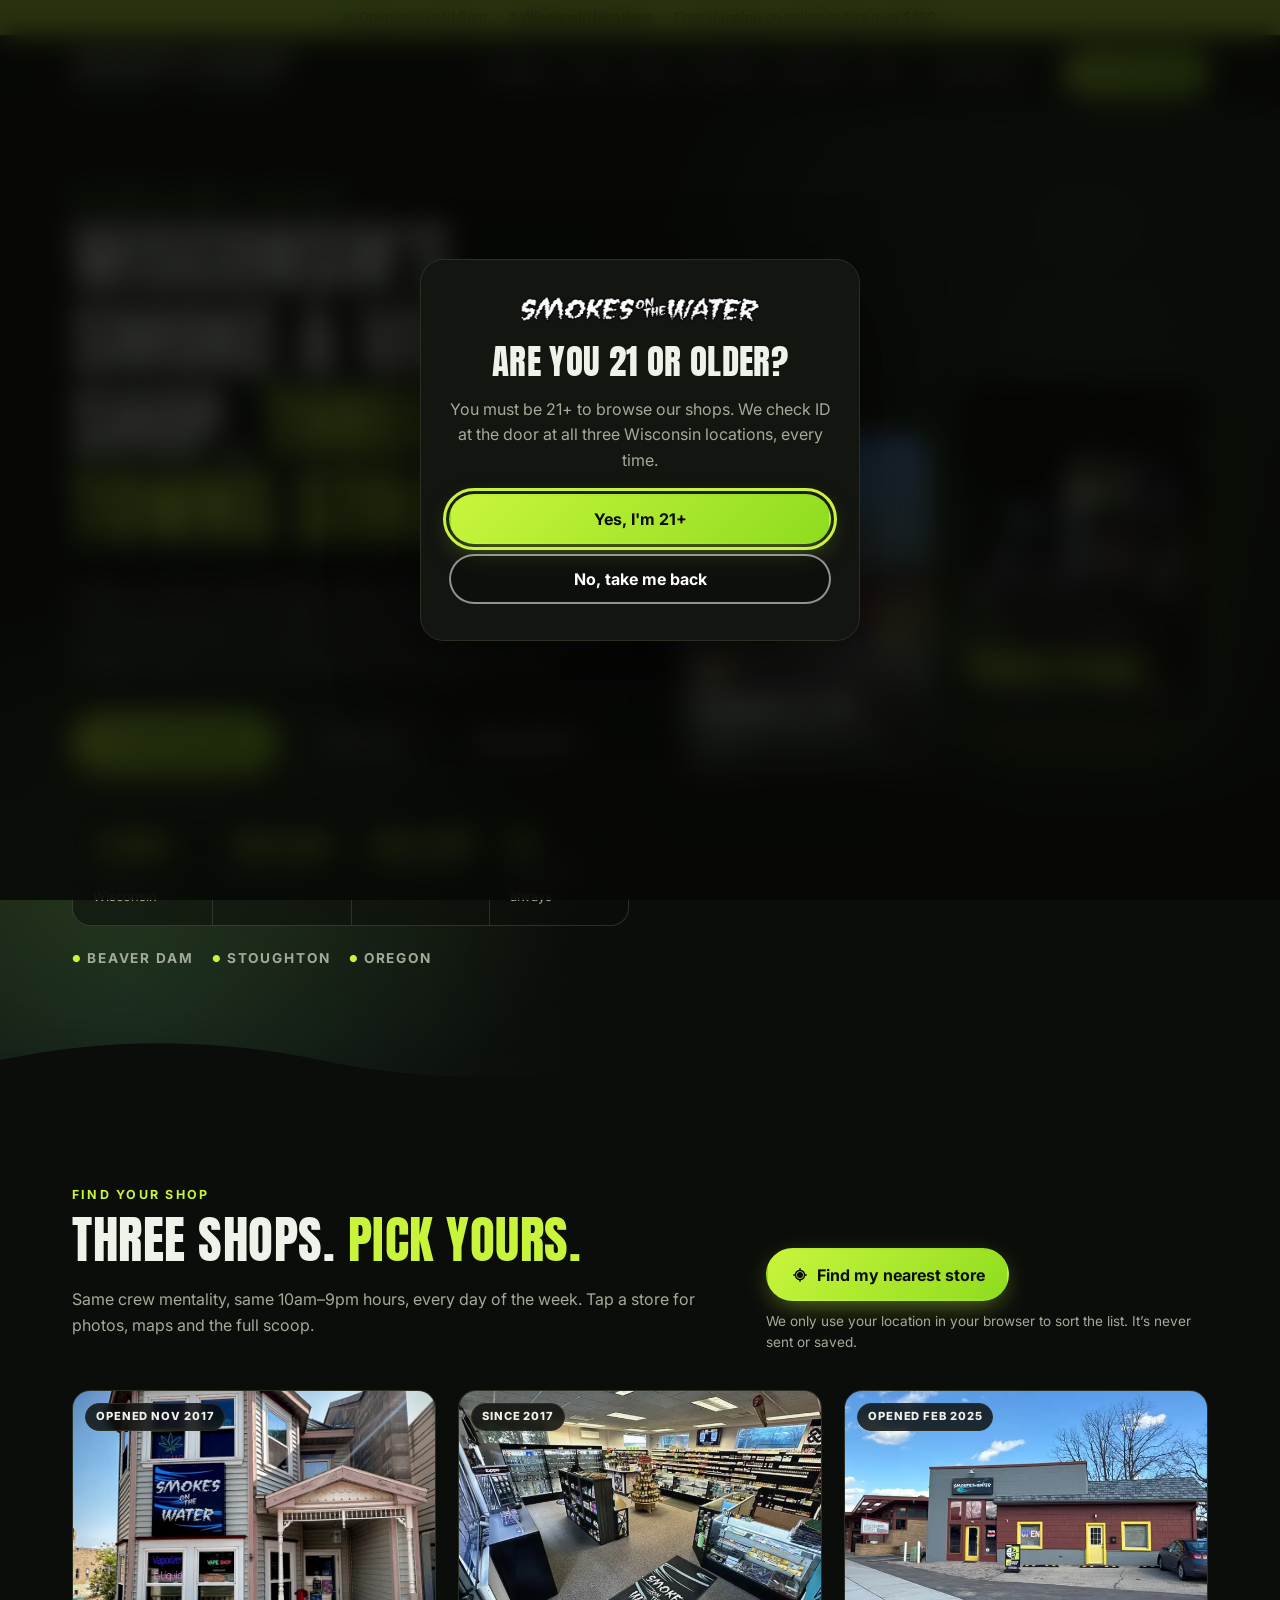
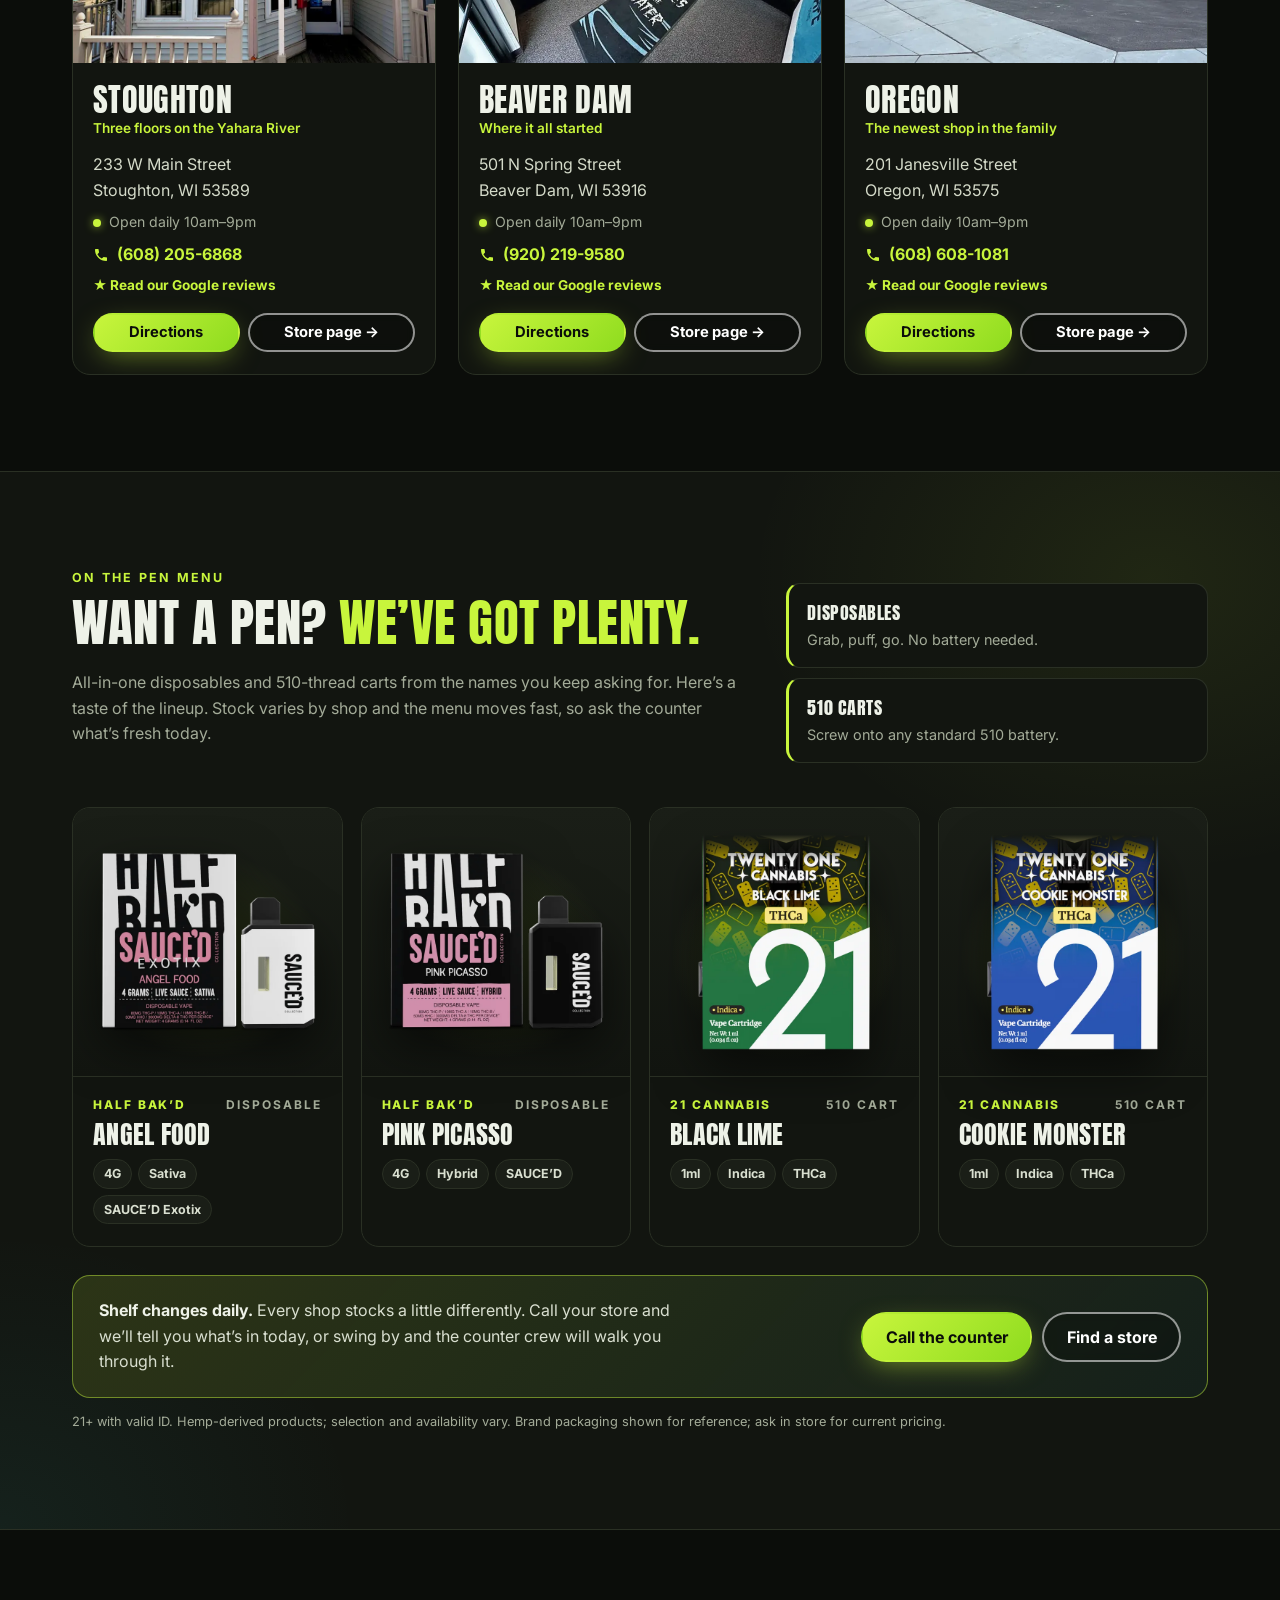
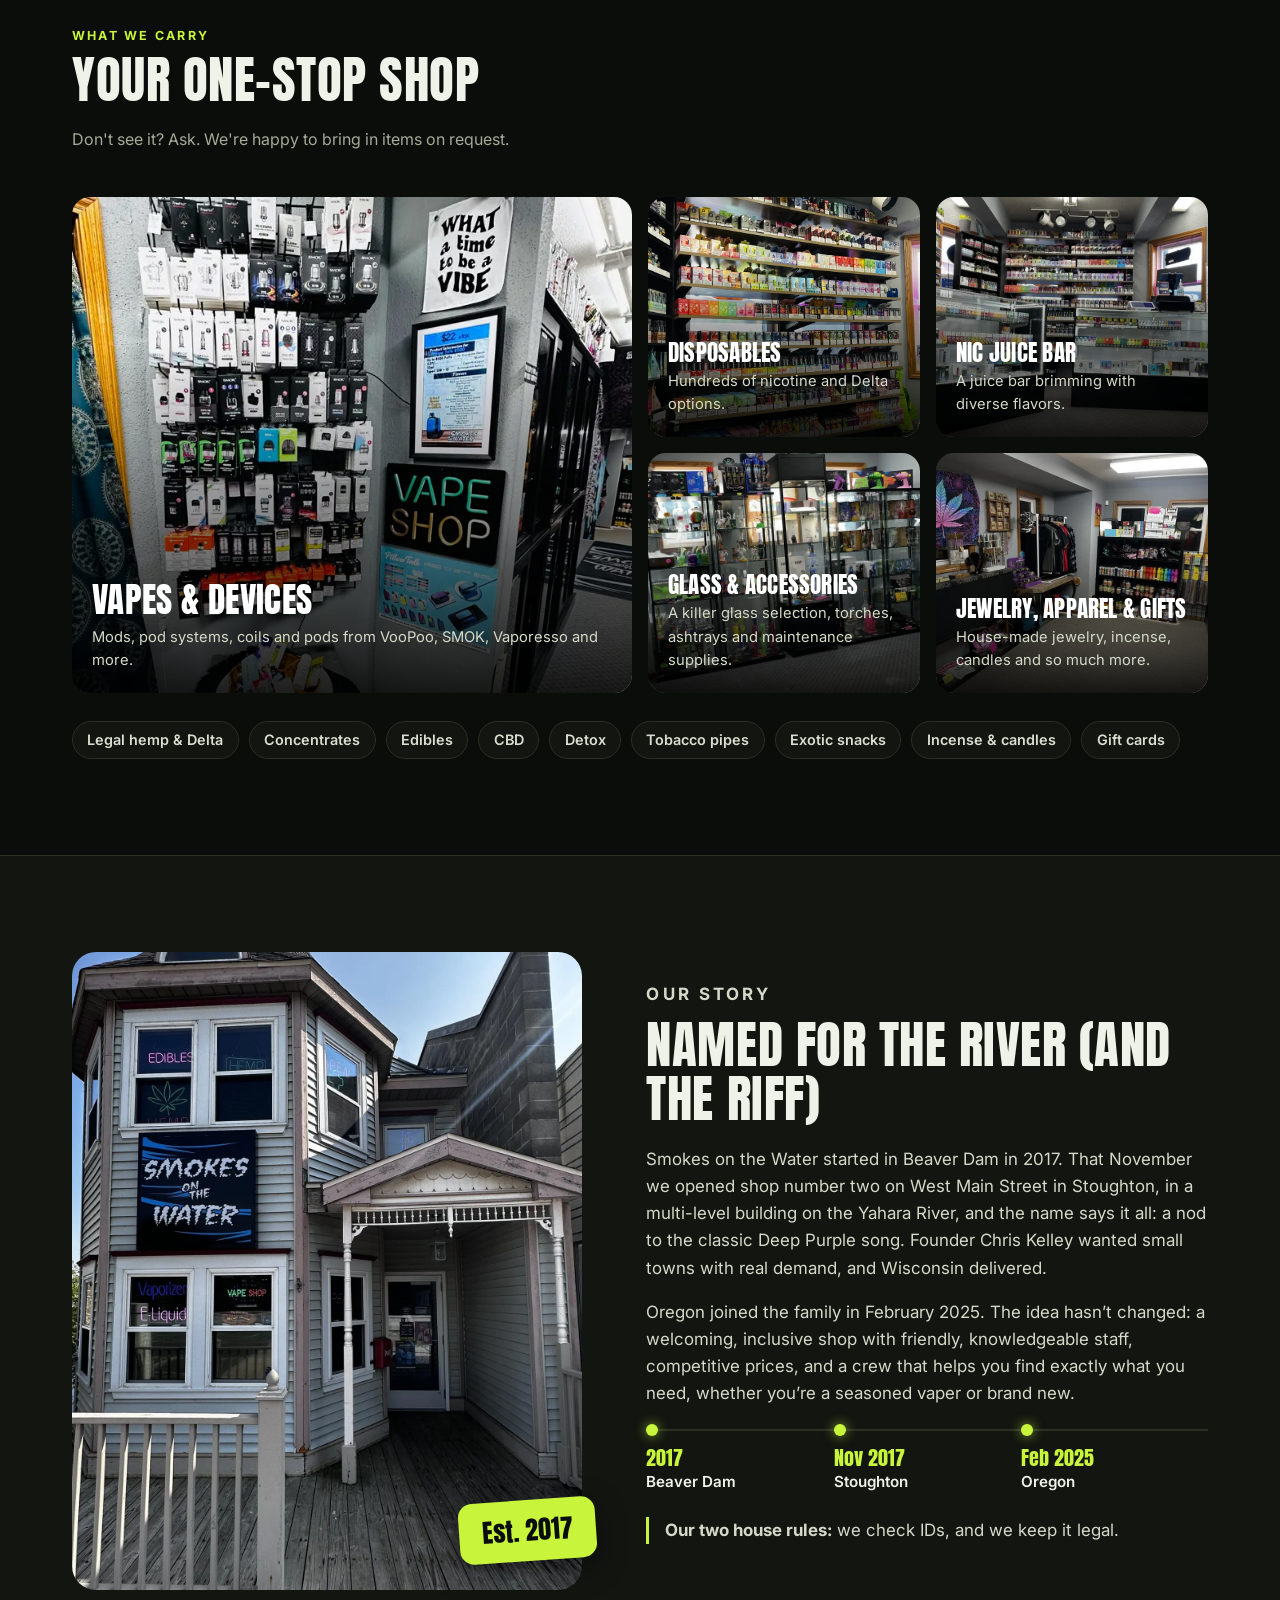
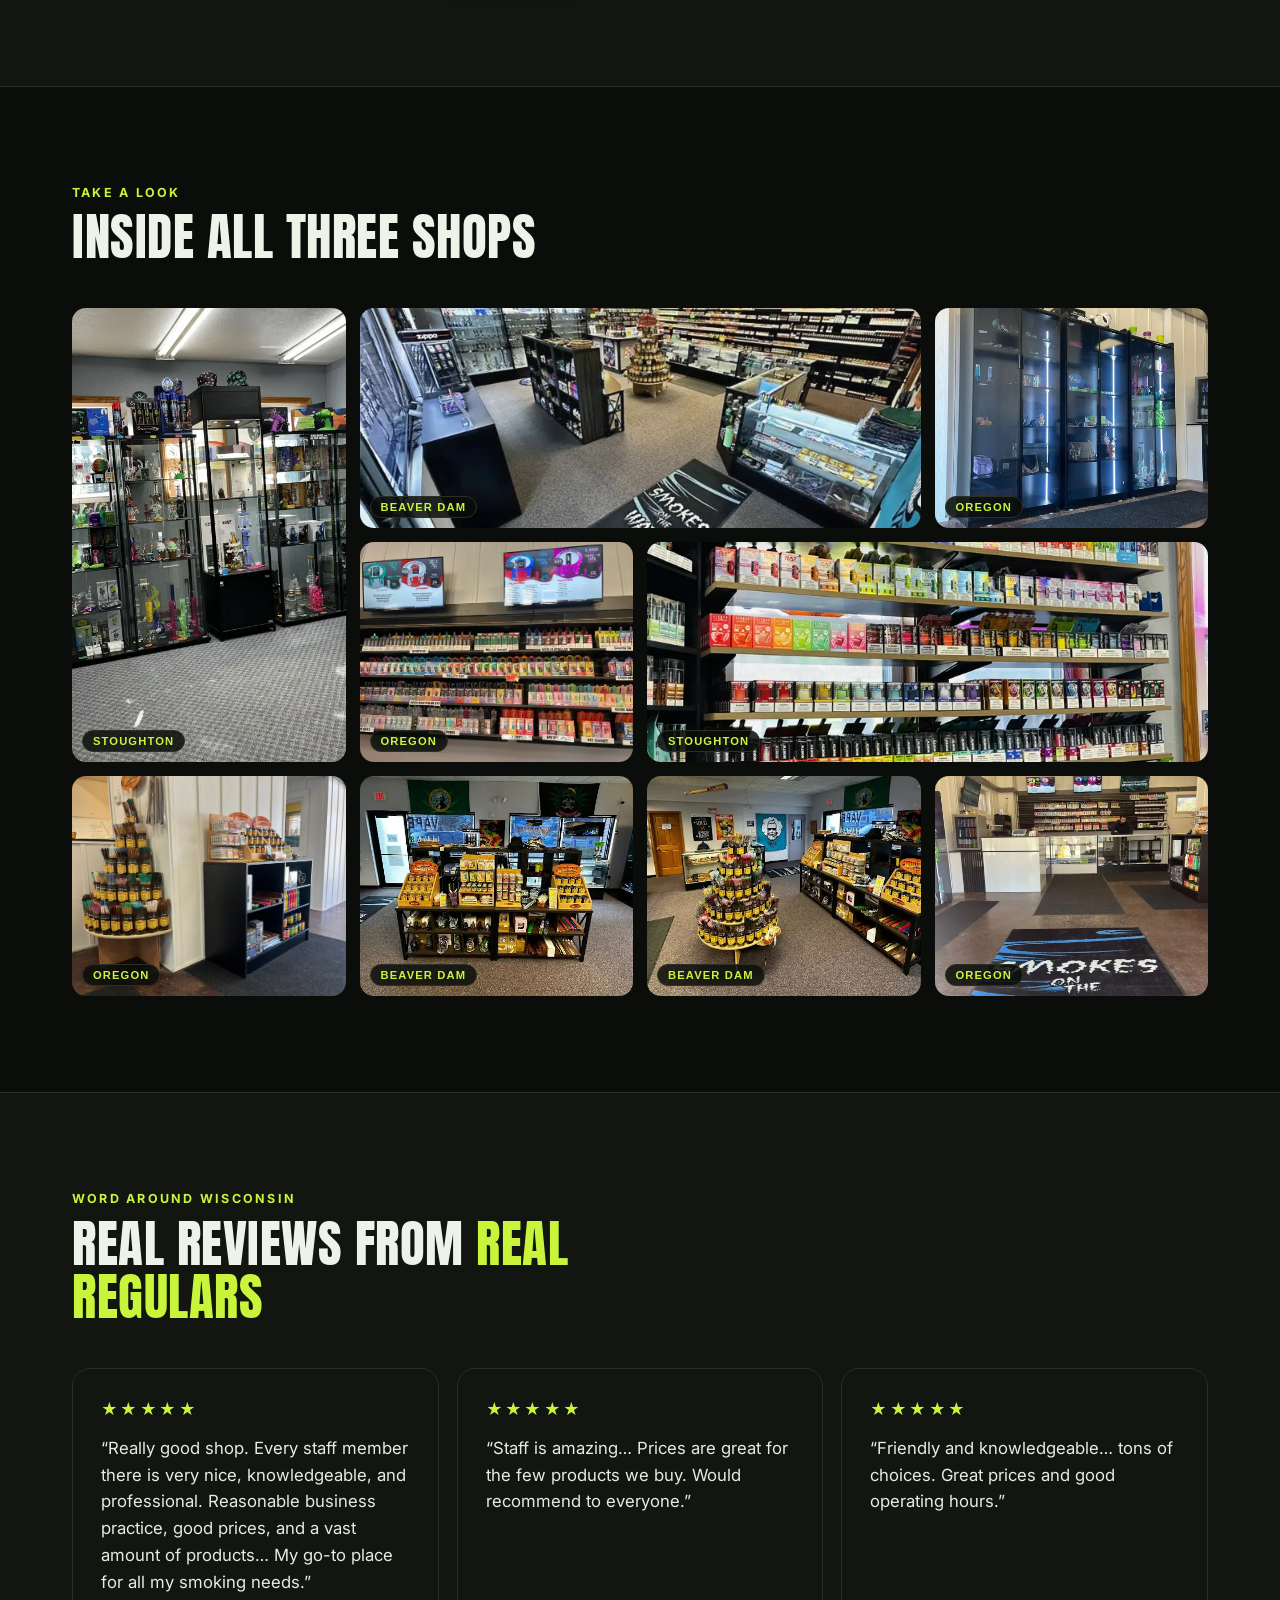
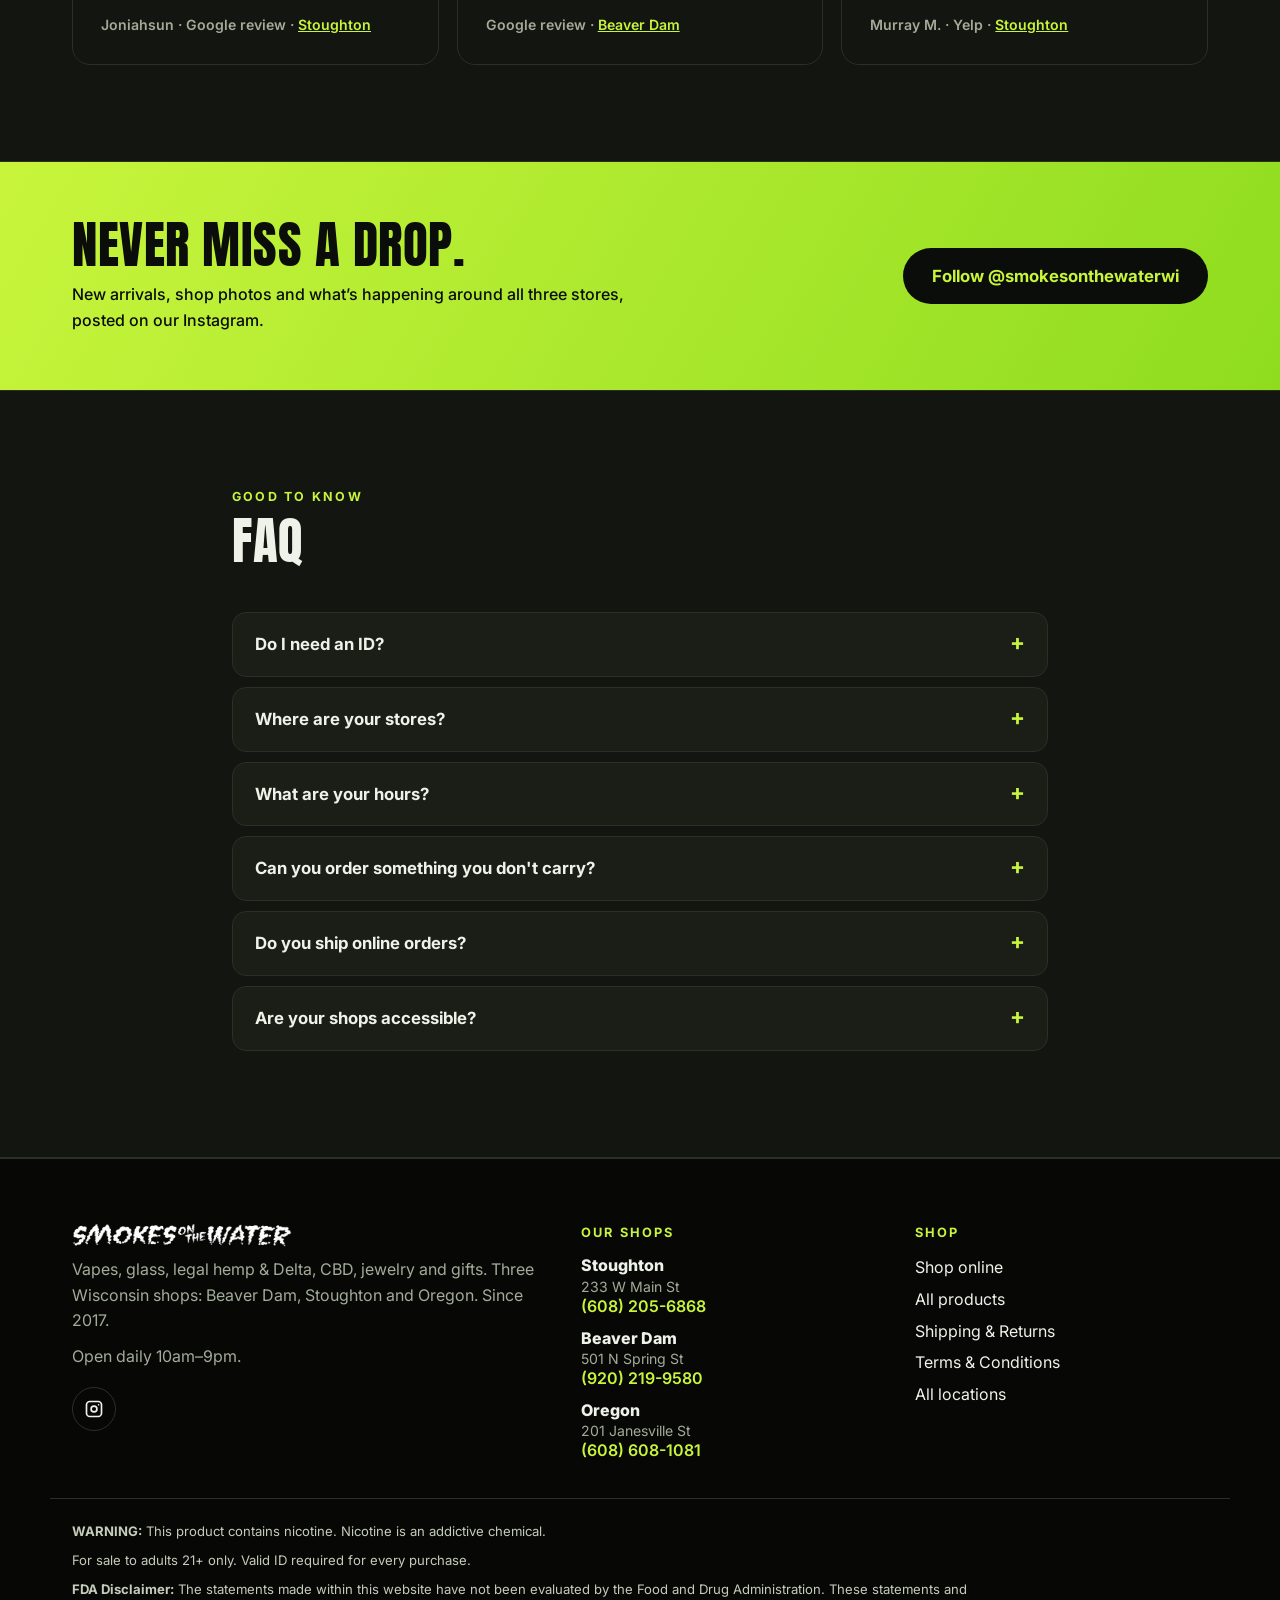
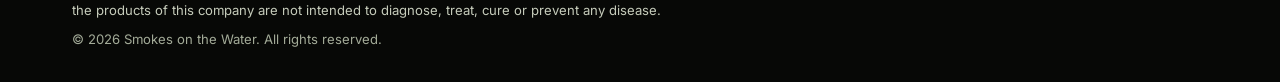
<file: index.html>
<!doctype html>
<html lang="en">
<head>
<meta charset="utf-8">
<meta name="viewport" content="width=device-width, initial-scale=1">
<title>Smokes on the Water | Smoke &amp; Vape Shops in Beaver Dam, Stoughton &amp; Oregon, WI</title>
<meta name="description" content="Smokes on the Water: three Wisconsin smoke and vape shops in Beaver Dam, Stoughton and Oregon. Vapes, e-liquid, disposables, glass, legal hemp/Delta, CBD, jewelry and gifts. Open daily 10am–9pm. 21+.">
<link rel="canonical" href="https://smoke-on-the-water.vercel.app/">
<meta property="og:type" content="website">
<meta property="og:site_name" content="Smokes on the Water">
<meta property="og:title" content="Smokes on the Water | Smoke &amp; Vape Shops in Beaver Dam, Stoughton &amp; Oregon, WI">
<meta property="og:description" content="Smokes on the Water: three Wisconsin smoke and vape shops in Beaver Dam, Stoughton and Oregon. Vapes, e-liquid, disposables, glass, legal hemp/Delta, CBD, jewelry and gifts. Open daily 10am–9pm. 21+.">
<meta property="og:url" content="https://smoke-on-the-water.vercel.app/">
<meta property="og:image" content="https://smoke-on-the-water.vercel.app/img/storefront-night.webp">
<meta name="twitter:card" content="summary_large_image">
<meta name="theme-color" content="#0b0d0a">
<link rel="icon" href="data:image/svg+xml,%3Csvg xmlns='http://www.w3.org/2000/svg' viewBox='0 0 64 64'%3E%3Crect width='64' height='64' rx='14' fill='%230b0d0a'/%3E%3Cpath d='M14 40c6-6 12 6 18 0s12 6 18 0' stroke='%23c8f53c' stroke-width='5' fill='none' stroke-linecap='round'/%3E%3Cpath d='M24 28c-4-5 4-8 0-13M34 28c-4-5 4-8 0-13' stroke='%23fff' stroke-width='3.5' fill='none' stroke-linecap='round'/%3E%3C/svg%3E">
<link rel="preconnect" href="https://fonts.googleapis.com">
<link rel="preconnect" href="https://fonts.gstatic.com" crossorigin>
<link href="https://fonts.googleapis.com/css2?family=Anton&family=Inter:wght@400;500;600;700;800&display=swap" rel="stylesheet">
<link rel="stylesheet" href="css/styles.css">
<script type="application/ld+json">
{
 "@context": "https://schema.org",
 "@graph": [
  {
   "@type": "Organization",
   "@id": "https://smoke-on-the-water.vercel.app/#org",
   "name": "Smokes on the Water",
   "url": "https://smoke-on-the-water.vercel.app/",
   "logo": "https://smoke-on-the-water.vercel.app/img/logo-wordmark.png",
   "foundingDate": "2017",
   "sameAs": [
    "https://www.instagram.com/smokesonthewaterwi/",
    "https://www.smokesonthewaterwi.com/"
   ]
  },
  {
   "@type": "Store",
   "@id": "https://smoke-on-the-water.vercel.app/locations/stoughton.html#store",
   "name": "Smokes on the Water - Stoughton",
   "url": "https://smoke-on-the-water.vercel.app/locations/stoughton.html",
   "image": "https://smoke-on-the-water.vercel.app/img/storefront-day-2.webp",
   "telephone": "+1-608-205-6868",
   "email": "smokesonthewater.st@gmail.com",
   "address": {
    "@type": "PostalAddress",
    "streetAddress": "233 W Main St",
    "addressLocality": "Stoughton",
    "addressRegion": "WI",
    "postalCode": "53589",
    "addressCountry": "US"
   },
   "geo": {
    "@type": "GeoCoordinates",
    "latitude": 42.9166,
    "longitude": -89.22248
   },
   "openingHoursSpecification": [
    {
     "@type": "OpeningHoursSpecification",
     "dayOfWeek": [
      "Monday",
      "Tuesday",
      "Wednesday",
      "Thursday",
      "Friday",
      "Saturday",
      "Sunday"
     ],
     "opens": "10:00",
     "closes": "21:00"
    }
   ],
   "sameAs": [
    "https://www.facebook.com/smokesonthewaterthedeuce/",
    "https://www.yelp.com/biz/smokes-on-the-water-stoughton-4",
    "https://www.instagram.com/smokesonthewaterwi/"
   ],
   "parentOrganization": {
    "@id": "https://smoke-on-the-water.vercel.app/#org"
   }
  },
  {
   "@type": "Store",
   "@id": "https://smoke-on-the-water.vercel.app/locations/beaver-dam.html#store",
   "name": "Smokes on the Water - Beaver Dam",
   "url": "https://smoke-on-the-water.vercel.app/locations/beaver-dam.html",
   "image": "https://smoke-on-the-water.vercel.app/img/loc-beaver-dam-1.webp",
   "telephone": "+1-920-219-9580",
   "email": "smokesonthewater.bd@gmail.com",
   "address": {
    "@type": "PostalAddress",
    "streetAddress": "501 N Spring St",
    "addressLocality": "Beaver Dam",
    "addressRegion": "WI",
    "postalCode": "53916",
    "addressCountry": "US"
   },
   "geo": {
    "@type": "GeoCoordinates",
    "latitude": 43.46065,
    "longitude": -88.83668
   },
   "openingHoursSpecification": [
    {
     "@type": "OpeningHoursSpecification",
     "dayOfWeek": [
      "Monday",
      "Tuesday",
      "Wednesday",
      "Thursday",
      "Friday",
      "Saturday",
      "Sunday"
     ],
     "opens": "10:00",
     "closes": "21:00"
    }
   ],
   "sameAs": [
    "https://www.facebook.com/SmokesonthewaterBD/",
    "https://www.yelp.com/biz/smokes-on-the-water-beaver-dam",
    "https://www.instagram.com/smokesonthewaterwi/"
   ],
   "parentOrganization": {
    "@id": "https://smoke-on-the-water.vercel.app/#org"
   }
  },
  {
   "@type": "Store",
   "@id": "https://smoke-on-the-water.vercel.app/locations/oregon.html#store",
   "name": "Smokes on the Water - Oregon",
   "url": "https://smoke-on-the-water.vercel.app/locations/oregon.html",
   "image": "https://smoke-on-the-water.vercel.app/img/loc-oregon-1.webp",
   "telephone": "+1-608-608-1081",
   "email": "smokesonthewater.or@gmail.com",
   "address": {
    "@type": "PostalAddress",
    "streetAddress": "201 Janesville St",
    "addressLocality": "Oregon",
    "addressRegion": "WI",
    "postalCode": "53575",
    "addressCountry": "US"
   },
   "geo": {
    "@type": "GeoCoordinates",
    "latitude": 42.92528,
    "longitude": -89.38319
   },
   "openingHoursSpecification": [
    {
     "@type": "OpeningHoursSpecification",
     "dayOfWeek": [
      "Monday",
      "Tuesday",
      "Wednesday",
      "Thursday",
      "Friday",
      "Saturday",
      "Sunday"
     ],
     "opens": "10:00",
     "closes": "21:00"
    }
   ],
   "sameAs": [
    "https://www.facebook.com/profile.php?id=61572636715172",
    "https://www.instagram.com/smokesonthewaterwi/"
   ],
   "parentOrganization": {
    "@id": "https://smoke-on-the-water.vercel.app/#org"
   }
  }
 ]
}
</script>
</head>
<body>
<a class="skip" href="#main">Skip to content</a>

<!-- Age gate (21+), same rule the current site enforces -->
<div class="gate" id="gate" role="dialog" aria-modal="true" aria-labelledby="gate-title" hidden>
  <div class="gate__card">
    <img src="img/logo-wordmark.png" alt="Smokes on the Water" width="293" height="32">
    <h2 id="gate-title">Are you 21 or older?</h2>
    <p>You must be 21+ to browse our shops. We check ID at the door at all three Wisconsin locations, every time.</p>
    <div class="gate__btns">
      <button class="btn btn--lime" id="gate-yes">Yes, I'm 21+</button>
      <a class="btn btn--ghost" href="https://www.google.com">No, take me back</a>
    </div>
  </div>
</div>

<div class="topbar">
  <p><span class="dot"></span> <span id="open-status">Open daily 10am–9pm</span> <span class="sep">·</span> <a href="locations/">3 Wisconsin locations</a> <span class="sep">·</span> <span class="ship">Free shipping on online orders over $100</span></p>
</div>

<header class="header" id="top">
  <div class="wrap header__in">
    <a href="index.html" class="brand" aria-label="Smokes on the Water home">
      <img src="img/logo-wordmark.png" alt="Smokes on the Water" width="293" height="32">
      <span class="brand__loc">Wisconsin · 3 locations</span>
    </a>
    <nav class="nav" id="nav" aria-label="Main">
      <a href="locations/">Locations</a>
      <a href="#pens">Pens</a>
      <a href="#shop">Shop</a>
      <a href="#story">Our Story</a>
      <a href="#reviews">Reviews</a>
      <a href="#faq">FAQ</a>
      <a class="nav__cta" href="https://www.smokesonthewaterwi.com/shop">Shop Online</a>
    </nav>
    <a class="btn btn--lime btn--sm header__call" href="locations/"><svg aria-hidden="true" viewBox="0 0 24 24"><path d="M12 2a7 7 0 0 1 7 7c0 5.2-7 13-7 13S5 14.2 5 9a7 7 0 0 1 7-7zm0 4.5a2.5 2.5 0 1 0 0 5 2.5 2.5 0 0 0 0-5z"/></svg>Find a store</a>
    <button class="burger" id="burger" aria-controls="nav" aria-expanded="false" aria-label="Open menu"><span></span><span></span><span></span></button>
  </div>
</header>

<main id="main">
<!-- HERO -->
<section class="hero">
  <div class="hero__smoke" aria-hidden="true"></div>
  <div class="wrap hero__in">
   <div class="hero__copy">
    <p class="eyebrow">Wisconsin-owned · Since 2017</p>
    <h1>Wisconsin's smoke &amp; vape shop, <span class="lime">three towns strong.</span></h1>
    <p class="hero__lead">Vapes, e-liquid, disposables, glass, legal hemp &amp; Delta, CBD, handmade jewelry and gifts in Beaver Dam, Stoughton and Oregon, each run by a friendly, knowledgeable crew.</p>
    <div class="hero__ctas">
      <a class="btn btn--lime btn--lg" href="#locations"><svg aria-hidden="true" viewBox="0 0 24 24"><path d="M12 2a7 7 0 0 1 7 7c0 5.2-7 13-7 13S5 14.2 5 9a7 7 0 0 1 7-7zm0 4.5a2.5 2.5 0 1 0 0 5 2.5 2.5 0 0 0 0-5z"/></svg>Find your store</a>
      <button class="btn btn--ghost btn--lg" type="button" data-pick="call">Call a shop</button>
      <a class="btn btn--text btn--lg" href="https://www.smokesonthewaterwi.com/shop">Shop online →</a>
    </div>
    <ul class="hero__facts">
      <li><strong>3 shops</strong><span>Across Wisconsin</span></li>
      <li><strong>10am–9pm</strong><span>Open 7 days</span></li>
      <li><strong>Since 2017</strong><span>Locally owned</span></li>
      <li><strong>21+</strong><span>ID checked always</span></li>
    </ul>
    <p class="hero__towns"><a href="locations/beaver-dam.html">Beaver Dam</a><a href="locations/stoughton.html">Stoughton</a><a href="locations/oregon.html">Oregon</a></p>
   </div>
    <div class="daynight" aria-label="Our shops by day and by night">
      <figure class="dn dn--day">
        <img src="img/loc-oregon-1.webp" alt="The Smokes on the Water shop on Janesville Street in Oregon, WI, on a sunny day" fetchpriority="high" width="1400" height="1049">
        <figcaption><span class="dn__icon" aria-hidden="true">☀</span><strong>Stocked by day.</strong><small>Oregon · Doors open 10am</small></figcaption>
      </figure>
      <figure class="dn dn--night">
        <img src="img/storefront-night.webp" alt="The Smokes on the Water storefront in Stoughton at night, its neon windows glowing" fetchpriority="high" width="1340" height="1600">
        <figcaption><span class="dn__icon" aria-hidden="true">☾</span><strong>Smokin&rsquo; by night.</strong><small>Stoughton · Lit till 9pm</small></figcaption>
      </figure>
    </div>
  </div>
  <svg class="wave" viewBox="0 0 1440 80" preserveAspectRatio="none" aria-hidden="true"><path d="M0 40c120-30 240-30 360 0s240 30 360 0 240-30 360 0 240 30 360 0v40H0z"/></svg>
</section>

<!-- LOCATIONS / STORE FINDER -->
<section class="section" id="locations">
  <div class="wrap">
    <div class="finder__head">
      <div class="section__head">
        <p class="eyebrow">Find your shop</p>
        <h2>Three shops. <span class="lime">Pick yours.</span></h2>
        <p class="muted">Same crew mentality, same 10am–9pm hours, every day of the week. Tap a store for photos, maps and the full scoop.</p>
      </div>
      <div class="finder__tools">
        <button class="btn btn--lime" type="button" id="near-btn"><svg aria-hidden="true" viewBox="0 0 24 24"><path d="M12 8a4 4 0 1 0 0 8 4 4 0 0 0 0-8zm9 3h-2.06A7 7 0 0 0 13 5.06V3h-2v2.06A7 7 0 0 0 5.06 11H3v2h2.06A7 7 0 0 0 11 18.94V21h2v-2.06A7 7 0 0 0 18.94 13H21zm-9 6a5 5 0 1 1 0-10 5 5 0 0 1 0 10z"/></svg>Find my nearest store</button>
        <p class="finder__status muted" id="near-status" role="status">We only use your location in your browser to sort the list. It&rsquo;s never sent or saved.</p>
      </div>
    </div>
    <div class="stores" id="stores">
      <article class="store" data-lat="42.9166" data-lon="-89.22248" data-slug="stoughton">
        <a class="store__img" href="locations/stoughton.html" tabindex="-1" aria-hidden="true"><img src="img/storefront-day-2-sm.webp" alt="" loading="lazy"><span class="store__since">Opened Nov 2017</span><span class="store__dist" hidden></span></a>
        <div class="store__body">
          <h3><a href="locations/stoughton.html">Stoughton</a></h3>
          <p class="store__tag">Three floors on the Yahara River</p>
          <p class="store__addr">233 W Main Street<br>Stoughton, WI 53589</p>
          <p class="store__hours"><span class="dot"></span> Open daily 10am–9pm</p>
          <a class="store__tel" href="tel:+16082056868"><svg aria-hidden="true" viewBox="0 0 24 24"><path d="M6.6 10.8a15.1 15.1 0 0 0 6.6 6.6l2.2-2.2a1 1 0 0 1 1-.25 11.4 11.4 0 0 0 3.6.57 1 1 0 0 1 1 1V20a1 1 0 0 1-1 1A17 17 0 0 1 3 4a1 1 0 0 1 1-1h3.5a1 1 0 0 1 1 1c0 1.25.2 2.45.57 3.57a1 1 0 0 1-.25 1z"/></svg>(608) 205-6868</a>
          <a class="store__rev" href="https://www.google.com/search?q=smokes+on+the+water+stoughton+wi#lrd=0x88064643d06f622d:0xe3076a142ee1569f,1,,,," target="_blank" rel="noopener">&#9733; Read our Google reviews</a>
          <div class="store__btns">
            <a class="btn btn--lime btn--sm" href="https://www.google.com/maps/dir/?api=1&amp;destination=233+W+Main+St+Stoughton+WI+53589" target="_blank" rel="noopener">Directions</a>
            <a class="btn btn--ghost btn--sm" href="locations/stoughton.html">Store page →</a>
          </div>
        </div>
      </article>
      <article class="store" data-lat="43.46065" data-lon="-88.83668" data-slug="beaver-dam">
        <a class="store__img" href="locations/beaver-dam.html" tabindex="-1" aria-hidden="true"><img src="img/loc-beaver-dam-1-sm.webp" alt="" loading="lazy"><span class="store__since">Since 2017</span><span class="store__dist" hidden></span></a>
        <div class="store__body">
          <h3><a href="locations/beaver-dam.html">Beaver Dam</a></h3>
          <p class="store__tag">Where it all started</p>
          <p class="store__addr">501 N Spring Street<br>Beaver Dam, WI 53916</p>
          <p class="store__hours"><span class="dot"></span> Open daily 10am–9pm</p>
          <a class="store__tel" href="tel:+19202199580"><svg aria-hidden="true" viewBox="0 0 24 24"><path d="M6.6 10.8a15.1 15.1 0 0 0 6.6 6.6l2.2-2.2a1 1 0 0 1 1-.25 11.4 11.4 0 0 0 3.6.57 1 1 0 0 1 1 1V20a1 1 0 0 1-1 1A17 17 0 0 1 3 4a1 1 0 0 1 1-1h3.5a1 1 0 0 1 1 1c0 1.25.2 2.45.57 3.57a1 1 0 0 1-.25 1z"/></svg>(920) 219-9580</a>
          <a class="store__rev" href="https://www.google.com/search?q=smokes+on+the+water+beaver+dam+wi#lrd=0x88069f13abe8092f:0x617701e6f30dde8a,1,,,," target="_blank" rel="noopener">&#9733; Read our Google reviews</a>
          <div class="store__btns">
            <a class="btn btn--lime btn--sm" href="https://www.google.com/maps/dir/?api=1&amp;destination=501+N+Spring+St+Beaver+Dam+WI+53916" target="_blank" rel="noopener">Directions</a>
            <a class="btn btn--ghost btn--sm" href="locations/beaver-dam.html">Store page →</a>
          </div>
        </div>
      </article>
      <article class="store" data-lat="42.92528" data-lon="-89.38319" data-slug="oregon">
        <a class="store__img" href="locations/oregon.html" tabindex="-1" aria-hidden="true"><img src="img/loc-oregon-1-sm.webp" alt="" loading="lazy"><span class="store__since">Opened Feb 2025</span><span class="store__dist" hidden></span></a>
        <div class="store__body">
          <h3><a href="locations/oregon.html">Oregon</a></h3>
          <p class="store__tag">The newest shop in the family</p>
          <p class="store__addr">201 Janesville Street<br>Oregon, WI 53575</p>
          <p class="store__hours"><span class="dot"></span> Open daily 10am–9pm</p>
          <a class="store__tel" href="tel:+16086081081"><svg aria-hidden="true" viewBox="0 0 24 24"><path d="M6.6 10.8a15.1 15.1 0 0 0 6.6 6.6l2.2-2.2a1 1 0 0 1 1-.25 11.4 11.4 0 0 0 3.6.57 1 1 0 0 1 1 1V20a1 1 0 0 1-1 1A17 17 0 0 1 3 4a1 1 0 0 1 1-1h3.5a1 1 0 0 1 1 1c0 1.25.2 2.45.57 3.57a1 1 0 0 1-.25 1z"/></svg>(608) 608-1081</a>
          <a class="store__rev" href="https://www.google.com/search?q=smokes+on+the+water+oregon+wi#lrd=0x88064b86d458c10b:0xb63d3913a06e5fb1,1,,,," target="_blank" rel="noopener">&#9733; Read our Google reviews</a>
          <div class="store__btns">
            <a class="btn btn--lime btn--sm" href="https://www.google.com/maps/dir/?api=1&amp;destination=201+Janesville+St+Oregon+WI+53575" target="_blank" rel="noopener">Directions</a>
            <a class="btn btn--ghost btn--sm" href="locations/oregon.html">Store page →</a>
          </div>
        </div>
      </article>
    </div>
  </div>
</section>
<!-- PEN MENU -->
<section class="section section--alt pens" id="pens">
  <div class="wrap">
    <div class="pens__head">
      <div class="section__head">
        <p class="eyebrow">On the pen menu</p>
        <h2>Want a pen? <span class="lime">We&rsquo;ve got plenty.</span></h2>
        <p class="muted">All-in-one disposables and 510-thread carts from the names you keep asking for. Here&rsquo;s a taste of the lineup. Stock varies by shop and the menu moves fast, so ask the counter what&rsquo;s fresh today.</p>
      </div>
      <ul class="pens__legend" aria-label="Pen styles">
        <li><strong>Disposables</strong><span>Grab, puff, go. No battery needed.</span></li>
        <li><strong>510 Carts</strong><span>Screw onto any standard 510 battery.</span></li>
      </ul>
    </div>
    <div class="pens__grid">
      <article class="pen">
        <div class="pen__stage"><img src="img/pen-halfbakd-angel-food.webp" alt="HALF BAK&rsquo;D SAUCE&rsquo;D Exotix Angel Food 4G disposable vape and box" width="640" height="640" loading="lazy"></div>
        <div class="pen__body">
          <p class="pen__brand">Half Bak&rsquo;d <span>Disposable</span></p>
          <h3>Angel Food</h3>
          <ul class="pen__tags"><li>4G</li><li>Sativa</li><li>SAUCE&rsquo;D Exotix</li></ul>
        </div>
      </article>
      <article class="pen">
        <div class="pen__stage"><img src="img/pen-halfbakd-pink-picasso.webp" alt="HALF BAK&rsquo;D SAUCE&rsquo;D Pink Picasso 4G disposable vape and box" width="640" height="640" loading="lazy"></div>
        <div class="pen__body">
          <p class="pen__brand">Half Bak&rsquo;d <span>Disposable</span></p>
          <h3>Pink Picasso</h3>
          <ul class="pen__tags"><li>4G</li><li>Hybrid</li><li>SAUCE&rsquo;D</li></ul>
        </div>
      </article>
      <article class="pen">
        <div class="pen__stage"><img src="img/pen-21-black-lime.webp" alt="Twenty One Cannabis Black Lime THCa 1ml vape cartridge box" width="640" height="640" loading="lazy"></div>
        <div class="pen__body">
          <p class="pen__brand">21 Cannabis <span>510 Cart</span></p>
          <h3>Black Lime</h3>
          <ul class="pen__tags"><li>1ml</li><li>Indica</li><li>THCa</li></ul>
        </div>
      </article>
      <article class="pen">
        <div class="pen__stage"><img src="img/pen-21-cookie-monster.webp" alt="Twenty One Cannabis Cookie Monster THCa 1ml vape cartridge box" width="640" height="640" loading="lazy"></div>
        <div class="pen__body">
          <p class="pen__brand">21 Cannabis <span>510 Cart</span></p>
          <h3>Cookie Monster</h3>
          <ul class="pen__tags"><li>1ml</li><li>Indica</li><li>THCa</li></ul>
        </div>
      </article>
    </div>
    <div class="pens__cta">
      <p><strong>Shelf changes daily.</strong> Every shop stocks a little differently. Call your store and we&rsquo;ll tell you what&rsquo;s in today, or swing by and the counter crew will walk you through it.</p>
      <div class="pens__btns">
        <button class="btn btn--lime" type="button" data-pick="call">Call the counter</button>
        <a class="btn btn--ghost" href="locations/">Find a store</a>
      </div>
    </div>
    <p class="pens__fine">21+ with valid ID. Hemp-derived products; selection and availability vary. Brand packaging shown for reference; ask in store for current pricing.</p>
  </div>
</section>
<!-- SHOP CATEGORIES -->
<section class="section" id="shop">
  <div class="wrap">
    <div class="section__head">
      <p class="eyebrow">What we carry</p>
      <h2>Your one-stop shop</h2>
      <p class="muted">Don't see it? Ask. We're happy to bring in items on request.</p>
    </div>
    <div class="cats">
      <a class="cat cat--big" href="https://www.smokesonthewaterwi.com/shop">
        <img src="img/vape-wall-sm.webp" alt="Wall of vape devices and pods" loading="lazy">
        <div><h3>Vapes &amp; Devices</h3><p>Mods, pod systems, coils and pods from VooPoo, SMOK, Vaporesso and more.</p></div>
      </a>
      <a class="cat" href="https://www.smokesonthewaterwi.com/shop">
        <img src="img/welcome-snacks-sm.webp" alt="Shelves stocked with colorful disposable vapes and e-liquid" loading="lazy">
        <div><h3>Disposables</h3><p>Hundreds of nicotine and Delta options.</p></div>
      </a>
      <a class="cat" href="https://www.smokesonthewaterwi.com/shop">
        <img src="img/interior-counter-sm.webp" alt="Glass display counters with e-liquid shelving behind" loading="lazy">
        <div><h3>Nic Juice Bar</h3><p>A juice bar brimming with diverse flavors.</p></div>
      </a>
      <a class="cat" href="https://www.smokesonthewaterwi.com/shop">
        <img src="img/storefront-night-wide-sm.webp" alt="Lit display cases of glass pipes" loading="lazy">
        <div><h3>Glass &amp; Accessories</h3><p>A killer glass selection, torches, ashtrays and maintenance supplies.</p></div>
      </a>
      <a class="cat" href="https://www.smokesonthewaterwi.com/all-products">
        <img src="img/interior-merch-sm.webp" alt="Apparel, gifts and accessories on display" loading="lazy">
        <div><h3>Jewelry, Apparel &amp; Gifts</h3><p>House-made jewelry, incense, candles and so much more.</p></div>
      </a>
    </div>
    <ul class="chips" aria-label="Also in store">
      <li>Legal hemp &amp; Delta</li><li>Concentrates</li><li>Edibles</li><li>CBD</li><li>Detox</li><li>Tobacco pipes</li><li>Exotic snacks</li><li>Incense &amp; candles</li><li>Gift cards</li>
    </ul>
  </div>
</section>

<!-- STORY -->
<section class="section section--alt" id="story">
  <div class="wrap story">
    <div class="story__img">
      <img src="img/storefront-day.webp" alt="The Smokes on the Water building on W Main St in Stoughton in daylight, with its turret and wraparound deck" loading="lazy">
      <span class="story__badge">Est. 2017</span>
    </div>
    <div class="story__copy">
      <p class="eyebrow">Our story</p>
      <h2>Named for the river (and the riff)</h2>
      <p>Smokes on the Water started in Beaver Dam in 2017. That November we opened shop number two on West Main Street in Stoughton, in a multi-level building on the Yahara River, and the name says it all: a nod to the classic Deep Purple song. Founder Chris Kelley wanted small towns with real demand, and Wisconsin delivered.</p>
      <p>Oregon joined the family in February 2025. The idea hasn&rsquo;t changed: a welcoming, inclusive shop with friendly, knowledgeable staff, competitive prices, and a crew that helps you find exactly what you need, whether you&rsquo;re a seasoned vaper or brand new.</p>
      <ol class="timeline">
        <li><strong>2017</strong><a href="locations/beaver-dam.html">Beaver Dam</a></li>
        <li><strong>Nov 2017</strong><a href="locations/stoughton.html">Stoughton</a></li>
        <li><strong>Feb 2025</strong><a href="locations/oregon.html">Oregon</a></li>
      </ol>
      <p class="rules"><strong>Our two house rules:</strong> we check IDs, and we keep it legal.</p>
    </div>
  </div>
</section>

<!-- GALLERY -->
<section class="section" id="gallery">
  <div class="wrap">
    <div class="section__head">
      <p class="eyebrow">Take a look</p>
      <h2>Inside all three shops</h2>
    </div>
    <div class="gallery">
      <button class="g g--tall" data-full="img/storefront-night-wide.webp"><img src="img/storefront-night-wide-sm.webp" alt="Lit glass display cases at the Stoughton shop" loading="lazy"><span class=g__tag>Stoughton</span></button>
      <button class="g g--wide" data-full="img/loc-beaver-dam-1.webp"><img src="img/loc-beaver-dam-1-sm.webp" alt="Sales floor at the Beaver Dam shop" loading="lazy"><span class=g__tag>Beaver Dam</span></button>
      <button class="g " data-full="img/loc-oregon-5.webp"><img src="img/loc-oregon-5-sm.webp" alt="Lit vape display cases at the Oregon shop" loading="lazy"><span class=g__tag>Oregon</span></button>
      <button class="g " data-full="img/loc-oregon-3.webp"><img src="img/loc-oregon-3-sm.webp" alt="Disposable vape wall at the Oregon shop" loading="lazy"><span class=g__tag>Oregon</span></button>
      <button class="g g--wide" data-full="img/welcome-snacks.webp"><img src="img/welcome-snacks-sm.webp" alt="Wall of disposables and e-liquid at the Stoughton shop" loading="lazy"><span class=g__tag>Stoughton</span></button>
      <button class="g " data-full="img/loc-oregon-2.webp"><img src="img/loc-oregon-2-sm.webp" alt="Sales floor and Smokes on the Water entry mat in Oregon" loading="lazy"><span class=g__tag>Oregon</span></button>
      <button class="g " data-full="img/loc-beaver-dam-4.webp"><img src="img/loc-beaver-dam-4-sm.webp" alt="Displays and coolers at the Beaver Dam shop" loading="lazy"><span class=g__tag>Beaver Dam</span></button>
      <button class="g " data-full="img/loc-beaver-dam-3.webp"><img src="img/loc-beaver-dam-3-sm.webp" alt="Main counter and back-wall shelving in Beaver Dam" loading="lazy"><span class=g__tag>Beaver Dam</span></button>
      <button class="g " data-full="img/loc-oregon-4.webp"><img src="img/loc-oregon-4-sm.webp" alt="Product tower by the entrance at the Oregon shop" loading="lazy"><span class=g__tag>Oregon</span></button>
    </div>
  </div>
</section>

<!-- REVIEWS (real quotes from public review listings) -->
<section class="section section--alt" id="reviews">
  <div class="wrap">
    <div class="section__head">
      <p class="eyebrow">Word around Wisconsin</p>
      <h2>Real reviews from <span class="lime">real regulars</span></h2>
    </div>
    <div class="reviews">
      <figure class="review">
        <div class="stars" aria-label="5 out of 5 stars">★★★★★</div>
        <blockquote>“Really good shop. Every staff member there is very nice, knowledgeable, and professional. Reasonable business practice, good prices, and a vast amount of products… My go-to place for all my smoking needs.”</blockquote>
        <figcaption>Joniahsun · Google review · <a href="locations/stoughton.html">Stoughton</a></figcaption>
      </figure>
      <figure class="review">
        <div class="stars" aria-label="5 out of 5 stars">★★★★★</div>
        <blockquote>“Staff is amazing… Prices are great for the few products we buy. Would recommend to everyone.”</blockquote>
        <figcaption>Google review · <a href="locations/beaver-dam.html">Beaver Dam</a></figcaption>
      </figure>
      <figure class="review">
        <div class="stars" aria-label="5 out of 5 stars">★★★★★</div>
        <blockquote>“Friendly and knowledgeable… tons of choices. Great prices and good operating hours.”</blockquote>
        <figcaption>Murray M. · Yelp · <a href="locations/stoughton.html">Stoughton</a></figcaption>
      </figure>
    </div>
  </div>
</section>
<!-- FOLLOW US -->
<section class="band">
  <div class="wrap band__in">
    <div>
      <h2>Never miss a drop.</h2>
      <p>New arrivals, shop photos and what&rsquo;s happening around all three stores, posted on our Instagram.</p>
    </div>
    <div class="band__cta">
      <a class="btn btn--dark btn--lg" href="https://www.instagram.com/smokesonthewaterwi/" target="_blank" rel="noopener">Follow @smokesonthewaterwi</a>
    </div>
  </div>
</section>

<!-- FAQ -->
<section class="section section--alt" id="faq">
  <div class="wrap faq">
    <div class="section__head"><p class="eyebrow">Good to know</p><h2>FAQ</h2></div>
    <details><summary>Do I need an ID?</summary><p>Yes. You must be 21 or older, and we check ID for every purchase at every location.</p></details>
    <details><summary>Where are your stores?</summary><p>Three Wisconsin shops: Beaver Dam (501 N Spring St), Stoughton (233 W Main St) and Oregon (201 Janesville St). See <a href="locations/">all locations</a> for maps and directions.</p></details>
    <details><summary>What are your hours?</summary><p>All three shops are open every day, 10am–9pm.</p></details>
    <details><summary>Can you order something you don't carry?</summary><p>Usually, yes. We're always expanding our inventory and are happy to bring in items on request. Just ask at the counter or call your local shop.</p></details>
    <details><summary>Do you ship online orders?</summary><p>Yes. Shop online at our store, and orders over $100 ship free. See our <a href="https://www.smokesonthewaterwi.com/shipping-returns">Shipping &amp; Returns</a> policy for details.</p></details>
    <details><summary>Are your shops accessible?</summary><p>Yes. All three shops have a wheelchair-accessible entrance and accessible parking.</p></details>
  </div>
</section>
</main>

<footer class="footer">
  <div class="wrap footer__in">
    <div>
      <img src="img/logo-wordmark.png" alt="Smokes on the Water" width="220" height="24" loading="lazy">
      <p class="muted">Vapes, glass, legal hemp &amp; Delta, CBD, jewelry and gifts. Three Wisconsin shops: Beaver Dam, Stoughton and Oregon. Since 2017.</p>
      <p class="muted">Open daily 10am–9pm.</p>
      <a class="ig" href="https://www.instagram.com/smokesonthewaterwi/" target="_blank" rel="noopener" aria-label="Smokes on the Water on Instagram"><svg viewBox="0 0 24 24" aria-hidden="true"><path d="M7 2h10a5 5 0 0 1 5 5v10a5 5 0 0 1-5 5H7a5 5 0 0 1-5-5V7a5 5 0 0 1 5-5zm0 2a3 3 0 0 0-3 3v10a3 3 0 0 0 3 3h10a3 3 0 0 0 3-3V7a3 3 0 0 0-3-3zm5 3.5a4.5 4.5 0 1 1 0 9 4.5 4.5 0 0 1 0-9zm0 2a2.5 2.5 0 1 0 0 5 2.5 2.5 0 0 0 0-5zM17.5 6a1 1 0 1 1 0 2 1 1 0 0 1 0-2z"/></svg></a>
    </div>
    <div><h4>Our shops</h4><ul class="fshops"><li><a href="locations/stoughton.html">Stoughton</a><span>233 W Main St</span><a href="tel:+16082056868">(608) 205-6868</a></li><li><a href="locations/beaver-dam.html">Beaver Dam</a><span>501 N Spring St</span><a href="tel:+19202199580">(920) 219-9580</a></li><li><a href="locations/oregon.html">Oregon</a><span>201 Janesville St</span><a href="tel:+16086081081">(608) 608-1081</a></li></ul></div>
    <nav aria-label="Footer"><h4>Shop</h4><a href="https://www.smokesonthewaterwi.com/shop">Shop online</a><a href="https://www.smokesonthewaterwi.com/all-products">All products</a><a href="https://www.smokesonthewaterwi.com/shipping-returns">Shipping &amp; Returns</a><a href="https://www.smokesonthewaterwi.com/copy-of-terms-conditions">Terms &amp; Conditions</a><a href="locations/">All locations</a></nav>
  </div>
  <div class="wrap legal">
    <p><strong>WARNING:</strong> This product contains nicotine. Nicotine is an addictive chemical.</p>
    <p>For sale to adults 21+ only. Valid ID required for every purchase.</p>
    <p><strong>FDA Disclaimer:</strong> The statements made within this website have not been evaluated by the Food and Drug Administration. These statements and the products of this company are not intended to diagnose, treat, cure or prevent any disease.</p>
    <p class="muted">© <span id="yr">2026</span> Smokes on the Water. All rights reserved.</p>
  </div>
</footer>

<nav class="actionbar" aria-label="Quick actions">
  <button type="button" data-pick="call"><svg aria-hidden="true" viewBox="0 0 24 24"><path d="M6.6 10.8a15.1 15.1 0 0 0 6.6 6.6l2.2-2.2a1 1 0 0 1 1-.25 11.4 11.4 0 0 0 3.6.57 1 1 0 0 1 1 1V20a1 1 0 0 1-1 1A17 17 0 0 1 3 4a1 1 0 0 1 1-1h3.5a1 1 0 0 1 1 1c0 1.25.2 2.45.57 3.57a1 1 0 0 1-.25 1z"/></svg>Call</button>
  <button type="button" data-pick="dir"><svg aria-hidden="true" viewBox="0 0 24 24"><path d="M12 2a7 7 0 0 1 7 7c0 5.2-7 13-7 13S5 14.2 5 9a7 7 0 0 1 7-7zm0 4.5a2.5 2.5 0 1 0 0 5 2.5 2.5 0 0 0 0-5z"/></svg>Directions</button>
  <a class="actionbar__main" href="https://www.smokesonthewaterwi.com/shop"><svg aria-hidden="true" viewBox="0 0 24 24"><path d="M7 4h-2l-1 2v1h2l3.6 7.6-1.4 2.4A2 2 0 0 0 10 20h10v-2H10l1.1-2h7.4a2 2 0 0 0 1.8-1.1L23 8H7.2zM10 21a1.5 1.5 0 1 0 0 .01zM19 21a1.5 1.5 0 1 0 0 .01z"/></svg>Shop</a>
</nav>

<dialog class="picker" id="picker" aria-labelledby="picker-title">
  <div class="picker__card">
    <button class="picker__x" type="button" aria-label="Close">×</button>
    <p class="eyebrow">Pick your shop</p>
    <h2 id="picker-title" data-call="Who do you want to call?" data-dir="Where are you headed?">Which store?</h2>
    <ul class="picker__list">
      <li class="picker__row">
        <div><strong>Stoughton</strong><span>233 W Main St</span></div>
        <a class="btn btn--lime btn--sm" data-mode="call" href="tel:+16082056868"><svg aria-hidden="true" viewBox="0 0 24 24"><path d="M6.6 10.8a15.1 15.1 0 0 0 6.6 6.6l2.2-2.2a1 1 0 0 1 1-.25 11.4 11.4 0 0 0 3.6.57 1 1 0 0 1 1 1V20a1 1 0 0 1-1 1A17 17 0 0 1 3 4a1 1 0 0 1 1-1h3.5a1 1 0 0 1 1 1c0 1.25.2 2.45.57 3.57a1 1 0 0 1-.25 1z"/></svg>(608) 205-6868</a>
        <a class="btn btn--lime btn--sm" data-mode="dir" href="https://www.google.com/maps/dir/?api=1&amp;destination=233+W+Main+St+Stoughton+WI+53589" target="_blank" rel="noopener"><svg aria-hidden="true" viewBox="0 0 24 24"><path d="M12 2a7 7 0 0 1 7 7c0 5.2-7 13-7 13S5 14.2 5 9a7 7 0 0 1 7-7zm0 4.5a2.5 2.5 0 1 0 0 5 2.5 2.5 0 0 0 0-5z"/></svg>Directions</a>
      </li>
      <li class="picker__row">
        <div><strong>Beaver Dam</strong><span>501 N Spring St</span></div>
        <a class="btn btn--lime btn--sm" data-mode="call" href="tel:+19202199580"><svg aria-hidden="true" viewBox="0 0 24 24"><path d="M6.6 10.8a15.1 15.1 0 0 0 6.6 6.6l2.2-2.2a1 1 0 0 1 1-.25 11.4 11.4 0 0 0 3.6.57 1 1 0 0 1 1 1V20a1 1 0 0 1-1 1A17 17 0 0 1 3 4a1 1 0 0 1 1-1h3.5a1 1 0 0 1 1 1c0 1.25.2 2.45.57 3.57a1 1 0 0 1-.25 1z"/></svg>(920) 219-9580</a>
        <a class="btn btn--lime btn--sm" data-mode="dir" href="https://www.google.com/maps/dir/?api=1&amp;destination=501+N+Spring+St+Beaver+Dam+WI+53916" target="_blank" rel="noopener"><svg aria-hidden="true" viewBox="0 0 24 24"><path d="M12 2a7 7 0 0 1 7 7c0 5.2-7 13-7 13S5 14.2 5 9a7 7 0 0 1 7-7zm0 4.5a2.5 2.5 0 1 0 0 5 2.5 2.5 0 0 0 0-5z"/></svg>Directions</a>
      </li>
      <li class="picker__row">
        <div><strong>Oregon</strong><span>201 Janesville St</span></div>
        <a class="btn btn--lime btn--sm" data-mode="call" href="tel:+16086081081"><svg aria-hidden="true" viewBox="0 0 24 24"><path d="M6.6 10.8a15.1 15.1 0 0 0 6.6 6.6l2.2-2.2a1 1 0 0 1 1-.25 11.4 11.4 0 0 0 3.6.57 1 1 0 0 1 1 1V20a1 1 0 0 1-1 1A17 17 0 0 1 3 4a1 1 0 0 1 1-1h3.5a1 1 0 0 1 1 1c0 1.25.2 2.45.57 3.57a1 1 0 0 1-.25 1z"/></svg>(608) 608-1081</a>
        <a class="btn btn--lime btn--sm" data-mode="dir" href="https://www.google.com/maps/dir/?api=1&amp;destination=201+Janesville+St+Oregon+WI+53575" target="_blank" rel="noopener"><svg aria-hidden="true" viewBox="0 0 24 24"><path d="M12 2a7 7 0 0 1 7 7c0 5.2-7 13-7 13S5 14.2 5 9a7 7 0 0 1 7-7zm0 4.5a2.5 2.5 0 1 0 0 5 2.5 2.5 0 0 0 0-5z"/></svg>Directions</a>
      </li>
    </ul>
    <a class="picker__all" href="locations/">See all locations, hours &amp; maps →</a>
  </div>
</dialog>

<dialog class="lightbox" id="lightbox" aria-label="Photo viewer"><button class="lightbox__x" aria-label="Close">×</button></dialog>

<script src="js/main.js" defer></script>
</body>
</html>
</file>
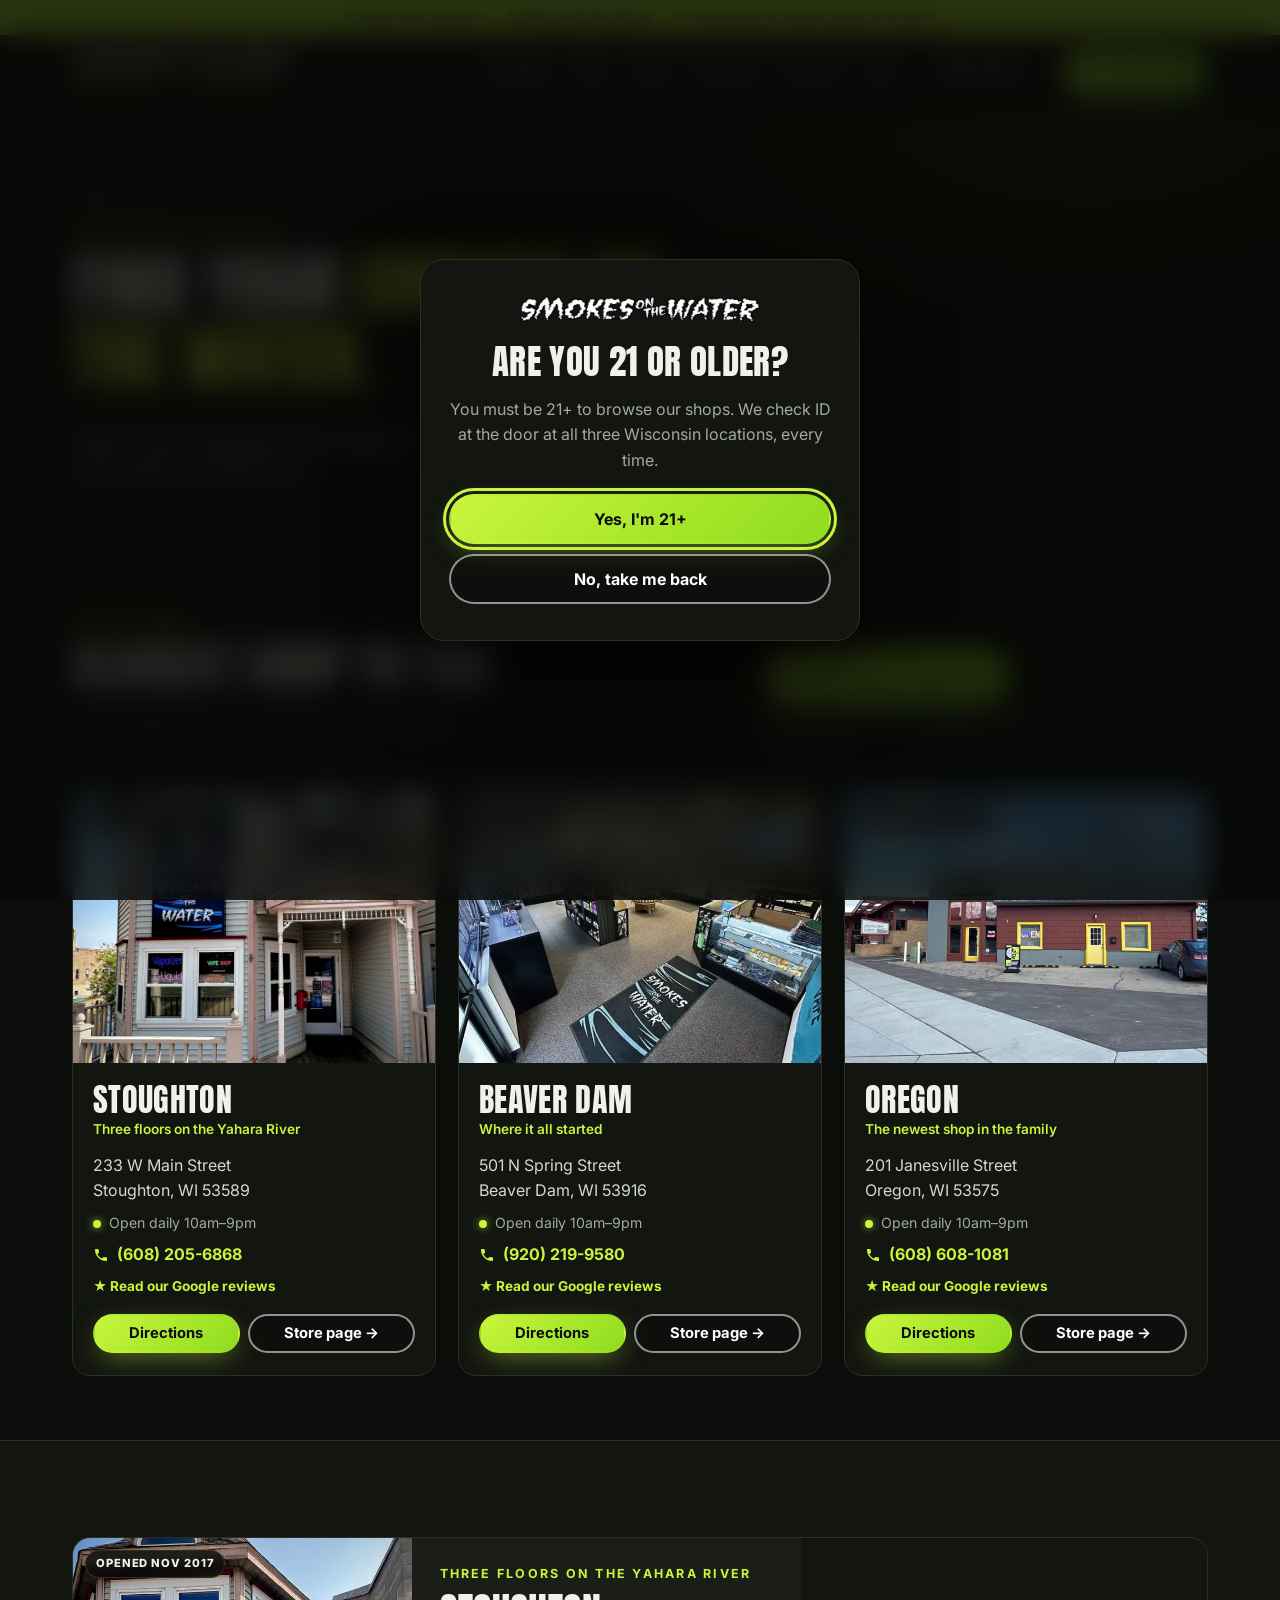
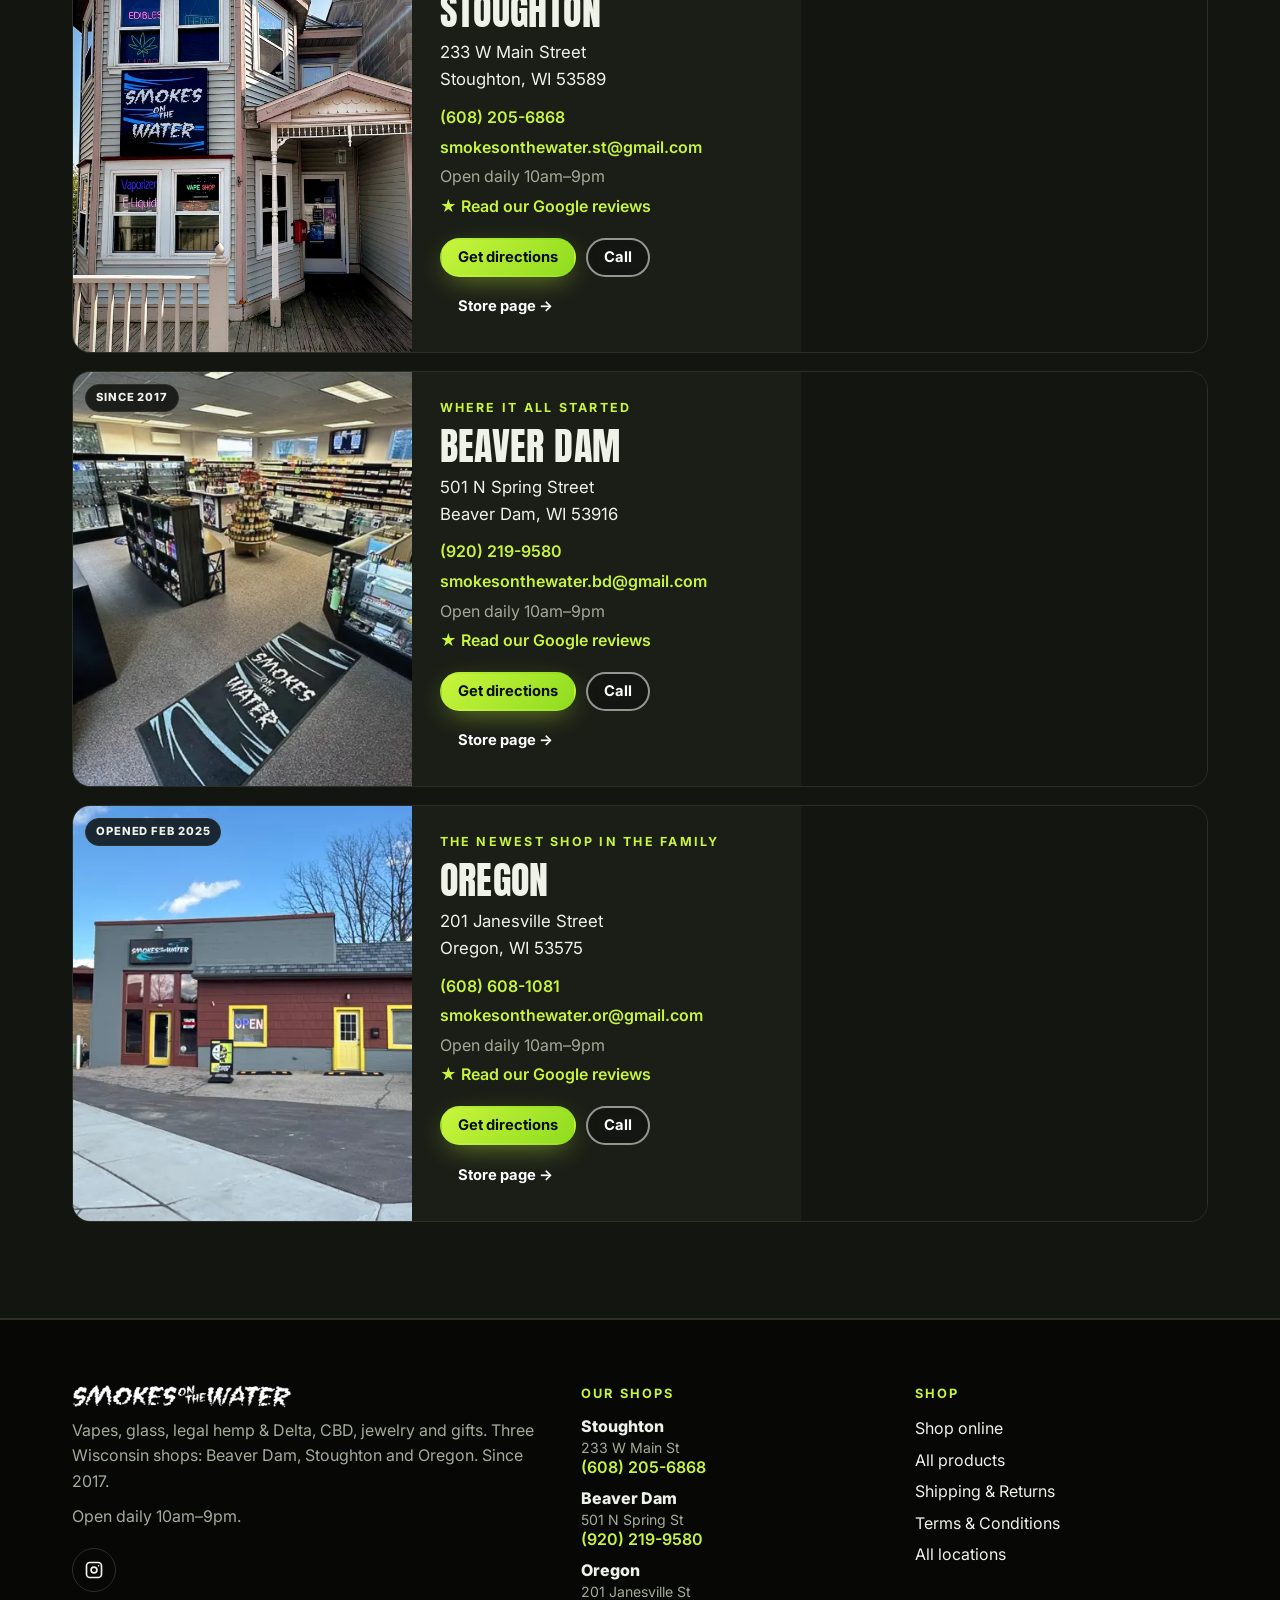
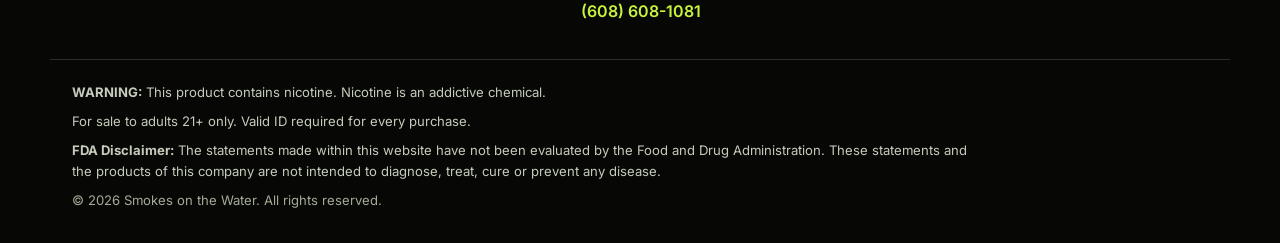
<file: locations/index.html>
<!doctype html>
<html lang="en">
<head>
<meta charset="utf-8">
<meta name="viewport" content="width=device-width, initial-scale=1">
<title>Locations | Smokes on the Water: 3 Wisconsin Smoke &amp; Vape Shops</title>
<meta name="description" content="Find your nearest Smokes on the Water: Beaver Dam, Stoughton and Oregon, WI. Addresses, phone numbers, hours, maps and directions. Open daily 10am–9pm.">
<link rel="canonical" href="https://smoke-on-the-water.vercel.app/locations/">
<meta property="og:type" content="website">
<meta property="og:site_name" content="Smokes on the Water">
<meta property="og:title" content="Locations | Smokes on the Water: 3 Wisconsin Smoke &amp; Vape Shops">
<meta property="og:description" content="Find your nearest Smokes on the Water: Beaver Dam, Stoughton and Oregon, WI. Addresses, phone numbers, hours, maps and directions. Open daily 10am–9pm.">
<meta property="og:url" content="https://smoke-on-the-water.vercel.app/locations/">
<meta property="og:image" content="https://smoke-on-the-water.vercel.app/img/loc-oregon-1.webp">
<meta name="twitter:card" content="summary_large_image">
<meta name="theme-color" content="#0b0d0a">
<link rel="icon" href="data:image/svg+xml,%3Csvg xmlns='http://www.w3.org/2000/svg' viewBox='0 0 64 64'%3E%3Crect width='64' height='64' rx='14' fill='%230b0d0a'/%3E%3Cpath d='M14 40c6-6 12 6 18 0s12 6 18 0' stroke='%23c8f53c' stroke-width='5' fill='none' stroke-linecap='round'/%3E%3Cpath d='M24 28c-4-5 4-8 0-13M34 28c-4-5 4-8 0-13' stroke='%23fff' stroke-width='3.5' fill='none' stroke-linecap='round'/%3E%3C/svg%3E">
<link rel="preconnect" href="https://fonts.googleapis.com">
<link rel="preconnect" href="https://fonts.gstatic.com" crossorigin>
<link href="https://fonts.googleapis.com/css2?family=Anton&family=Inter:wght@400;500;600;700;800&display=swap" rel="stylesheet">
<link rel="stylesheet" href="../css/styles.css">
<script type="application/ld+json">
{
 "@context": "https://schema.org",
 "@graph": [
  {
   "@type": "Organization",
   "@id": "https://smoke-on-the-water.vercel.app/#org",
   "name": "Smokes on the Water",
   "url": "https://smoke-on-the-water.vercel.app/",
   "logo": "https://smoke-on-the-water.vercel.app/img/logo-wordmark.png",
   "foundingDate": "2017",
   "sameAs": [
    "https://www.instagram.com/smokesonthewaterwi/",
    "https://www.smokesonthewaterwi.com/"
   ]
  },
  {
   "@type": "Store",
   "@id": "https://smoke-on-the-water.vercel.app/locations/stoughton.html#store",
   "name": "Smokes on the Water - Stoughton",
   "url": "https://smoke-on-the-water.vercel.app/locations/stoughton.html",
   "image": "https://smoke-on-the-water.vercel.app/img/storefront-day-2.webp",
   "telephone": "+1-608-205-6868",
   "email": "smokesonthewater.st@gmail.com",
   "address": {
    "@type": "PostalAddress",
    "streetAddress": "233 W Main St",
    "addressLocality": "Stoughton",
    "addressRegion": "WI",
    "postalCode": "53589",
    "addressCountry": "US"
   },
   "geo": {
    "@type": "GeoCoordinates",
    "latitude": 42.9166,
    "longitude": -89.22248
   },
   "openingHoursSpecification": [
    {
     "@type": "OpeningHoursSpecification",
     "dayOfWeek": [
      "Monday",
      "Tuesday",
      "Wednesday",
      "Thursday",
      "Friday",
      "Saturday",
      "Sunday"
     ],
     "opens": "10:00",
     "closes": "21:00"
    }
   ],
   "sameAs": [
    "https://www.facebook.com/smokesonthewaterthedeuce/",
    "https://www.yelp.com/biz/smokes-on-the-water-stoughton-4",
    "https://www.instagram.com/smokesonthewaterwi/"
   ],
   "parentOrganization": {
    "@id": "https://smoke-on-the-water.vercel.app/#org"
   }
  },
  {
   "@type": "Store",
   "@id": "https://smoke-on-the-water.vercel.app/locations/beaver-dam.html#store",
   "name": "Smokes on the Water - Beaver Dam",
   "url": "https://smoke-on-the-water.vercel.app/locations/beaver-dam.html",
   "image": "https://smoke-on-the-water.vercel.app/img/loc-beaver-dam-1.webp",
   "telephone": "+1-920-219-9580",
   "email": "smokesonthewater.bd@gmail.com",
   "address": {
    "@type": "PostalAddress",
    "streetAddress": "501 N Spring St",
    "addressLocality": "Beaver Dam",
    "addressRegion": "WI",
    "postalCode": "53916",
    "addressCountry": "US"
   },
   "geo": {
    "@type": "GeoCoordinates",
    "latitude": 43.46065,
    "longitude": -88.83668
   },
   "openingHoursSpecification": [
    {
     "@type": "OpeningHoursSpecification",
     "dayOfWeek": [
      "Monday",
      "Tuesday",
      "Wednesday",
      "Thursday",
      "Friday",
      "Saturday",
      "Sunday"
     ],
     "opens": "10:00",
     "closes": "21:00"
    }
   ],
   "sameAs": [
    "https://www.facebook.com/SmokesonthewaterBD/",
    "https://www.yelp.com/biz/smokes-on-the-water-beaver-dam",
    "https://www.instagram.com/smokesonthewaterwi/"
   ],
   "parentOrganization": {
    "@id": "https://smoke-on-the-water.vercel.app/#org"
   }
  },
  {
   "@type": "Store",
   "@id": "https://smoke-on-the-water.vercel.app/locations/oregon.html#store",
   "name": "Smokes on the Water - Oregon",
   "url": "https://smoke-on-the-water.vercel.app/locations/oregon.html",
   "image": "https://smoke-on-the-water.vercel.app/img/loc-oregon-1.webp",
   "telephone": "+1-608-608-1081",
   "email": "smokesonthewater.or@gmail.com",
   "address": {
    "@type": "PostalAddress",
    "streetAddress": "201 Janesville St",
    "addressLocality": "Oregon",
    "addressRegion": "WI",
    "postalCode": "53575",
    "addressCountry": "US"
   },
   "geo": {
    "@type": "GeoCoordinates",
    "latitude": 42.92528,
    "longitude": -89.38319
   },
   "openingHoursSpecification": [
    {
     "@type": "OpeningHoursSpecification",
     "dayOfWeek": [
      "Monday",
      "Tuesday",
      "Wednesday",
      "Thursday",
      "Friday",
      "Saturday",
      "Sunday"
     ],
     "opens": "10:00",
     "closes": "21:00"
    }
   ],
   "sameAs": [
    "https://www.facebook.com/profile.php?id=61572636715172",
    "https://www.instagram.com/smokesonthewaterwi/"
   ],
   "parentOrganization": {
    "@id": "https://smoke-on-the-water.vercel.app/#org"
   }
  }
 ]
}
</script>
</head>
<body>
<a class="skip" href="#main">Skip to content</a>

<!-- Age gate (21+), same rule the current site enforces -->
<div class="gate" id="gate" role="dialog" aria-modal="true" aria-labelledby="gate-title" hidden>
  <div class="gate__card">
    <img src="../img/logo-wordmark.png" alt="Smokes on the Water" width="293" height="32">
    <h2 id="gate-title">Are you 21 or older?</h2>
    <p>You must be 21+ to browse our shops. We check ID at the door at all three Wisconsin locations, every time.</p>
    <div class="gate__btns">
      <button class="btn btn--lime" id="gate-yes">Yes, I'm 21+</button>
      <a class="btn btn--ghost" href="https://www.google.com">No, take me back</a>
    </div>
  </div>
</div>

<div class="topbar">
  <p><span class="dot"></span> <span id="open-status">Open daily 10am–9pm</span> <span class="sep">·</span> <a href="../locations/">3 Wisconsin locations</a> <span class="sep">·</span> <span class="ship">Free shipping on online orders over $100</span></p>
</div>

<header class="header" id="top">
  <div class="wrap header__in">
    <a href="../index.html" class="brand" aria-label="Smokes on the Water home">
      <img src="../img/logo-wordmark.png" alt="Smokes on the Water" width="293" height="32">
      <span class="brand__loc">Wisconsin · 3 locations</span>
    </a>
    <nav class="nav" id="nav" aria-label="Main">
      <a href="../locations/" aria-current="page">Locations</a>
      <a href="../index.html#pens">Pens</a>
      <a href="../index.html#shop">Shop</a>
      <a href="../index.html#story">Our Story</a>
      <a href="../index.html#reviews">Reviews</a>
      <a href="../index.html#faq">FAQ</a>
      <a class="nav__cta" href="https://www.smokesonthewaterwi.com/shop">Shop Online</a>
    </nav>
    <a class="btn btn--lime btn--sm header__call" href="../locations/"><svg aria-hidden="true" viewBox="0 0 24 24"><path d="M12 2a7 7 0 0 1 7 7c0 5.2-7 13-7 13S5 14.2 5 9a7 7 0 0 1 7-7zm0 4.5a2.5 2.5 0 1 0 0 5 2.5 2.5 0 0 0 0-5z"/></svg>Find a store</a>
    <button class="burger" id="burger" aria-controls="nav" aria-expanded="false" aria-label="Open menu"><span></span><span></span><span></span></button>
  </div>
</header>

<main id="main">
<section class="phead">
  <div class="wrap">
    <p class="crumbs"><a href="../index.html">Home</a> / Locations</p>
    <p class="eyebrow">3 Wisconsin locations</p>
    <h1>Find your <span class="lime">Smokes on the Water.</span></h1>
    <p class="hero__lead">Beaver Dam, Stoughton and Oregon. Every shop is open daily 10am–9pm and checks ID at the door.</p>
  </div>
</section>

<!-- LOCATIONS / STORE FINDER -->
<section class="section section--tight" id="finder">
  <div class="wrap">
    <div class="finder__head">
      <div class="section__head">
        <p class="eyebrow">Store finder</p>
        <h2>Closest shop to you</h2>
        <p class="muted">Tap the button and we&rsquo;ll sort the shops by distance.</p>
      </div>
      <div class="finder__tools">
        <button class="btn btn--lime" type="button" id="near-btn"><svg aria-hidden="true" viewBox="0 0 24 24"><path d="M12 8a4 4 0 1 0 0 8 4 4 0 0 0 0-8zm9 3h-2.06A7 7 0 0 0 13 5.06V3h-2v2.06A7 7 0 0 0 5.06 11H3v2h2.06A7 7 0 0 0 11 18.94V21h2v-2.06A7 7 0 0 0 18.94 13H21zm-9 6a5 5 0 1 1 0-10 5 5 0 0 1 0 10z"/></svg>Find my nearest store</button>
        <p class="finder__status muted" id="near-status" role="status">We only use your location in your browser to sort the list. It&rsquo;s never sent or saved.</p>
      </div>
    </div>
    <div class="stores" id="stores">
      <article class="store" data-lat="42.9166" data-lon="-89.22248" data-slug="stoughton">
        <a class="store__img" href="../locations/stoughton.html" tabindex="-1" aria-hidden="true"><img src="../img/storefront-day-2-sm.webp" alt="" loading="lazy"><span class="store__since">Opened Nov 2017</span><span class="store__dist" hidden></span></a>
        <div class="store__body">
          <h3><a href="../locations/stoughton.html">Stoughton</a></h3>
          <p class="store__tag">Three floors on the Yahara River</p>
          <p class="store__addr">233 W Main Street<br>Stoughton, WI 53589</p>
          <p class="store__hours"><span class="dot"></span> Open daily 10am–9pm</p>
          <a class="store__tel" href="tel:+16082056868"><svg aria-hidden="true" viewBox="0 0 24 24"><path d="M6.6 10.8a15.1 15.1 0 0 0 6.6 6.6l2.2-2.2a1 1 0 0 1 1-.25 11.4 11.4 0 0 0 3.6.57 1 1 0 0 1 1 1V20a1 1 0 0 1-1 1A17 17 0 0 1 3 4a1 1 0 0 1 1-1h3.5a1 1 0 0 1 1 1c0 1.25.2 2.45.57 3.57a1 1 0 0 1-.25 1z"/></svg>(608) 205-6868</a>
          <a class="store__rev" href="https://www.google.com/search?q=smokes+on+the+water+stoughton+wi#lrd=0x88064643d06f622d:0xe3076a142ee1569f,1,,,," target="_blank" rel="noopener">&#9733; Read our Google reviews</a>
          <div class="store__btns">
            <a class="btn btn--lime btn--sm" href="https://www.google.com/maps/dir/?api=1&amp;destination=233+W+Main+St+Stoughton+WI+53589" target="_blank" rel="noopener">Directions</a>
            <a class="btn btn--ghost btn--sm" href="../locations/stoughton.html">Store page →</a>
          </div>
        </div>
      </article>
      <article class="store" data-lat="43.46065" data-lon="-88.83668" data-slug="beaver-dam">
        <a class="store__img" href="../locations/beaver-dam.html" tabindex="-1" aria-hidden="true"><img src="../img/loc-beaver-dam-1-sm.webp" alt="" loading="lazy"><span class="store__since">Since 2017</span><span class="store__dist" hidden></span></a>
        <div class="store__body">
          <h3><a href="../locations/beaver-dam.html">Beaver Dam</a></h3>
          <p class="store__tag">Where it all started</p>
          <p class="store__addr">501 N Spring Street<br>Beaver Dam, WI 53916</p>
          <p class="store__hours"><span class="dot"></span> Open daily 10am–9pm</p>
          <a class="store__tel" href="tel:+19202199580"><svg aria-hidden="true" viewBox="0 0 24 24"><path d="M6.6 10.8a15.1 15.1 0 0 0 6.6 6.6l2.2-2.2a1 1 0 0 1 1-.25 11.4 11.4 0 0 0 3.6.57 1 1 0 0 1 1 1V20a1 1 0 0 1-1 1A17 17 0 0 1 3 4a1 1 0 0 1 1-1h3.5a1 1 0 0 1 1 1c0 1.25.2 2.45.57 3.57a1 1 0 0 1-.25 1z"/></svg>(920) 219-9580</a>
          <a class="store__rev" href="https://www.google.com/search?q=smokes+on+the+water+beaver+dam+wi#lrd=0x88069f13abe8092f:0x617701e6f30dde8a,1,,,," target="_blank" rel="noopener">&#9733; Read our Google reviews</a>
          <div class="store__btns">
            <a class="btn btn--lime btn--sm" href="https://www.google.com/maps/dir/?api=1&amp;destination=501+N+Spring+St+Beaver+Dam+WI+53916" target="_blank" rel="noopener">Directions</a>
            <a class="btn btn--ghost btn--sm" href="../locations/beaver-dam.html">Store page →</a>
          </div>
        </div>
      </article>
      <article class="store" data-lat="42.92528" data-lon="-89.38319" data-slug="oregon">
        <a class="store__img" href="../locations/oregon.html" tabindex="-1" aria-hidden="true"><img src="../img/loc-oregon-1-sm.webp" alt="" loading="lazy"><span class="store__since">Opened Feb 2025</span><span class="store__dist" hidden></span></a>
        <div class="store__body">
          <h3><a href="../locations/oregon.html">Oregon</a></h3>
          <p class="store__tag">The newest shop in the family</p>
          <p class="store__addr">201 Janesville Street<br>Oregon, WI 53575</p>
          <p class="store__hours"><span class="dot"></span> Open daily 10am–9pm</p>
          <a class="store__tel" href="tel:+16086081081"><svg aria-hidden="true" viewBox="0 0 24 24"><path d="M6.6 10.8a15.1 15.1 0 0 0 6.6 6.6l2.2-2.2a1 1 0 0 1 1-.25 11.4 11.4 0 0 0 3.6.57 1 1 0 0 1 1 1V20a1 1 0 0 1-1 1A17 17 0 0 1 3 4a1 1 0 0 1 1-1h3.5a1 1 0 0 1 1 1c0 1.25.2 2.45.57 3.57a1 1 0 0 1-.25 1z"/></svg>(608) 608-1081</a>
          <a class="store__rev" href="https://www.google.com/search?q=smokes+on+the+water+oregon+wi#lrd=0x88064b86d458c10b:0xb63d3913a06e5fb1,1,,,," target="_blank" rel="noopener">&#9733; Read our Google reviews</a>
          <div class="store__btns">
            <a class="btn btn--lime btn--sm" href="https://www.google.com/maps/dir/?api=1&amp;destination=201+Janesville+St+Oregon+WI+53575" target="_blank" rel="noopener">Directions</a>
            <a class="btn btn--ghost btn--sm" href="../locations/oregon.html">Store page →</a>
          </div>
        </div>
      </article>
    </div>
  </div>
</section>

<section class="section section--alt" id="all">
  <div class="wrap lrows">
    <article class="lrow" id="stoughton">
      <a class="lrow__img" href="stoughton.html"><img src="../img/storefront-day-2-sm.webp" alt="Smokes on the Water Stoughton" loading="lazy"><span class="store__since">Opened Nov 2017</span></a>
      <div class="lrow__info">
        <p class="eyebrow">Three floors on the Yahara River</p>
        <h2><a href="stoughton.html">Stoughton</a></h2>
        <address>233 W Main Street<br>Stoughton, WI 53589</address>
        <ul class="contact">
          <li><a href="tel:+16082056868">(608) 205-6868</a></li>
          <li><a href="mailto:smokesonthewater.st@gmail.com">smokesonthewater.st@gmail.com</a></li>
          <li class="muted">Open daily 10am–9pm</li>
          <li><a href="https://www.google.com/search?q=smokes+on+the+water+stoughton+wi#lrd=0x88064643d06f622d:0xe3076a142ee1569f,1,,,," target="_blank" rel="noopener">&#9733; Read our Google reviews</a></li>
        </ul>
        <div class="visit__ctas">
          <a class="btn btn--lime btn--sm" href="https://www.google.com/maps/dir/?api=1&amp;destination=233+W+Main+St+Stoughton+WI+53589" target="_blank" rel="noopener">Get directions</a>
          <a class="btn btn--ghost btn--sm" href="tel:+16082056868">Call</a>
          <a class="btn btn--text btn--sm" href="stoughton.html">Store page →</a>
        </div>
      </div>
      <div class="lrow__map"><iframe title="Map of Smokes on the Water Stoughton, 233 W Main St" src="https://maps.google.com/maps?q=Smokes+on+the+Water,+233+W+Main+St+Stoughton+WI+53589&amp;z=16&amp;output=embed" loading="lazy" referrerpolicy="no-referrer-when-downgrade"></iframe></div>
    </article>
    <article class="lrow" id="beaver-dam">
      <a class="lrow__img" href="beaver-dam.html"><img src="../img/loc-beaver-dam-1-sm.webp" alt="Smokes on the Water Beaver Dam" loading="lazy"><span class="store__since">Since 2017</span></a>
      <div class="lrow__info">
        <p class="eyebrow">Where it all started</p>
        <h2><a href="beaver-dam.html">Beaver Dam</a></h2>
        <address>501 N Spring Street<br>Beaver Dam, WI 53916</address>
        <ul class="contact">
          <li><a href="tel:+19202199580">(920) 219-9580</a></li>
          <li><a href="mailto:smokesonthewater.bd@gmail.com">smokesonthewater.bd@gmail.com</a></li>
          <li class="muted">Open daily 10am–9pm</li>
          <li><a href="https://www.google.com/search?q=smokes+on+the+water+beaver+dam+wi#lrd=0x88069f13abe8092f:0x617701e6f30dde8a,1,,,," target="_blank" rel="noopener">&#9733; Read our Google reviews</a></li>
        </ul>
        <div class="visit__ctas">
          <a class="btn btn--lime btn--sm" href="https://www.google.com/maps/dir/?api=1&amp;destination=501+N+Spring+St+Beaver+Dam+WI+53916" target="_blank" rel="noopener">Get directions</a>
          <a class="btn btn--ghost btn--sm" href="tel:+19202199580">Call</a>
          <a class="btn btn--text btn--sm" href="beaver-dam.html">Store page →</a>
        </div>
      </div>
      <div class="lrow__map"><iframe title="Map of Smokes on the Water Beaver Dam, 501 N Spring St" src="https://maps.google.com/maps?q=Smokes+on+the+Water,+501+N+Spring+St+Beaver+Dam+WI+53916&amp;z=16&amp;output=embed" loading="lazy" referrerpolicy="no-referrer-when-downgrade"></iframe></div>
    </article>
    <article class="lrow" id="oregon">
      <a class="lrow__img" href="oregon.html"><img src="../img/loc-oregon-1-sm.webp" alt="Smokes on the Water Oregon" loading="lazy"><span class="store__since">Opened Feb 2025</span></a>
      <div class="lrow__info">
        <p class="eyebrow">The newest shop in the family</p>
        <h2><a href="oregon.html">Oregon</a></h2>
        <address>201 Janesville Street<br>Oregon, WI 53575</address>
        <ul class="contact">
          <li><a href="tel:+16086081081">(608) 608-1081</a></li>
          <li><a href="mailto:smokesonthewater.or@gmail.com">smokesonthewater.or@gmail.com</a></li>
          <li class="muted">Open daily 10am–9pm</li>
          <li><a href="https://www.google.com/search?q=smokes+on+the+water+oregon+wi#lrd=0x88064b86d458c10b:0xb63d3913a06e5fb1,1,,,," target="_blank" rel="noopener">&#9733; Read our Google reviews</a></li>
        </ul>
        <div class="visit__ctas">
          <a class="btn btn--lime btn--sm" href="https://www.google.com/maps/dir/?api=1&amp;destination=201+Janesville+St+Oregon+WI+53575" target="_blank" rel="noopener">Get directions</a>
          <a class="btn btn--ghost btn--sm" href="tel:+16086081081">Call</a>
          <a class="btn btn--text btn--sm" href="oregon.html">Store page →</a>
        </div>
      </div>
      <div class="lrow__map"><iframe title="Map of Smokes on the Water Oregon, 201 Janesville St" src="https://maps.google.com/maps?q=Smokes+on+the+Water,+201+Janesville+St+Oregon+WI+53575&amp;z=16&amp;output=embed" loading="lazy" referrerpolicy="no-referrer-when-downgrade"></iframe></div>
    </article>
  </div>
</section>
</main>

<footer class="footer">
  <div class="wrap footer__in">
    <div>
      <img src="../img/logo-wordmark.png" alt="Smokes on the Water" width="220" height="24" loading="lazy">
      <p class="muted">Vapes, glass, legal hemp &amp; Delta, CBD, jewelry and gifts. Three Wisconsin shops: Beaver Dam, Stoughton and Oregon. Since 2017.</p>
      <p class="muted">Open daily 10am–9pm.</p>
      <a class="ig" href="https://www.instagram.com/smokesonthewaterwi/" target="_blank" rel="noopener" aria-label="Smokes on the Water on Instagram"><svg viewBox="0 0 24 24" aria-hidden="true"><path d="M7 2h10a5 5 0 0 1 5 5v10a5 5 0 0 1-5 5H7a5 5 0 0 1-5-5V7a5 5 0 0 1 5-5zm0 2a3 3 0 0 0-3 3v10a3 3 0 0 0 3 3h10a3 3 0 0 0 3-3V7a3 3 0 0 0-3-3zm5 3.5a4.5 4.5 0 1 1 0 9 4.5 4.5 0 0 1 0-9zm0 2a2.5 2.5 0 1 0 0 5 2.5 2.5 0 0 0 0-5zM17.5 6a1 1 0 1 1 0 2 1 1 0 0 1 0-2z"/></svg></a>
    </div>
    <div><h4>Our shops</h4><ul class="fshops"><li><a href="../locations/stoughton.html">Stoughton</a><span>233 W Main St</span><a href="tel:+16082056868">(608) 205-6868</a></li><li><a href="../locations/beaver-dam.html">Beaver Dam</a><span>501 N Spring St</span><a href="tel:+19202199580">(920) 219-9580</a></li><li><a href="../locations/oregon.html">Oregon</a><span>201 Janesville St</span><a href="tel:+16086081081">(608) 608-1081</a></li></ul></div>
    <nav aria-label="Footer"><h4>Shop</h4><a href="https://www.smokesonthewaterwi.com/shop">Shop online</a><a href="https://www.smokesonthewaterwi.com/all-products">All products</a><a href="https://www.smokesonthewaterwi.com/shipping-returns">Shipping &amp; Returns</a><a href="https://www.smokesonthewaterwi.com/copy-of-terms-conditions">Terms &amp; Conditions</a><a href="../locations/">All locations</a></nav>
  </div>
  <div class="wrap legal">
    <p><strong>WARNING:</strong> This product contains nicotine. Nicotine is an addictive chemical.</p>
    <p>For sale to adults 21+ only. Valid ID required for every purchase.</p>
    <p><strong>FDA Disclaimer:</strong> The statements made within this website have not been evaluated by the Food and Drug Administration. These statements and the products of this company are not intended to diagnose, treat, cure or prevent any disease.</p>
    <p class="muted">© <span id="yr">2026</span> Smokes on the Water. All rights reserved.</p>
  </div>
</footer>

<nav class="actionbar" aria-label="Quick actions">
  <button type="button" data-pick="call"><svg aria-hidden="true" viewBox="0 0 24 24"><path d="M6.6 10.8a15.1 15.1 0 0 0 6.6 6.6l2.2-2.2a1 1 0 0 1 1-.25 11.4 11.4 0 0 0 3.6.57 1 1 0 0 1 1 1V20a1 1 0 0 1-1 1A17 17 0 0 1 3 4a1 1 0 0 1 1-1h3.5a1 1 0 0 1 1 1c0 1.25.2 2.45.57 3.57a1 1 0 0 1-.25 1z"/></svg>Call</button>
  <button type="button" data-pick="dir"><svg aria-hidden="true" viewBox="0 0 24 24"><path d="M12 2a7 7 0 0 1 7 7c0 5.2-7 13-7 13S5 14.2 5 9a7 7 0 0 1 7-7zm0 4.5a2.5 2.5 0 1 0 0 5 2.5 2.5 0 0 0 0-5z"/></svg>Directions</button>
  <a class="actionbar__main" href="https://www.smokesonthewaterwi.com/shop"><svg aria-hidden="true" viewBox="0 0 24 24"><path d="M7 4h-2l-1 2v1h2l3.6 7.6-1.4 2.4A2 2 0 0 0 10 20h10v-2H10l1.1-2h7.4a2 2 0 0 0 1.8-1.1L23 8H7.2zM10 21a1.5 1.5 0 1 0 0 .01zM19 21a1.5 1.5 0 1 0 0 .01z"/></svg>Shop</a>
</nav>

<dialog class="picker" id="picker" aria-labelledby="picker-title">
  <div class="picker__card">
    <button class="picker__x" type="button" aria-label="Close">×</button>
    <p class="eyebrow">Pick your shop</p>
    <h2 id="picker-title" data-call="Who do you want to call?" data-dir="Where are you headed?">Which store?</h2>
    <ul class="picker__list">
      <li class="picker__row">
        <div><strong>Stoughton</strong><span>233 W Main St</span></div>
        <a class="btn btn--lime btn--sm" data-mode="call" href="tel:+16082056868"><svg aria-hidden="true" viewBox="0 0 24 24"><path d="M6.6 10.8a15.1 15.1 0 0 0 6.6 6.6l2.2-2.2a1 1 0 0 1 1-.25 11.4 11.4 0 0 0 3.6.57 1 1 0 0 1 1 1V20a1 1 0 0 1-1 1A17 17 0 0 1 3 4a1 1 0 0 1 1-1h3.5a1 1 0 0 1 1 1c0 1.25.2 2.45.57 3.57a1 1 0 0 1-.25 1z"/></svg>(608) 205-6868</a>
        <a class="btn btn--lime btn--sm" data-mode="dir" href="https://www.google.com/maps/dir/?api=1&amp;destination=233+W+Main+St+Stoughton+WI+53589" target="_blank" rel="noopener"><svg aria-hidden="true" viewBox="0 0 24 24"><path d="M12 2a7 7 0 0 1 7 7c0 5.2-7 13-7 13S5 14.2 5 9a7 7 0 0 1 7-7zm0 4.5a2.5 2.5 0 1 0 0 5 2.5 2.5 0 0 0 0-5z"/></svg>Directions</a>
      </li>
      <li class="picker__row">
        <div><strong>Beaver Dam</strong><span>501 N Spring St</span></div>
        <a class="btn btn--lime btn--sm" data-mode="call" href="tel:+19202199580"><svg aria-hidden="true" viewBox="0 0 24 24"><path d="M6.6 10.8a15.1 15.1 0 0 0 6.6 6.6l2.2-2.2a1 1 0 0 1 1-.25 11.4 11.4 0 0 0 3.6.57 1 1 0 0 1 1 1V20a1 1 0 0 1-1 1A17 17 0 0 1 3 4a1 1 0 0 1 1-1h3.5a1 1 0 0 1 1 1c0 1.25.2 2.45.57 3.57a1 1 0 0 1-.25 1z"/></svg>(920) 219-9580</a>
        <a class="btn btn--lime btn--sm" data-mode="dir" href="https://www.google.com/maps/dir/?api=1&amp;destination=501+N+Spring+St+Beaver+Dam+WI+53916" target="_blank" rel="noopener"><svg aria-hidden="true" viewBox="0 0 24 24"><path d="M12 2a7 7 0 0 1 7 7c0 5.2-7 13-7 13S5 14.2 5 9a7 7 0 0 1 7-7zm0 4.5a2.5 2.5 0 1 0 0 5 2.5 2.5 0 0 0 0-5z"/></svg>Directions</a>
      </li>
      <li class="picker__row">
        <div><strong>Oregon</strong><span>201 Janesville St</span></div>
        <a class="btn btn--lime btn--sm" data-mode="call" href="tel:+16086081081"><svg aria-hidden="true" viewBox="0 0 24 24"><path d="M6.6 10.8a15.1 15.1 0 0 0 6.6 6.6l2.2-2.2a1 1 0 0 1 1-.25 11.4 11.4 0 0 0 3.6.57 1 1 0 0 1 1 1V20a1 1 0 0 1-1 1A17 17 0 0 1 3 4a1 1 0 0 1 1-1h3.5a1 1 0 0 1 1 1c0 1.25.2 2.45.57 3.57a1 1 0 0 1-.25 1z"/></svg>(608) 608-1081</a>
        <a class="btn btn--lime btn--sm" data-mode="dir" href="https://www.google.com/maps/dir/?api=1&amp;destination=201+Janesville+St+Oregon+WI+53575" target="_blank" rel="noopener"><svg aria-hidden="true" viewBox="0 0 24 24"><path d="M12 2a7 7 0 0 1 7 7c0 5.2-7 13-7 13S5 14.2 5 9a7 7 0 0 1 7-7zm0 4.5a2.5 2.5 0 1 0 0 5 2.5 2.5 0 0 0 0-5z"/></svg>Directions</a>
      </li>
    </ul>
    <a class="picker__all" href="../locations/">See all locations, hours &amp; maps →</a>
  </div>
</dialog>

<dialog class="lightbox" id="lightbox" aria-label="Photo viewer"><button class="lightbox__x" aria-label="Close">×</button></dialog>

<script src="../js/main.js" defer></script>
</body>
</html>
</file>
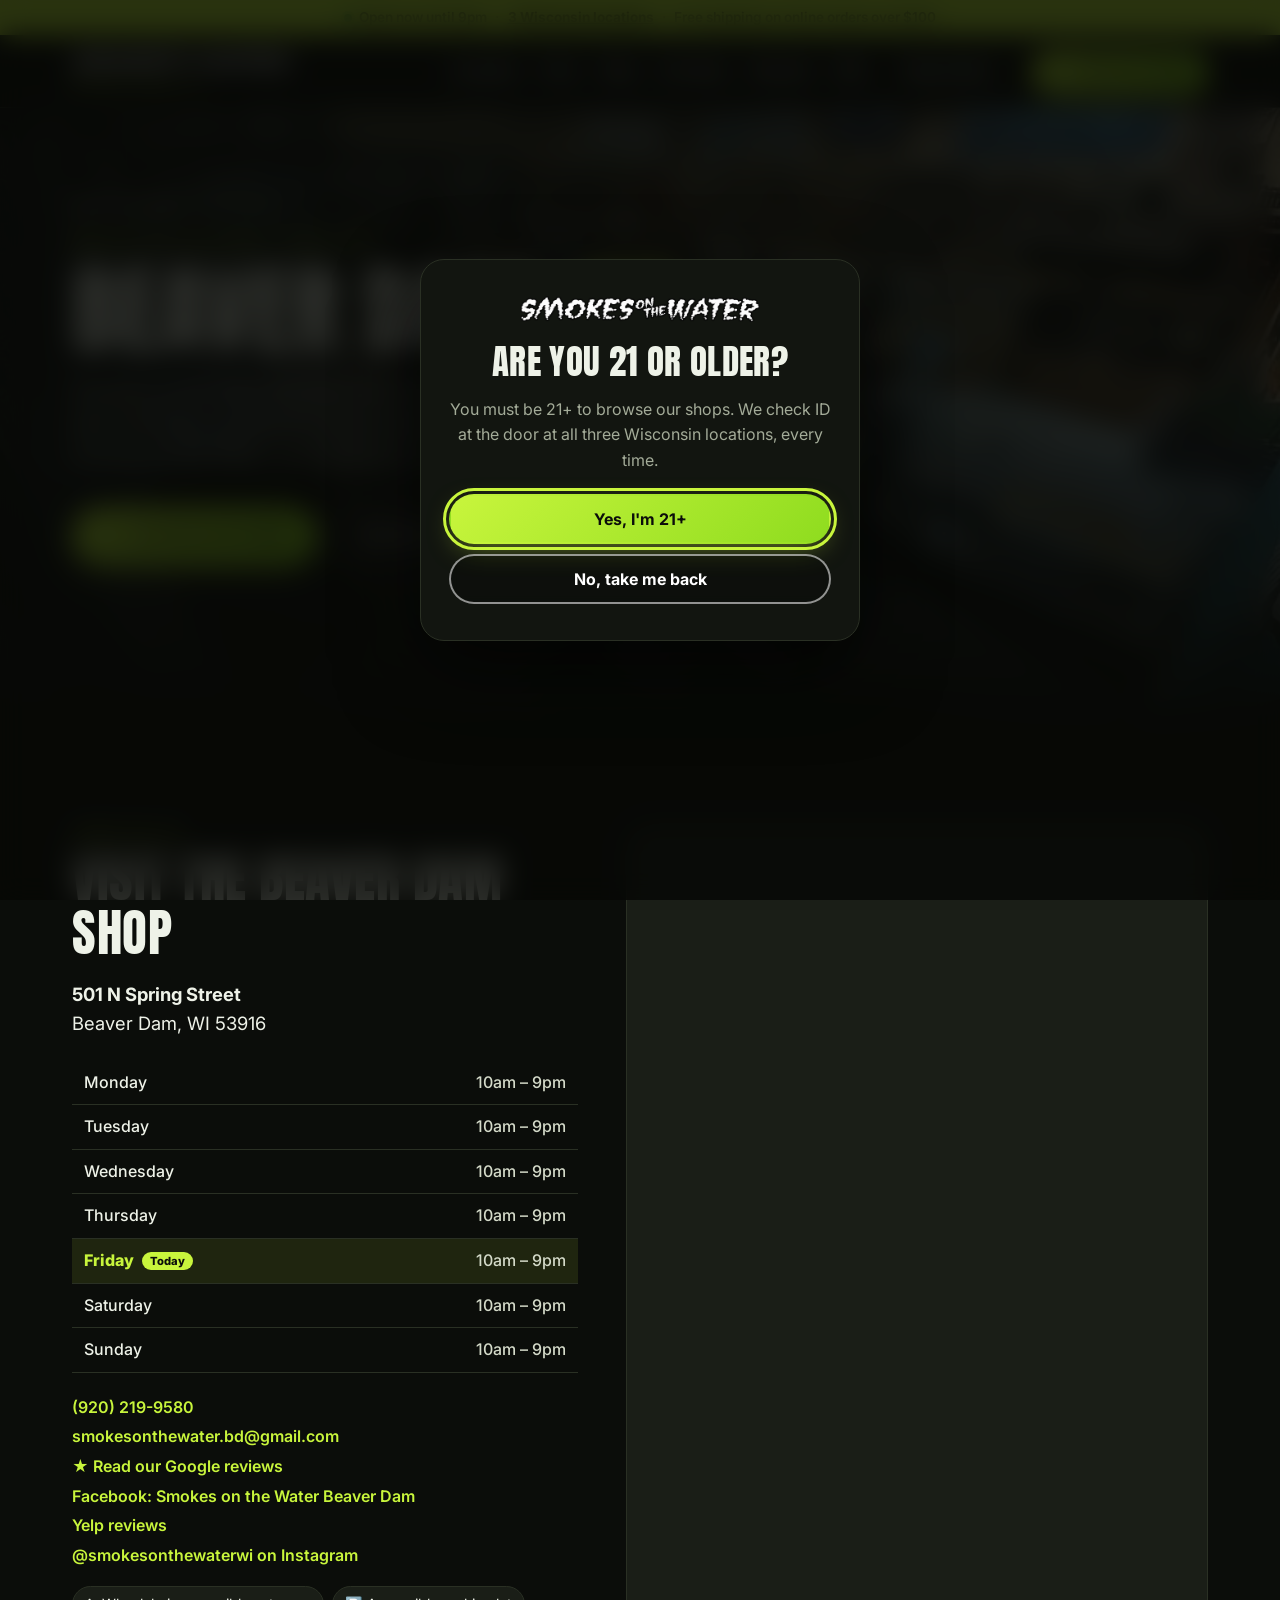
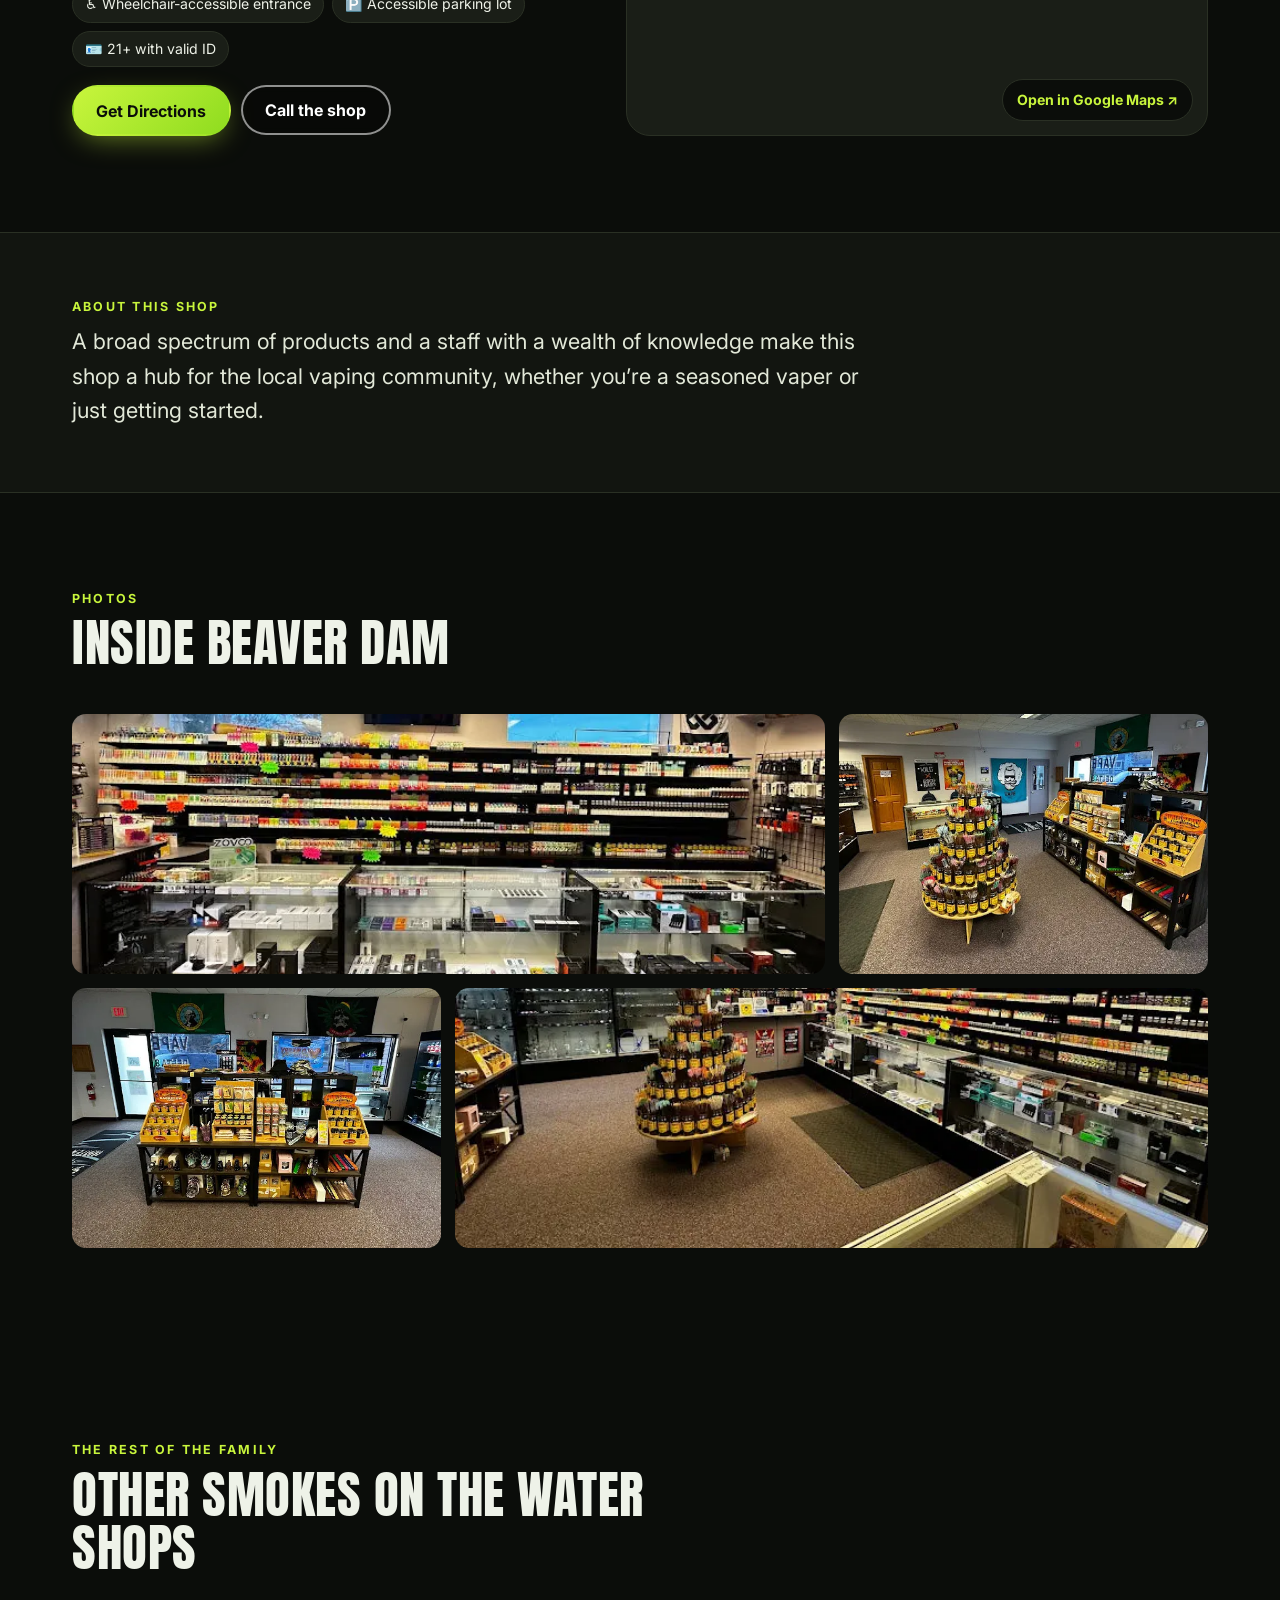
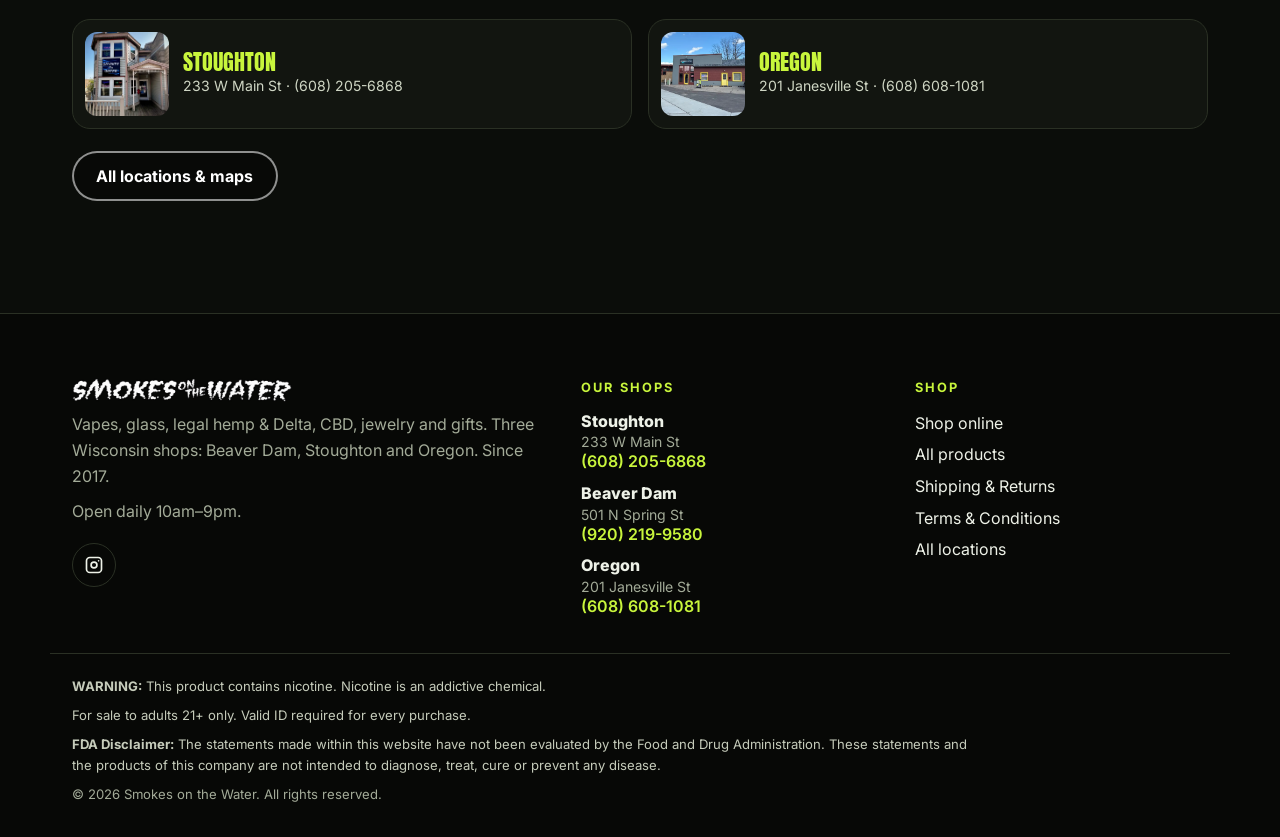
<file: locations/beaver-dam.html>
<!doctype html>
<html lang="en">
<head>
<meta charset="utf-8">
<meta name="viewport" content="width=device-width, initial-scale=1">
<title>Smokes on the Water Beaver Dam, WI | Smoke &amp; Vape Shop at 501 N Spring St</title>
<meta name="description" content="Smokes on the Water Beaver Dam: smoke and vape shop at 501 N Spring St, Beaver Dam, WI 53916. Call (920) 219-9580. Open daily 10am–9pm. 21+.">
<link rel="canonical" href="https://smoke-on-the-water.vercel.app/locations/beaver-dam.html">
<meta property="og:type" content="website">
<meta property="og:site_name" content="Smokes on the Water">
<meta property="og:title" content="Smokes on the Water Beaver Dam, WI | Smoke &amp; Vape Shop at 501 N Spring St">
<meta property="og:description" content="Smokes on the Water Beaver Dam: smoke and vape shop at 501 N Spring St, Beaver Dam, WI 53916. Call (920) 219-9580. Open daily 10am–9pm. 21+.">
<meta property="og:url" content="https://smoke-on-the-water.vercel.app/locations/beaver-dam.html">
<meta property="og:image" content="https://smoke-on-the-water.vercel.app/img/loc-beaver-dam-1.webp">
<meta name="twitter:card" content="summary_large_image">
<meta name="theme-color" content="#0b0d0a">
<link rel="icon" href="data:image/svg+xml,%3Csvg xmlns='http://www.w3.org/2000/svg' viewBox='0 0 64 64'%3E%3Crect width='64' height='64' rx='14' fill='%230b0d0a'/%3E%3Cpath d='M14 40c6-6 12 6 18 0s12 6 18 0' stroke='%23c8f53c' stroke-width='5' fill='none' stroke-linecap='round'/%3E%3Cpath d='M24 28c-4-5 4-8 0-13M34 28c-4-5 4-8 0-13' stroke='%23fff' stroke-width='3.5' fill='none' stroke-linecap='round'/%3E%3C/svg%3E">
<link rel="preconnect" href="https://fonts.googleapis.com">
<link rel="preconnect" href="https://fonts.gstatic.com" crossorigin>
<link href="https://fonts.googleapis.com/css2?family=Anton&family=Inter:wght@400;500;600;700;800&display=swap" rel="stylesheet">
<link rel="stylesheet" href="../css/styles.css">
<script type="application/ld+json">
{
 "@context": "https://schema.org",
 "@graph": [
  {
   "@type": "Organization",
   "@id": "https://smoke-on-the-water.vercel.app/#org",
   "name": "Smokes on the Water",
   "url": "https://smoke-on-the-water.vercel.app/",
   "logo": "https://smoke-on-the-water.vercel.app/img/logo-wordmark.png",
   "foundingDate": "2017",
   "sameAs": [
    "https://www.instagram.com/smokesonthewaterwi/",
    "https://www.smokesonthewaterwi.com/"
   ]
  },
  {
   "@type": "Store",
   "@id": "https://smoke-on-the-water.vercel.app/locations/beaver-dam.html#store",
   "name": "Smokes on the Water - Beaver Dam",
   "url": "https://smoke-on-the-water.vercel.app/locations/beaver-dam.html",
   "image": "https://smoke-on-the-water.vercel.app/img/loc-beaver-dam-1.webp",
   "telephone": "+1-920-219-9580",
   "email": "smokesonthewater.bd@gmail.com",
   "address": {
    "@type": "PostalAddress",
    "streetAddress": "501 N Spring St",
    "addressLocality": "Beaver Dam",
    "addressRegion": "WI",
    "postalCode": "53916",
    "addressCountry": "US"
   },
   "geo": {
    "@type": "GeoCoordinates",
    "latitude": 43.46065,
    "longitude": -88.83668
   },
   "openingHoursSpecification": [
    {
     "@type": "OpeningHoursSpecification",
     "dayOfWeek": [
      "Monday",
      "Tuesday",
      "Wednesday",
      "Thursday",
      "Friday",
      "Saturday",
      "Sunday"
     ],
     "opens": "10:00",
     "closes": "21:00"
    }
   ],
   "sameAs": [
    "https://www.facebook.com/SmokesonthewaterBD/",
    "https://www.yelp.com/biz/smokes-on-the-water-beaver-dam",
    "https://www.instagram.com/smokesonthewaterwi/"
   ],
   "parentOrganization": {
    "@id": "https://smoke-on-the-water.vercel.app/#org"
   }
  }
 ]
}
</script>
</head>
<body>
<a class="skip" href="#main">Skip to content</a>

<!-- Age gate (21+), same rule the current site enforces -->
<div class="gate" id="gate" role="dialog" aria-modal="true" aria-labelledby="gate-title" hidden>
  <div class="gate__card">
    <img src="../img/logo-wordmark.png" alt="Smokes on the Water" width="293" height="32">
    <h2 id="gate-title">Are you 21 or older?</h2>
    <p>You must be 21+ to browse our shops. We check ID at the door at all three Wisconsin locations, every time.</p>
    <div class="gate__btns">
      <button class="btn btn--lime" id="gate-yes">Yes, I'm 21+</button>
      <a class="btn btn--ghost" href="https://www.google.com">No, take me back</a>
    </div>
  </div>
</div>

<div class="topbar">
  <p><span class="dot"></span> <span id="open-status">Open daily 10am–9pm</span> <span class="sep">·</span> <a href="../locations/">3 Wisconsin locations</a> <span class="sep">·</span> <span class="ship">Free shipping on online orders over $100</span></p>
</div>

<header class="header" id="top">
  <div class="wrap header__in">
    <a href="../index.html" class="brand" aria-label="Smokes on the Water home">
      <img src="../img/logo-wordmark.png" alt="Smokes on the Water" width="293" height="32">
      <span class="brand__loc">Beaver Dam, WI</span>
    </a>
    <nav class="nav" id="nav" aria-label="Main">
      <a href="../locations/">Locations</a>
      <a href="../index.html#pens">Pens</a>
      <a href="../index.html#shop">Shop</a>
      <a href="../index.html#story">Our Story</a>
      <a href="../index.html#reviews">Reviews</a>
      <a href="../index.html#faq">FAQ</a>
      <a class="nav__cta" href="https://www.smokesonthewaterwi.com/shop">Shop Online</a>
    </nav>
    <a class="btn btn--lime btn--sm header__call" href="tel:+19202199580"><svg aria-hidden="true" viewBox="0 0 24 24"><path d="M6.6 10.8a15.1 15.1 0 0 0 6.6 6.6l2.2-2.2a1 1 0 0 1 1-.25 11.4 11.4 0 0 0 3.6.57 1 1 0 0 1 1 1V20a1 1 0 0 1-1 1A17 17 0 0 1 3 4a1 1 0 0 1 1-1h3.5a1 1 0 0 1 1 1c0 1.25.2 2.45.57 3.57a1 1 0 0 1-.25 1z"/></svg>(920) 219-9580</a>
    <button class="burger" id="burger" aria-controls="nav" aria-expanded="false" aria-label="Open menu"><span></span><span></span><span></span></button>
  </div>
</header>

<main id="main">
<section class="lhero">
  <div class="lhero__bg"><img src="../img/loc-beaver-dam-1.webp" alt="" fetchpriority="high"></div>
  <div class="wrap lhero__in">
    <p class="crumbs"><a href="../index.html">Home</a> / <a href="./">Locations</a> / Beaver Dam</p>
    <p class="eyebrow">Smokes on the Water · Since 2017</p>
    <h1>Beaver Dam<span class="lime">, WI</span></h1>
    <p class="hero__lead">Smokes on the Water BD sits in the heart of Beaver Dam, a city known for its lake and lively community, surrounded by local businesses. The original Smokes on the Water, serving Beaver Dam since 2017.</p>
    <div class="hero__ctas">
      <a class="btn btn--lime btn--lg" href="tel:+19202199580"><svg aria-hidden="true" viewBox="0 0 24 24"><path d="M6.6 10.8a15.1 15.1 0 0 0 6.6 6.6l2.2-2.2a1 1 0 0 1 1-.25 11.4 11.4 0 0 0 3.6.57 1 1 0 0 1 1 1V20a1 1 0 0 1-1 1A17 17 0 0 1 3 4a1 1 0 0 1 1-1h3.5a1 1 0 0 1 1 1c0 1.25.2 2.45.57 3.57a1 1 0 0 1-.25 1z"/></svg>Call (920) 219-9580</a>
      <a class="btn btn--ghost btn--lg" href="https://www.google.com/maps/dir/?api=1&amp;destination=501+N+Spring+St+Beaver+Dam+WI+53916" target="_blank" rel="noopener">Get Directions</a>
    </div>
  </div>
  <svg class="wave" viewBox="0 0 1440 80" preserveAspectRatio="none" aria-hidden="true"><path d="M0 40c120-30 240-30 360 0s240 30 360 0 240-30 360 0 240 30 360 0v40H0z"/></svg>
</section>

<!-- VISIT -->
<section class="section" id="visit">
  <div class="wrap visit">
    <div class="visit__info">
      <p class="eyebrow">Come see us</p>
      <h2>Visit the Beaver Dam shop</h2>
      <address><strong>501 N Spring Street</strong><br>Beaver Dam, WI 53916</address>
      <table class="hours" aria-label="Store hours">
        <tbody id="hours"><tr data-d="1"><th>Monday</th><td>10am – 9pm</td></tr><tr data-d="2"><th>Tuesday</th><td>10am – 9pm</td></tr><tr data-d="3"><th>Wednesday</th><td>10am – 9pm</td></tr><tr data-d="4"><th>Thursday</th><td>10am – 9pm</td></tr><tr data-d="5"><th>Friday</th><td>10am – 9pm</td></tr><tr data-d="6"><th>Saturday</th><td>10am – 9pm</td></tr><tr data-d="0"><th>Sunday</th><td>10am – 9pm</td></tr></tbody>
      </table>
      <ul class="contact">
        <li><a href="tel:+19202199580">(920) 219-9580</a></li>
        <li><a href="mailto:smokesonthewater.bd@gmail.com">smokesonthewater.bd@gmail.com</a></li>
        <li><a href="https://www.google.com/search?q=smokes+on+the+water+beaver+dam+wi#lrd=0x88069f13abe8092f:0x617701e6f30dde8a,1,,,," target="_blank" rel="noopener">&#9733; Read our Google reviews</a></li><li><a href="https://www.facebook.com/SmokesonthewaterBD/" target="_blank" rel="noopener">Facebook: Smokes on the Water Beaver Dam</a></li><li><a href="https://www.yelp.com/biz/smokes-on-the-water-beaver-dam" target="_blank" rel="noopener">Yelp reviews</a></li><li><a href="https://www.instagram.com/smokesonthewaterwi/" target="_blank" rel="noopener">@smokesonthewaterwi on Instagram</a></li>
      </ul>
      <ul class="amen"><li>&#9855; Wheelchair-accessible entrance</li><li>&#127359;&#65039; Accessible parking lot</li><li>&#129706; 21+ with valid ID</li></ul>
      <div class="visit__ctas">
        <a class="btn btn--lime" href="https://www.google.com/maps/dir/?api=1&amp;destination=501+N+Spring+St+Beaver+Dam+WI+53916" target="_blank" rel="noopener">Get Directions</a>
        <a class="btn btn--ghost" href="tel:+19202199580">Call the shop</a>
      </div>
    </div>
    <div class="visit__map">
      <iframe title="Map showing Smokes on the Water at 501 N Spring St, Beaver Dam, WI" src="https://maps.google.com/maps?q=Smokes+on+the+Water,+501+N+Spring+St+Beaver+Dam+WI+53916&amp;z=16&amp;output=embed" loading="lazy" referrerpolicy="no-referrer-when-downgrade"></iframe>
      <a class="map__link" href="https://www.google.com/maps/search/?api=1&amp;query=Smokes+on+the+Water+501+N+Spring+St+Beaver+Dam+WI+53916" target="_blank" rel="noopener">Open in Google Maps ↗</a>
    </div>
  </div>
</section>

<section class="section section--alt section--tight">
  <div class="wrap about">
    <p class="eyebrow">About this shop</p>
    <p class="about__lead">A broad spectrum of products and a staff with a wealth of knowledge make this shop a hub for the local vaping community, whether you&rsquo;re a seasoned vaper or just getting started.</p>
  </div>
</section>

<!-- GALLERY -->
<section class="section" id="gallery">
  <div class="wrap">
    <div class="section__head">
      <p class="eyebrow">Photos</p>
      <h2>Inside Beaver Dam</h2>
    </div>
    <div class="gallery gallery--3">
      <button class="g g--wide" data-full="../img/loc-beaver-dam-2.webp"><img src="../img/loc-beaver-dam-2-sm.webp" alt="Disposables and display cases, Smokes on the Water Beaver Dam" loading="lazy"></button>
      <button class="g " data-full="../img/loc-beaver-dam-3.webp"><img src="../img/loc-beaver-dam-3-sm.webp" alt="Main counter and back-wall shelving, Smokes on the Water Beaver Dam" loading="lazy"></button>
      <button class="g " data-full="../img/loc-beaver-dam-4.webp"><img src="../img/loc-beaver-dam-4-sm.webp" alt="Displays and coolers, Smokes on the Water Beaver Dam" loading="lazy"></button>
      <button class="g g--wide" data-full="../img/loc-beaver-dam-5.webp"><img src="../img/loc-beaver-dam-5-sm.webp" alt="Sales floor with product tower, Smokes on the Water Beaver Dam" loading="lazy"></button>
    </div>
  </div>
</section>

<section class="section" id="others">
  <div class="wrap">
    <div class="section__head"><p class="eyebrow">The rest of the family</p><h2>Other Smokes on the Water shops</h2></div>
    <ul class="others"><li><a href="stoughton.html"><img src="../img/storefront-day-2-sm.webp" alt="" loading="lazy"><span><strong>Stoughton</strong>233 W Main St · (608) 205-6868</span></a></li><li><a href="oregon.html"><img src="../img/loc-oregon-1-sm.webp" alt="" loading="lazy"><span><strong>Oregon</strong>201 Janesville St · (608) 608-1081</span></a></li></ul>
    <p style="margin-top:22px"><a class="btn btn--ghost" href="./">All locations &amp; maps</a></p>
  </div>
</section>
</main>

<footer class="footer">
  <div class="wrap footer__in">
    <div>
      <img src="../img/logo-wordmark.png" alt="Smokes on the Water" width="220" height="24" loading="lazy">
      <p class="muted">Vapes, glass, legal hemp &amp; Delta, CBD, jewelry and gifts. Three Wisconsin shops: Beaver Dam, Stoughton and Oregon. Since 2017.</p>
      <p class="muted">Open daily 10am–9pm.</p>
      <a class="ig" href="https://www.instagram.com/smokesonthewaterwi/" target="_blank" rel="noopener" aria-label="Smokes on the Water on Instagram"><svg viewBox="0 0 24 24" aria-hidden="true"><path d="M7 2h10a5 5 0 0 1 5 5v10a5 5 0 0 1-5 5H7a5 5 0 0 1-5-5V7a5 5 0 0 1 5-5zm0 2a3 3 0 0 0-3 3v10a3 3 0 0 0 3 3h10a3 3 0 0 0 3-3V7a3 3 0 0 0-3-3zm5 3.5a4.5 4.5 0 1 1 0 9 4.5 4.5 0 0 1 0-9zm0 2a2.5 2.5 0 1 0 0 5 2.5 2.5 0 0 0 0-5zM17.5 6a1 1 0 1 1 0 2 1 1 0 0 1 0-2z"/></svg></a>
    </div>
    <div><h4>Our shops</h4><ul class="fshops"><li><a href="../locations/stoughton.html">Stoughton</a><span>233 W Main St</span><a href="tel:+16082056868">(608) 205-6868</a></li><li><a href="../locations/beaver-dam.html">Beaver Dam</a><span>501 N Spring St</span><a href="tel:+19202199580">(920) 219-9580</a></li><li><a href="../locations/oregon.html">Oregon</a><span>201 Janesville St</span><a href="tel:+16086081081">(608) 608-1081</a></li></ul></div>
    <nav aria-label="Footer"><h4>Shop</h4><a href="https://www.smokesonthewaterwi.com/shop">Shop online</a><a href="https://www.smokesonthewaterwi.com/all-products">All products</a><a href="https://www.smokesonthewaterwi.com/shipping-returns">Shipping &amp; Returns</a><a href="https://www.smokesonthewaterwi.com/copy-of-terms-conditions">Terms &amp; Conditions</a><a href="../locations/">All locations</a></nav>
  </div>
  <div class="wrap legal">
    <p><strong>WARNING:</strong> This product contains nicotine. Nicotine is an addictive chemical.</p>
    <p>For sale to adults 21+ only. Valid ID required for every purchase.</p>
    <p><strong>FDA Disclaimer:</strong> The statements made within this website have not been evaluated by the Food and Drug Administration. These statements and the products of this company are not intended to diagnose, treat, cure or prevent any disease.</p>
    <p class="muted">© <span id="yr">2026</span> Smokes on the Water. All rights reserved.</p>
  </div>
</footer>

<nav class="actionbar" aria-label="Quick actions">
  <a href="tel:+19202199580"><svg aria-hidden="true" viewBox="0 0 24 24"><path d="M6.6 10.8a15.1 15.1 0 0 0 6.6 6.6l2.2-2.2a1 1 0 0 1 1-.25 11.4 11.4 0 0 0 3.6.57 1 1 0 0 1 1 1V20a1 1 0 0 1-1 1A17 17 0 0 1 3 4a1 1 0 0 1 1-1h3.5a1 1 0 0 1 1 1c0 1.25.2 2.45.57 3.57a1 1 0 0 1-.25 1z"/></svg>Call</a>
  <a href="https://www.google.com/maps/dir/?api=1&amp;destination=501+N+Spring+St+Beaver+Dam+WI+53916" target="_blank" rel="noopener"><svg aria-hidden="true" viewBox="0 0 24 24"><path d="M12 2a7 7 0 0 1 7 7c0 5.2-7 13-7 13S5 14.2 5 9a7 7 0 0 1 7-7zm0 4.5a2.5 2.5 0 1 0 0 5 2.5 2.5 0 0 0 0-5z"/></svg>Directions</a>
  <a class="actionbar__main" href="https://www.smokesonthewaterwi.com/shop"><svg aria-hidden="true" viewBox="0 0 24 24"><path d="M7 4h-2l-1 2v1h2l3.6 7.6-1.4 2.4A2 2 0 0 0 10 20h10v-2H10l1.1-2h7.4a2 2 0 0 0 1.8-1.1L23 8H7.2zM10 21a1.5 1.5 0 1 0 0 .01zM19 21a1.5 1.5 0 1 0 0 .01z"/></svg>Shop</a>
</nav>

<dialog class="picker" id="picker" aria-labelledby="picker-title">
  <div class="picker__card">
    <button class="picker__x" type="button" aria-label="Close">×</button>
    <p class="eyebrow">Pick your shop</p>
    <h2 id="picker-title" data-call="Who do you want to call?" data-dir="Where are you headed?">Which store?</h2>
    <ul class="picker__list">
      <li class="picker__row">
        <div><strong>Stoughton</strong><span>233 W Main St</span></div>
        <a class="btn btn--lime btn--sm" data-mode="call" href="tel:+16082056868"><svg aria-hidden="true" viewBox="0 0 24 24"><path d="M6.6 10.8a15.1 15.1 0 0 0 6.6 6.6l2.2-2.2a1 1 0 0 1 1-.25 11.4 11.4 0 0 0 3.6.57 1 1 0 0 1 1 1V20a1 1 0 0 1-1 1A17 17 0 0 1 3 4a1 1 0 0 1 1-1h3.5a1 1 0 0 1 1 1c0 1.25.2 2.45.57 3.57a1 1 0 0 1-.25 1z"/></svg>(608) 205-6868</a>
        <a class="btn btn--lime btn--sm" data-mode="dir" href="https://www.google.com/maps/dir/?api=1&amp;destination=233+W+Main+St+Stoughton+WI+53589" target="_blank" rel="noopener"><svg aria-hidden="true" viewBox="0 0 24 24"><path d="M12 2a7 7 0 0 1 7 7c0 5.2-7 13-7 13S5 14.2 5 9a7 7 0 0 1 7-7zm0 4.5a2.5 2.5 0 1 0 0 5 2.5 2.5 0 0 0 0-5z"/></svg>Directions</a>
      </li>
      <li class="picker__row">
        <div><strong>Beaver Dam</strong><span>501 N Spring St</span></div>
        <a class="btn btn--lime btn--sm" data-mode="call" href="tel:+19202199580"><svg aria-hidden="true" viewBox="0 0 24 24"><path d="M6.6 10.8a15.1 15.1 0 0 0 6.6 6.6l2.2-2.2a1 1 0 0 1 1-.25 11.4 11.4 0 0 0 3.6.57 1 1 0 0 1 1 1V20a1 1 0 0 1-1 1A17 17 0 0 1 3 4a1 1 0 0 1 1-1h3.5a1 1 0 0 1 1 1c0 1.25.2 2.45.57 3.57a1 1 0 0 1-.25 1z"/></svg>(920) 219-9580</a>
        <a class="btn btn--lime btn--sm" data-mode="dir" href="https://www.google.com/maps/dir/?api=1&amp;destination=501+N+Spring+St+Beaver+Dam+WI+53916" target="_blank" rel="noopener"><svg aria-hidden="true" viewBox="0 0 24 24"><path d="M12 2a7 7 0 0 1 7 7c0 5.2-7 13-7 13S5 14.2 5 9a7 7 0 0 1 7-7zm0 4.5a2.5 2.5 0 1 0 0 5 2.5 2.5 0 0 0 0-5z"/></svg>Directions</a>
      </li>
      <li class="picker__row">
        <div><strong>Oregon</strong><span>201 Janesville St</span></div>
        <a class="btn btn--lime btn--sm" data-mode="call" href="tel:+16086081081"><svg aria-hidden="true" viewBox="0 0 24 24"><path d="M6.6 10.8a15.1 15.1 0 0 0 6.6 6.6l2.2-2.2a1 1 0 0 1 1-.25 11.4 11.4 0 0 0 3.6.57 1 1 0 0 1 1 1V20a1 1 0 0 1-1 1A17 17 0 0 1 3 4a1 1 0 0 1 1-1h3.5a1 1 0 0 1 1 1c0 1.25.2 2.45.57 3.57a1 1 0 0 1-.25 1z"/></svg>(608) 608-1081</a>
        <a class="btn btn--lime btn--sm" data-mode="dir" href="https://www.google.com/maps/dir/?api=1&amp;destination=201+Janesville+St+Oregon+WI+53575" target="_blank" rel="noopener"><svg aria-hidden="true" viewBox="0 0 24 24"><path d="M12 2a7 7 0 0 1 7 7c0 5.2-7 13-7 13S5 14.2 5 9a7 7 0 0 1 7-7zm0 4.5a2.5 2.5 0 1 0 0 5 2.5 2.5 0 0 0 0-5z"/></svg>Directions</a>
      </li>
    </ul>
    <a class="picker__all" href="../locations/">See all locations, hours &amp; maps →</a>
  </div>
</dialog>

<dialog class="lightbox" id="lightbox" aria-label="Photo viewer"><button class="lightbox__x" aria-label="Close">×</button></dialog>

<script src="../js/main.js" defer></script>
</body>
</html>
</file>
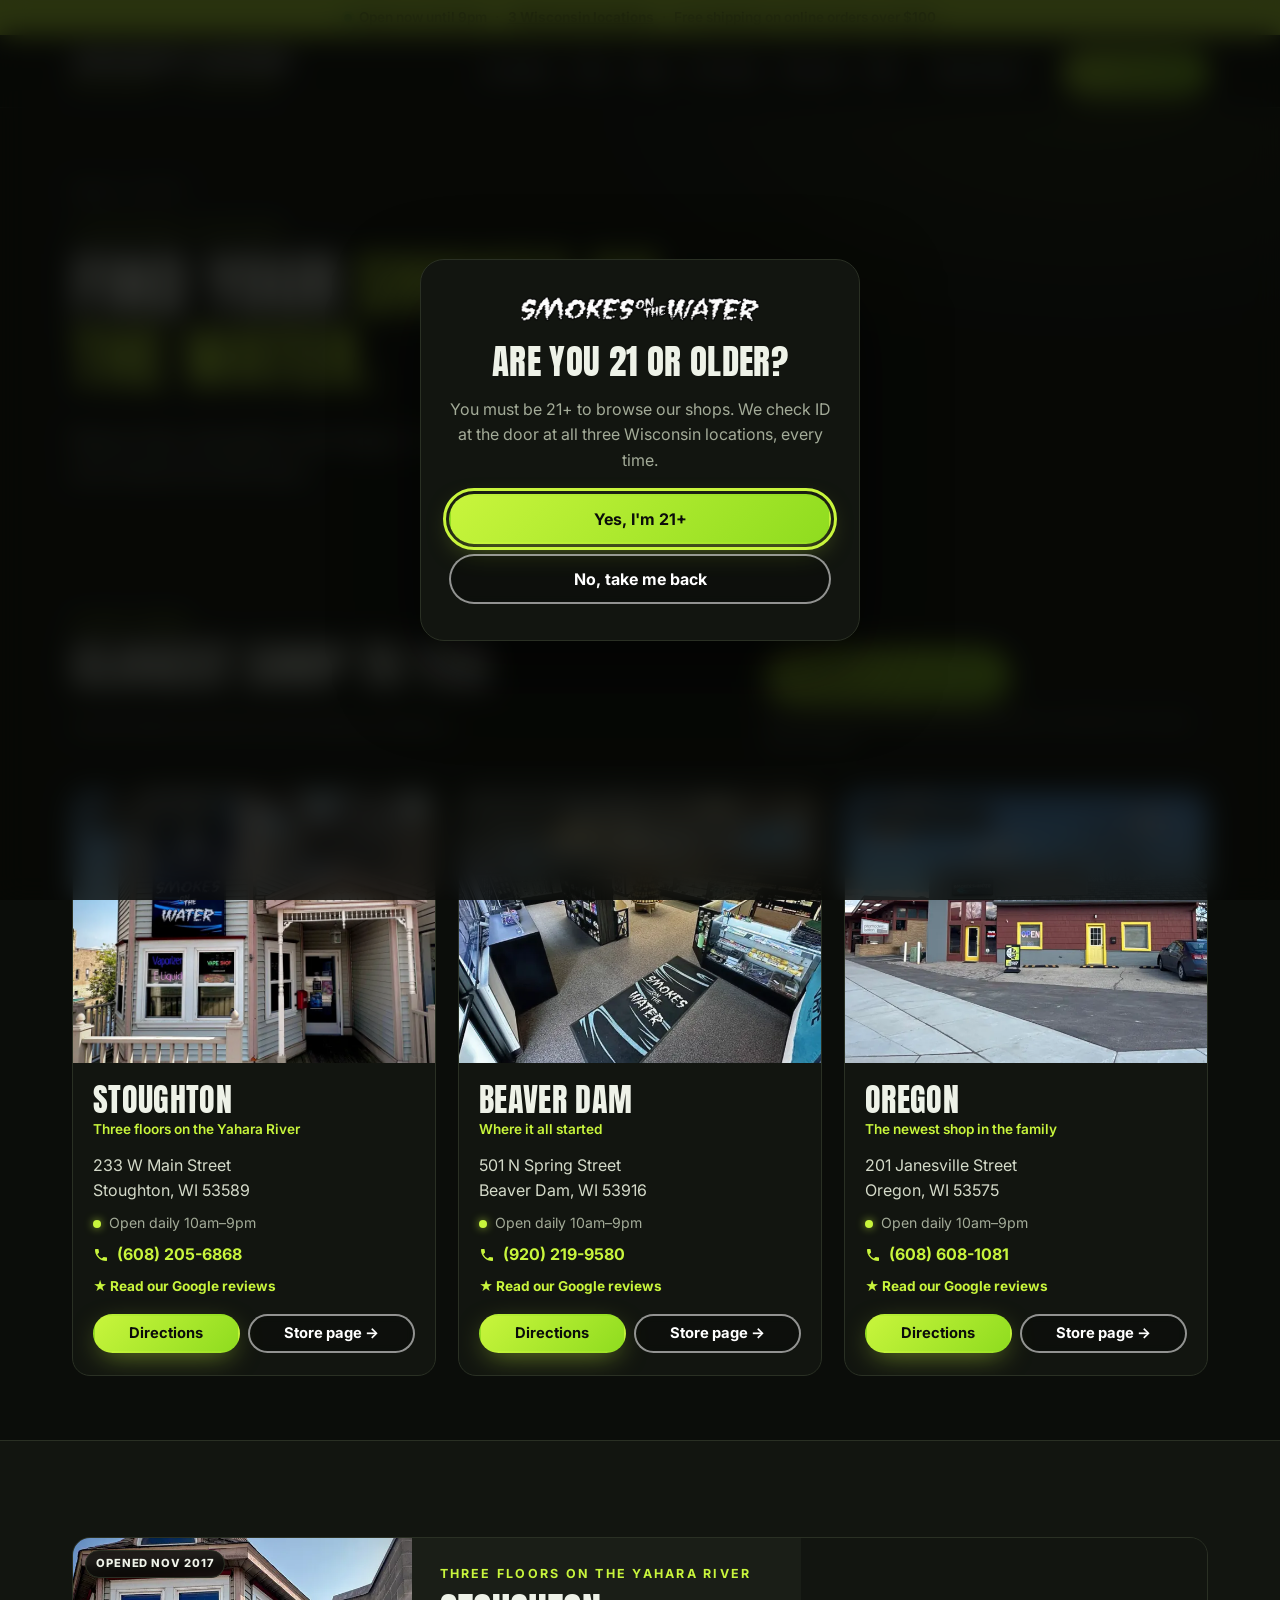
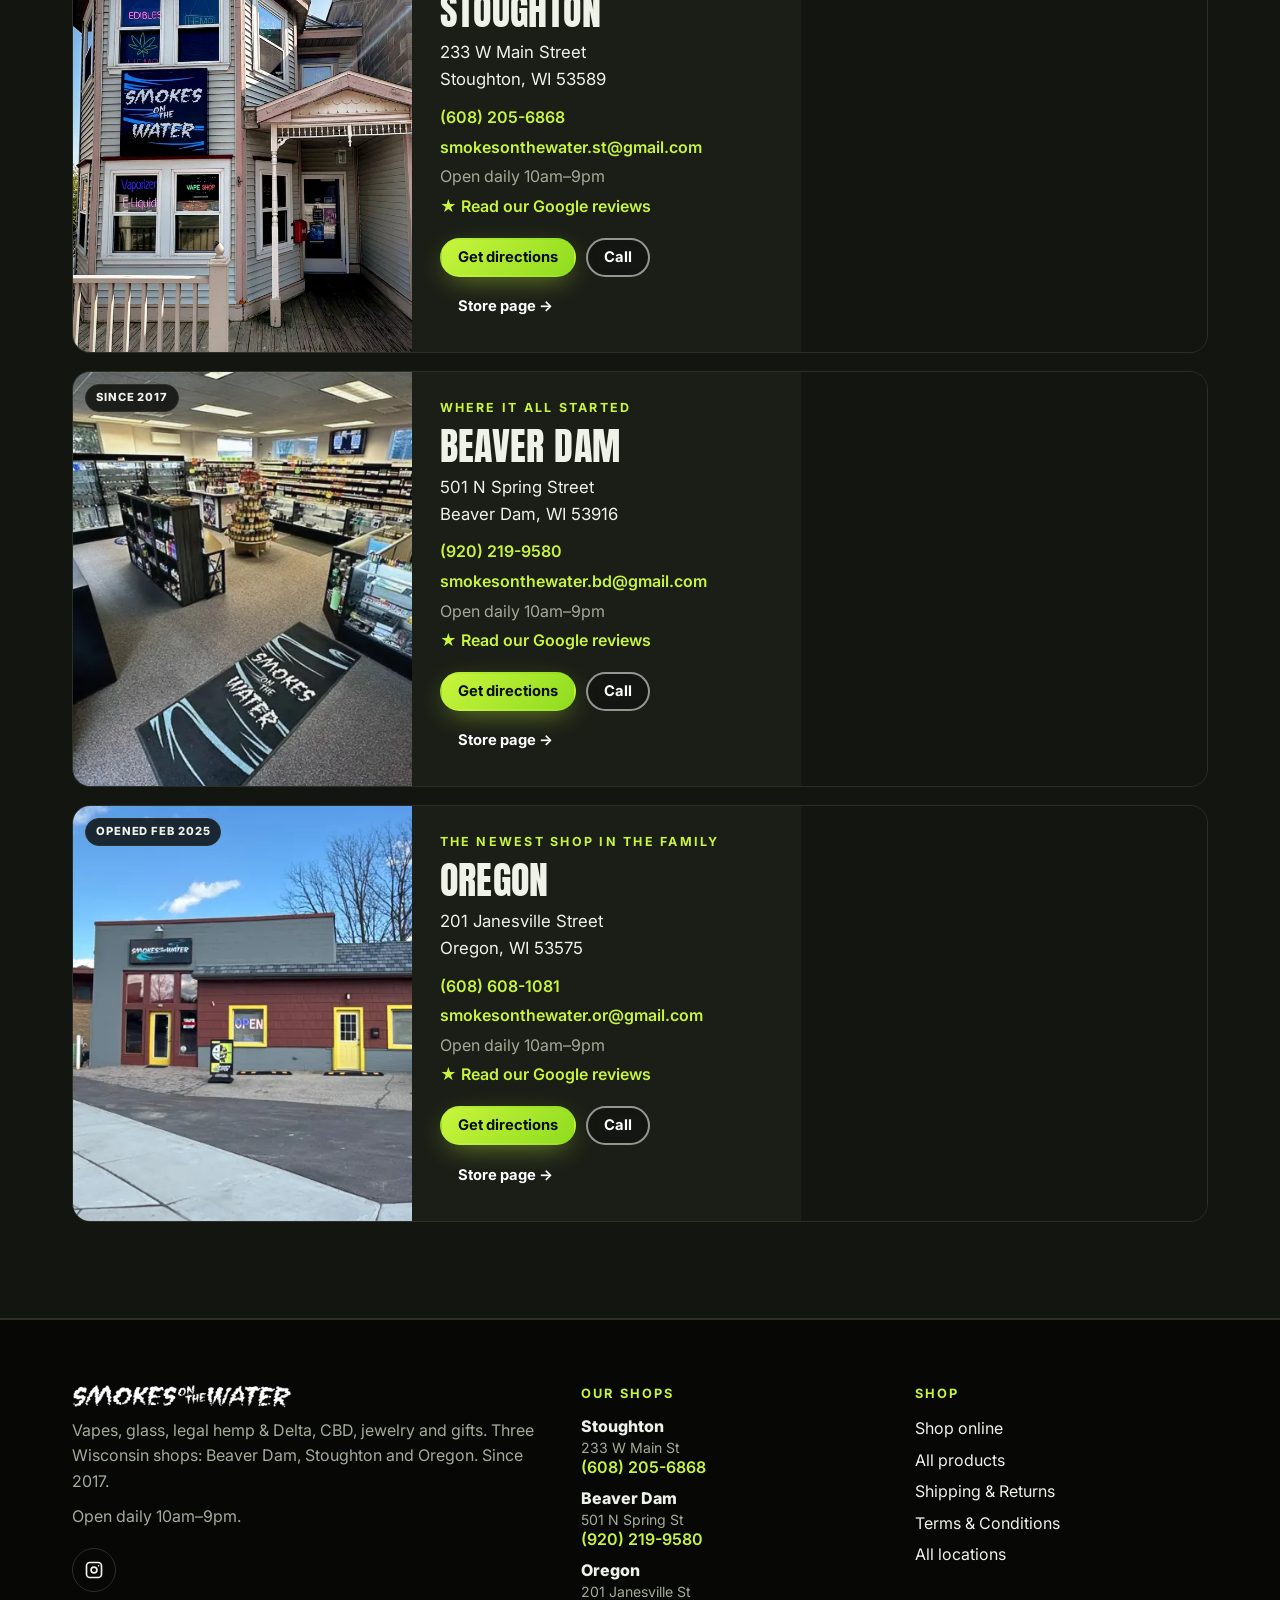
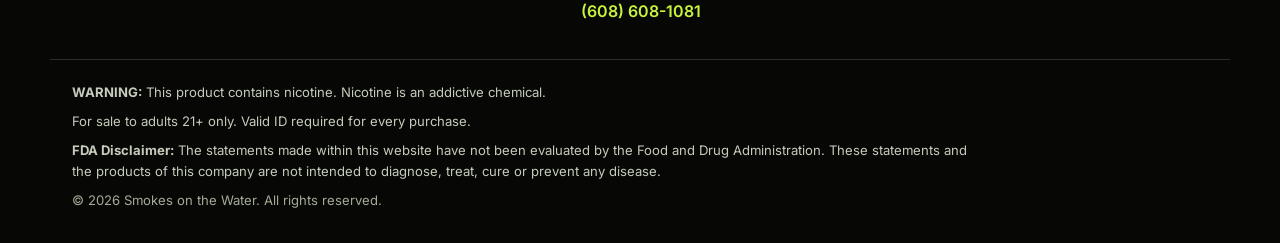
<file: locations/horicon.html>
<!doctype html>
<html lang="en"><head><meta charset="utf-8"><title>Smokes on the Water locations</title><meta name="robots" content="noindex"><link rel="canonical" href="https://smoke-on-the-water.vercel.app/locations/"><meta http-equiv="refresh" content="0; url=./"></head><body><p><a href="./">See our locations</a></p></body></html>
</file>
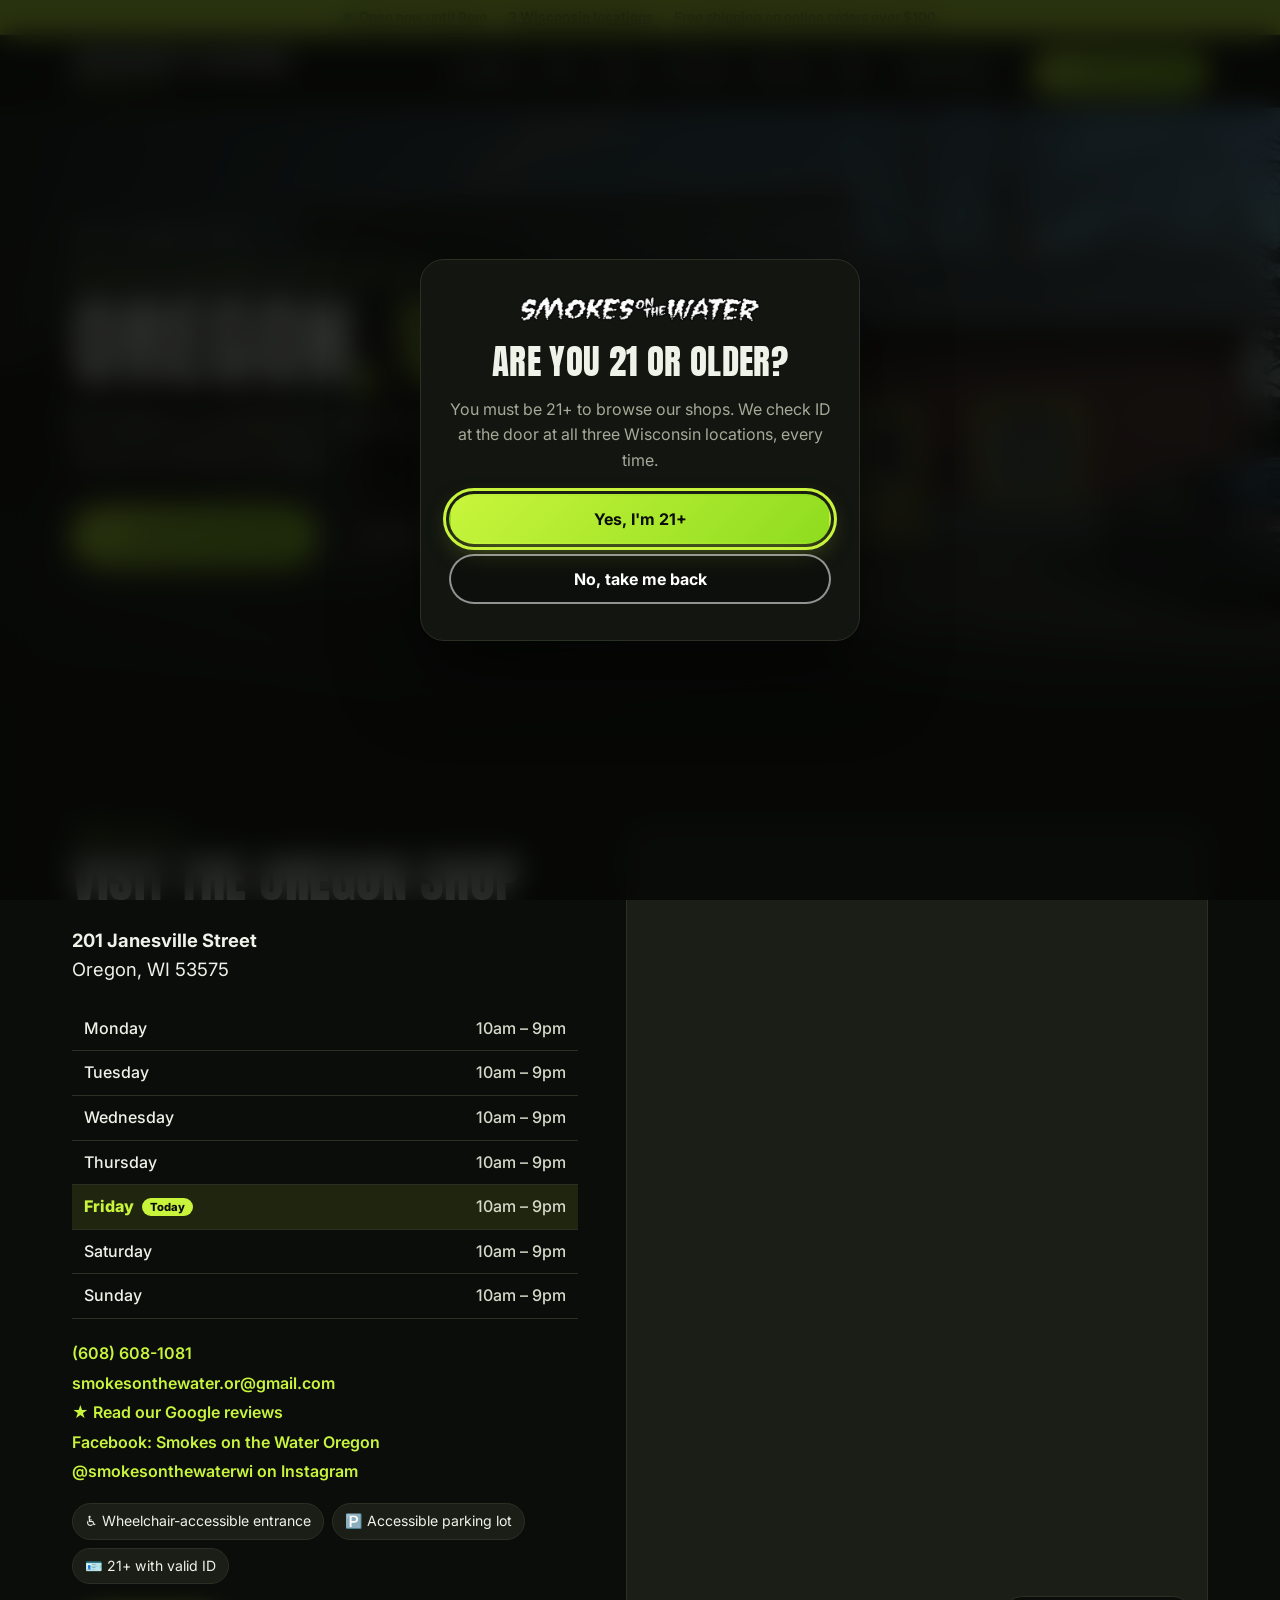
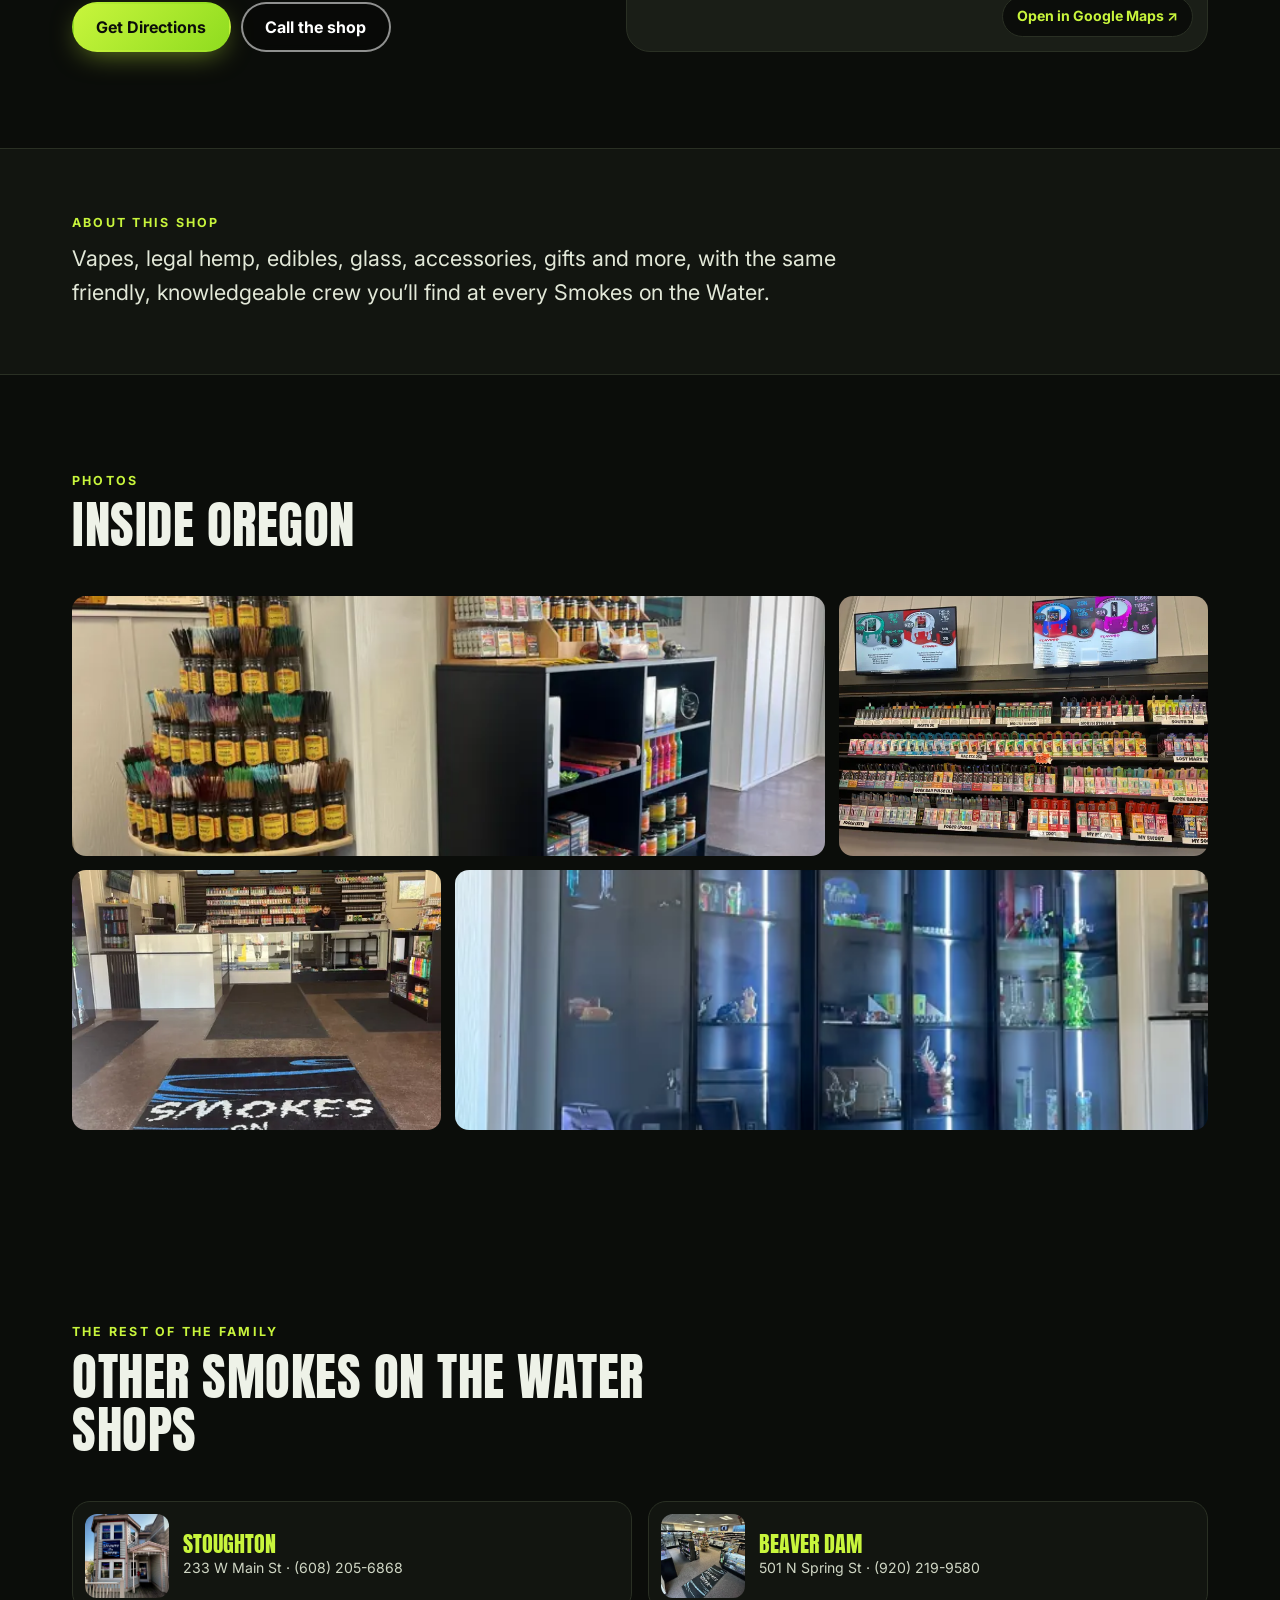
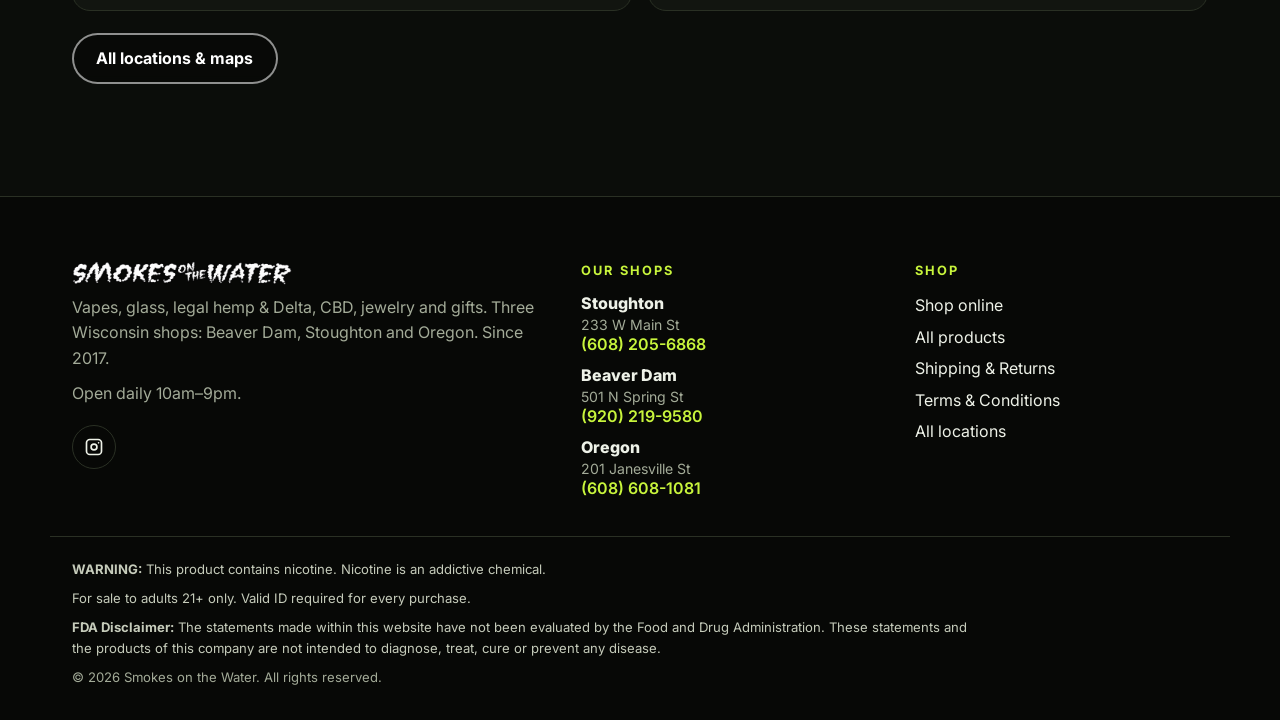
<file: locations/oregon.html>
<!doctype html>
<html lang="en">
<head>
<meta charset="utf-8">
<meta name="viewport" content="width=device-width, initial-scale=1">
<title>Smokes on the Water Oregon, WI | Smoke &amp; Vape Shop at 201 Janesville St</title>
<meta name="description" content="Smokes on the Water Oregon: smoke and vape shop at 201 Janesville St, Oregon, WI 53575. Call (608) 608-1081. Open daily 10am–9pm. 21+.">
<link rel="canonical" href="https://smoke-on-the-water.vercel.app/locations/oregon.html">
<meta property="og:type" content="website">
<meta property="og:site_name" content="Smokes on the Water">
<meta property="og:title" content="Smokes on the Water Oregon, WI | Smoke &amp; Vape Shop at 201 Janesville St">
<meta property="og:description" content="Smokes on the Water Oregon: smoke and vape shop at 201 Janesville St, Oregon, WI 53575. Call (608) 608-1081. Open daily 10am–9pm. 21+.">
<meta property="og:url" content="https://smoke-on-the-water.vercel.app/locations/oregon.html">
<meta property="og:image" content="https://smoke-on-the-water.vercel.app/img/loc-oregon-1.webp">
<meta name="twitter:card" content="summary_large_image">
<meta name="theme-color" content="#0b0d0a">
<link rel="icon" href="data:image/svg+xml,%3Csvg xmlns='http://www.w3.org/2000/svg' viewBox='0 0 64 64'%3E%3Crect width='64' height='64' rx='14' fill='%230b0d0a'/%3E%3Cpath d='M14 40c6-6 12 6 18 0s12 6 18 0' stroke='%23c8f53c' stroke-width='5' fill='none' stroke-linecap='round'/%3E%3Cpath d='M24 28c-4-5 4-8 0-13M34 28c-4-5 4-8 0-13' stroke='%23fff' stroke-width='3.5' fill='none' stroke-linecap='round'/%3E%3C/svg%3E">
<link rel="preconnect" href="https://fonts.googleapis.com">
<link rel="preconnect" href="https://fonts.gstatic.com" crossorigin>
<link href="https://fonts.googleapis.com/css2?family=Anton&family=Inter:wght@400;500;600;700;800&display=swap" rel="stylesheet">
<link rel="stylesheet" href="../css/styles.css">
<script type="application/ld+json">
{
 "@context": "https://schema.org",
 "@graph": [
  {
   "@type": "Organization",
   "@id": "https://smoke-on-the-water.vercel.app/#org",
   "name": "Smokes on the Water",
   "url": "https://smoke-on-the-water.vercel.app/",
   "logo": "https://smoke-on-the-water.vercel.app/img/logo-wordmark.png",
   "foundingDate": "2017",
   "sameAs": [
    "https://www.instagram.com/smokesonthewaterwi/",
    "https://www.smokesonthewaterwi.com/"
   ]
  },
  {
   "@type": "Store",
   "@id": "https://smoke-on-the-water.vercel.app/locations/oregon.html#store",
   "name": "Smokes on the Water - Oregon",
   "url": "https://smoke-on-the-water.vercel.app/locations/oregon.html",
   "image": "https://smoke-on-the-water.vercel.app/img/loc-oregon-1.webp",
   "telephone": "+1-608-608-1081",
   "email": "smokesonthewater.or@gmail.com",
   "address": {
    "@type": "PostalAddress",
    "streetAddress": "201 Janesville St",
    "addressLocality": "Oregon",
    "addressRegion": "WI",
    "postalCode": "53575",
    "addressCountry": "US"
   },
   "geo": {
    "@type": "GeoCoordinates",
    "latitude": 42.92528,
    "longitude": -89.38319
   },
   "openingHoursSpecification": [
    {
     "@type": "OpeningHoursSpecification",
     "dayOfWeek": [
      "Monday",
      "Tuesday",
      "Wednesday",
      "Thursday",
      "Friday",
      "Saturday",
      "Sunday"
     ],
     "opens": "10:00",
     "closes": "21:00"
    }
   ],
   "sameAs": [
    "https://www.facebook.com/profile.php?id=61572636715172",
    "https://www.instagram.com/smokesonthewaterwi/"
   ],
   "parentOrganization": {
    "@id": "https://smoke-on-the-water.vercel.app/#org"
   }
  }
 ]
}
</script>
</head>
<body>
<a class="skip" href="#main">Skip to content</a>

<!-- Age gate (21+), same rule the current site enforces -->
<div class="gate" id="gate" role="dialog" aria-modal="true" aria-labelledby="gate-title" hidden>
  <div class="gate__card">
    <img src="../img/logo-wordmark.png" alt="Smokes on the Water" width="293" height="32">
    <h2 id="gate-title">Are you 21 or older?</h2>
    <p>You must be 21+ to browse our shops. We check ID at the door at all three Wisconsin locations, every time.</p>
    <div class="gate__btns">
      <button class="btn btn--lime" id="gate-yes">Yes, I'm 21+</button>
      <a class="btn btn--ghost" href="https://www.google.com">No, take me back</a>
    </div>
  </div>
</div>

<div class="topbar">
  <p><span class="dot"></span> <span id="open-status">Open daily 10am–9pm</span> <span class="sep">·</span> <a href="../locations/">3 Wisconsin locations</a> <span class="sep">·</span> <span class="ship">Free shipping on online orders over $100</span></p>
</div>

<header class="header" id="top">
  <div class="wrap header__in">
    <a href="../index.html" class="brand" aria-label="Smokes on the Water home">
      <img src="../img/logo-wordmark.png" alt="Smokes on the Water" width="293" height="32">
      <span class="brand__loc">Oregon, WI</span>
    </a>
    <nav class="nav" id="nav" aria-label="Main">
      <a href="../locations/">Locations</a>
      <a href="../index.html#pens">Pens</a>
      <a href="../index.html#shop">Shop</a>
      <a href="../index.html#story">Our Story</a>
      <a href="../index.html#reviews">Reviews</a>
      <a href="../index.html#faq">FAQ</a>
      <a class="nav__cta" href="https://www.smokesonthewaterwi.com/shop">Shop Online</a>
    </nav>
    <a class="btn btn--lime btn--sm header__call" href="tel:+16086081081"><svg aria-hidden="true" viewBox="0 0 24 24"><path d="M6.6 10.8a15.1 15.1 0 0 0 6.6 6.6l2.2-2.2a1 1 0 0 1 1-.25 11.4 11.4 0 0 0 3.6.57 1 1 0 0 1 1 1V20a1 1 0 0 1-1 1A17 17 0 0 1 3 4a1 1 0 0 1 1-1h3.5a1 1 0 0 1 1 1c0 1.25.2 2.45.57 3.57a1 1 0 0 1-.25 1z"/></svg>(608) 608-1081</a>
    <button class="burger" id="burger" aria-controls="nav" aria-expanded="false" aria-label="Open menu"><span></span><span></span><span></span></button>
  </div>
</header>

<main id="main">
<section class="lhero">
  <div class="lhero__bg"><img src="../img/loc-oregon-1.webp" alt="" fetchpriority="high"></div>
  <div class="wrap lhero__in">
    <p class="crumbs"><a href="../index.html">Home</a> / <a href="./">Locations</a> / Oregon</p>
    <p class="eyebrow">Smokes on the Water · Opened Feb 2025</p>
    <h1>Oregon<span class="lime">, WI</span></h1>
    <p class="hero__lead">Our newest shop opened in February 2025 at 201 Janesville Street in beautiful downtown Oregon.</p>
    <div class="hero__ctas">
      <a class="btn btn--lime btn--lg" href="tel:+16086081081"><svg aria-hidden="true" viewBox="0 0 24 24"><path d="M6.6 10.8a15.1 15.1 0 0 0 6.6 6.6l2.2-2.2a1 1 0 0 1 1-.25 11.4 11.4 0 0 0 3.6.57 1 1 0 0 1 1 1V20a1 1 0 0 1-1 1A17 17 0 0 1 3 4a1 1 0 0 1 1-1h3.5a1 1 0 0 1 1 1c0 1.25.2 2.45.57 3.57a1 1 0 0 1-.25 1z"/></svg>Call (608) 608-1081</a>
      <a class="btn btn--ghost btn--lg" href="https://www.google.com/maps/dir/?api=1&amp;destination=201+Janesville+St+Oregon+WI+53575" target="_blank" rel="noopener">Get Directions</a>
    </div>
  </div>
  <svg class="wave" viewBox="0 0 1440 80" preserveAspectRatio="none" aria-hidden="true"><path d="M0 40c120-30 240-30 360 0s240 30 360 0 240-30 360 0 240 30 360 0v40H0z"/></svg>
</section>

<!-- VISIT -->
<section class="section" id="visit">
  <div class="wrap visit">
    <div class="visit__info">
      <p class="eyebrow">Come see us</p>
      <h2>Visit the Oregon shop</h2>
      <address><strong>201 Janesville Street</strong><br>Oregon, WI 53575</address>
      <table class="hours" aria-label="Store hours">
        <tbody id="hours"><tr data-d="1"><th>Monday</th><td>10am – 9pm</td></tr><tr data-d="2"><th>Tuesday</th><td>10am – 9pm</td></tr><tr data-d="3"><th>Wednesday</th><td>10am – 9pm</td></tr><tr data-d="4"><th>Thursday</th><td>10am – 9pm</td></tr><tr data-d="5"><th>Friday</th><td>10am – 9pm</td></tr><tr data-d="6"><th>Saturday</th><td>10am – 9pm</td></tr><tr data-d="0"><th>Sunday</th><td>10am – 9pm</td></tr></tbody>
      </table>
      <ul class="contact">
        <li><a href="tel:+16086081081">(608) 608-1081</a></li>
        <li><a href="mailto:smokesonthewater.or@gmail.com">smokesonthewater.or@gmail.com</a></li>
        <li><a href="https://www.google.com/search?q=smokes+on+the+water+oregon+wi#lrd=0x88064b86d458c10b:0xb63d3913a06e5fb1,1,,,," target="_blank" rel="noopener">&#9733; Read our Google reviews</a></li><li><a href="https://www.facebook.com/profile.php?id=61572636715172" target="_blank" rel="noopener">Facebook: Smokes on the Water Oregon</a></li><li><a href="https://www.instagram.com/smokesonthewaterwi/" target="_blank" rel="noopener">@smokesonthewaterwi on Instagram</a></li>
      </ul>
      <ul class="amen"><li>&#9855; Wheelchair-accessible entrance</li><li>&#127359;&#65039; Accessible parking lot</li><li>&#129706; 21+ with valid ID</li></ul>
      <div class="visit__ctas">
        <a class="btn btn--lime" href="https://www.google.com/maps/dir/?api=1&amp;destination=201+Janesville+St+Oregon+WI+53575" target="_blank" rel="noopener">Get Directions</a>
        <a class="btn btn--ghost" href="tel:+16086081081">Call the shop</a>
      </div>
    </div>
    <div class="visit__map">
      <iframe title="Map showing Smokes on the Water at 201 Janesville St, Oregon, WI" src="https://maps.google.com/maps?q=Smokes+on+the+Water,+201+Janesville+St+Oregon+WI+53575&amp;z=16&amp;output=embed" loading="lazy" referrerpolicy="no-referrer-when-downgrade"></iframe>
      <a class="map__link" href="https://www.google.com/maps/search/?api=1&amp;query=Smokes+on+the+Water+201+Janesville+St+Oregon+WI+53575" target="_blank" rel="noopener">Open in Google Maps ↗</a>
    </div>
  </div>
</section>

<section class="section section--alt section--tight">
  <div class="wrap about">
    <p class="eyebrow">About this shop</p>
    <p class="about__lead">Vapes, legal hemp, edibles, glass, accessories, gifts and more, with the same friendly, knowledgeable crew you&rsquo;ll find at every Smokes on the Water.</p>
  </div>
</section>

<!-- GALLERY -->
<section class="section" id="gallery">
  <div class="wrap">
    <div class="section__head">
      <p class="eyebrow">Photos</p>
      <h2>Inside Oregon</h2>
    </div>
    <div class="gallery gallery--3">
      <button class="g g--wide" data-full="../img/loc-oregon-2.webp"><img src="../img/loc-oregon-2-sm.webp" alt="Sales floor and entry mat, Smokes on the Water Oregon" loading="lazy"></button>
      <button class="g " data-full="../img/loc-oregon-3.webp"><img src="../img/loc-oregon-3-sm.webp" alt="Disposable vape wall, Smokes on the Water Oregon" loading="lazy"></button>
      <button class="g " data-full="../img/loc-oregon-4.webp"><img src="../img/loc-oregon-4-sm.webp" alt="Product tower by the entrance, Smokes on the Water Oregon" loading="lazy"></button>
      <button class="g g--wide" data-full="../img/loc-oregon-5.webp"><img src="../img/loc-oregon-5-sm.webp" alt="Lit vape display cases, Smokes on the Water Oregon" loading="lazy"></button>
    </div>
  </div>
</section>

<section class="section" id="others">
  <div class="wrap">
    <div class="section__head"><p class="eyebrow">The rest of the family</p><h2>Other Smokes on the Water shops</h2></div>
    <ul class="others"><li><a href="stoughton.html"><img src="../img/storefront-day-2-sm.webp" alt="" loading="lazy"><span><strong>Stoughton</strong>233 W Main St · (608) 205-6868</span></a></li><li><a href="beaver-dam.html"><img src="../img/loc-beaver-dam-1-sm.webp" alt="" loading="lazy"><span><strong>Beaver Dam</strong>501 N Spring St · (920) 219-9580</span></a></li></ul>
    <p style="margin-top:22px"><a class="btn btn--ghost" href="./">All locations &amp; maps</a></p>
  </div>
</section>
</main>

<footer class="footer">
  <div class="wrap footer__in">
    <div>
      <img src="../img/logo-wordmark.png" alt="Smokes on the Water" width="220" height="24" loading="lazy">
      <p class="muted">Vapes, glass, legal hemp &amp; Delta, CBD, jewelry and gifts. Three Wisconsin shops: Beaver Dam, Stoughton and Oregon. Since 2017.</p>
      <p class="muted">Open daily 10am–9pm.</p>
      <a class="ig" href="https://www.instagram.com/smokesonthewaterwi/" target="_blank" rel="noopener" aria-label="Smokes on the Water on Instagram"><svg viewBox="0 0 24 24" aria-hidden="true"><path d="M7 2h10a5 5 0 0 1 5 5v10a5 5 0 0 1-5 5H7a5 5 0 0 1-5-5V7a5 5 0 0 1 5-5zm0 2a3 3 0 0 0-3 3v10a3 3 0 0 0 3 3h10a3 3 0 0 0 3-3V7a3 3 0 0 0-3-3zm5 3.5a4.5 4.5 0 1 1 0 9 4.5 4.5 0 0 1 0-9zm0 2a2.5 2.5 0 1 0 0 5 2.5 2.5 0 0 0 0-5zM17.5 6a1 1 0 1 1 0 2 1 1 0 0 1 0-2z"/></svg></a>
    </div>
    <div><h4>Our shops</h4><ul class="fshops"><li><a href="../locations/stoughton.html">Stoughton</a><span>233 W Main St</span><a href="tel:+16082056868">(608) 205-6868</a></li><li><a href="../locations/beaver-dam.html">Beaver Dam</a><span>501 N Spring St</span><a href="tel:+19202199580">(920) 219-9580</a></li><li><a href="../locations/oregon.html">Oregon</a><span>201 Janesville St</span><a href="tel:+16086081081">(608) 608-1081</a></li></ul></div>
    <nav aria-label="Footer"><h4>Shop</h4><a href="https://www.smokesonthewaterwi.com/shop">Shop online</a><a href="https://www.smokesonthewaterwi.com/all-products">All products</a><a href="https://www.smokesonthewaterwi.com/shipping-returns">Shipping &amp; Returns</a><a href="https://www.smokesonthewaterwi.com/copy-of-terms-conditions">Terms &amp; Conditions</a><a href="../locations/">All locations</a></nav>
  </div>
  <div class="wrap legal">
    <p><strong>WARNING:</strong> This product contains nicotine. Nicotine is an addictive chemical.</p>
    <p>For sale to adults 21+ only. Valid ID required for every purchase.</p>
    <p><strong>FDA Disclaimer:</strong> The statements made within this website have not been evaluated by the Food and Drug Administration. These statements and the products of this company are not intended to diagnose, treat, cure or prevent any disease.</p>
    <p class="muted">© <span id="yr">2026</span> Smokes on the Water. All rights reserved.</p>
  </div>
</footer>

<nav class="actionbar" aria-label="Quick actions">
  <a href="tel:+16086081081"><svg aria-hidden="true" viewBox="0 0 24 24"><path d="M6.6 10.8a15.1 15.1 0 0 0 6.6 6.6l2.2-2.2a1 1 0 0 1 1-.25 11.4 11.4 0 0 0 3.6.57 1 1 0 0 1 1 1V20a1 1 0 0 1-1 1A17 17 0 0 1 3 4a1 1 0 0 1 1-1h3.5a1 1 0 0 1 1 1c0 1.25.2 2.45.57 3.57a1 1 0 0 1-.25 1z"/></svg>Call</a>
  <a href="https://www.google.com/maps/dir/?api=1&amp;destination=201+Janesville+St+Oregon+WI+53575" target="_blank" rel="noopener"><svg aria-hidden="true" viewBox="0 0 24 24"><path d="M12 2a7 7 0 0 1 7 7c0 5.2-7 13-7 13S5 14.2 5 9a7 7 0 0 1 7-7zm0 4.5a2.5 2.5 0 1 0 0 5 2.5 2.5 0 0 0 0-5z"/></svg>Directions</a>
  <a class="actionbar__main" href="https://www.smokesonthewaterwi.com/shop"><svg aria-hidden="true" viewBox="0 0 24 24"><path d="M7 4h-2l-1 2v1h2l3.6 7.6-1.4 2.4A2 2 0 0 0 10 20h10v-2H10l1.1-2h7.4a2 2 0 0 0 1.8-1.1L23 8H7.2zM10 21a1.5 1.5 0 1 0 0 .01zM19 21a1.5 1.5 0 1 0 0 .01z"/></svg>Shop</a>
</nav>

<dialog class="picker" id="picker" aria-labelledby="picker-title">
  <div class="picker__card">
    <button class="picker__x" type="button" aria-label="Close">×</button>
    <p class="eyebrow">Pick your shop</p>
    <h2 id="picker-title" data-call="Who do you want to call?" data-dir="Where are you headed?">Which store?</h2>
    <ul class="picker__list">
      <li class="picker__row">
        <div><strong>Stoughton</strong><span>233 W Main St</span></div>
        <a class="btn btn--lime btn--sm" data-mode="call" href="tel:+16082056868"><svg aria-hidden="true" viewBox="0 0 24 24"><path d="M6.6 10.8a15.1 15.1 0 0 0 6.6 6.6l2.2-2.2a1 1 0 0 1 1-.25 11.4 11.4 0 0 0 3.6.57 1 1 0 0 1 1 1V20a1 1 0 0 1-1 1A17 17 0 0 1 3 4a1 1 0 0 1 1-1h3.5a1 1 0 0 1 1 1c0 1.25.2 2.45.57 3.57a1 1 0 0 1-.25 1z"/></svg>(608) 205-6868</a>
        <a class="btn btn--lime btn--sm" data-mode="dir" href="https://www.google.com/maps/dir/?api=1&amp;destination=233+W+Main+St+Stoughton+WI+53589" target="_blank" rel="noopener"><svg aria-hidden="true" viewBox="0 0 24 24"><path d="M12 2a7 7 0 0 1 7 7c0 5.2-7 13-7 13S5 14.2 5 9a7 7 0 0 1 7-7zm0 4.5a2.5 2.5 0 1 0 0 5 2.5 2.5 0 0 0 0-5z"/></svg>Directions</a>
      </li>
      <li class="picker__row">
        <div><strong>Beaver Dam</strong><span>501 N Spring St</span></div>
        <a class="btn btn--lime btn--sm" data-mode="call" href="tel:+19202199580"><svg aria-hidden="true" viewBox="0 0 24 24"><path d="M6.6 10.8a15.1 15.1 0 0 0 6.6 6.6l2.2-2.2a1 1 0 0 1 1-.25 11.4 11.4 0 0 0 3.6.57 1 1 0 0 1 1 1V20a1 1 0 0 1-1 1A17 17 0 0 1 3 4a1 1 0 0 1 1-1h3.5a1 1 0 0 1 1 1c0 1.25.2 2.45.57 3.57a1 1 0 0 1-.25 1z"/></svg>(920) 219-9580</a>
        <a class="btn btn--lime btn--sm" data-mode="dir" href="https://www.google.com/maps/dir/?api=1&amp;destination=501+N+Spring+St+Beaver+Dam+WI+53916" target="_blank" rel="noopener"><svg aria-hidden="true" viewBox="0 0 24 24"><path d="M12 2a7 7 0 0 1 7 7c0 5.2-7 13-7 13S5 14.2 5 9a7 7 0 0 1 7-7zm0 4.5a2.5 2.5 0 1 0 0 5 2.5 2.5 0 0 0 0-5z"/></svg>Directions</a>
      </li>
      <li class="picker__row">
        <div><strong>Oregon</strong><span>201 Janesville St</span></div>
        <a class="btn btn--lime btn--sm" data-mode="call" href="tel:+16086081081"><svg aria-hidden="true" viewBox="0 0 24 24"><path d="M6.6 10.8a15.1 15.1 0 0 0 6.6 6.6l2.2-2.2a1 1 0 0 1 1-.25 11.4 11.4 0 0 0 3.6.57 1 1 0 0 1 1 1V20a1 1 0 0 1-1 1A17 17 0 0 1 3 4a1 1 0 0 1 1-1h3.5a1 1 0 0 1 1 1c0 1.25.2 2.45.57 3.57a1 1 0 0 1-.25 1z"/></svg>(608) 608-1081</a>
        <a class="btn btn--lime btn--sm" data-mode="dir" href="https://www.google.com/maps/dir/?api=1&amp;destination=201+Janesville+St+Oregon+WI+53575" target="_blank" rel="noopener"><svg aria-hidden="true" viewBox="0 0 24 24"><path d="M12 2a7 7 0 0 1 7 7c0 5.2-7 13-7 13S5 14.2 5 9a7 7 0 0 1 7-7zm0 4.5a2.5 2.5 0 1 0 0 5 2.5 2.5 0 0 0 0-5z"/></svg>Directions</a>
      </li>
    </ul>
    <a class="picker__all" href="../locations/">See all locations, hours &amp; maps →</a>
  </div>
</dialog>

<dialog class="lightbox" id="lightbox" aria-label="Photo viewer"><button class="lightbox__x" aria-label="Close">×</button></dialog>

<script src="../js/main.js" defer></script>
</body>
</html>
</file>
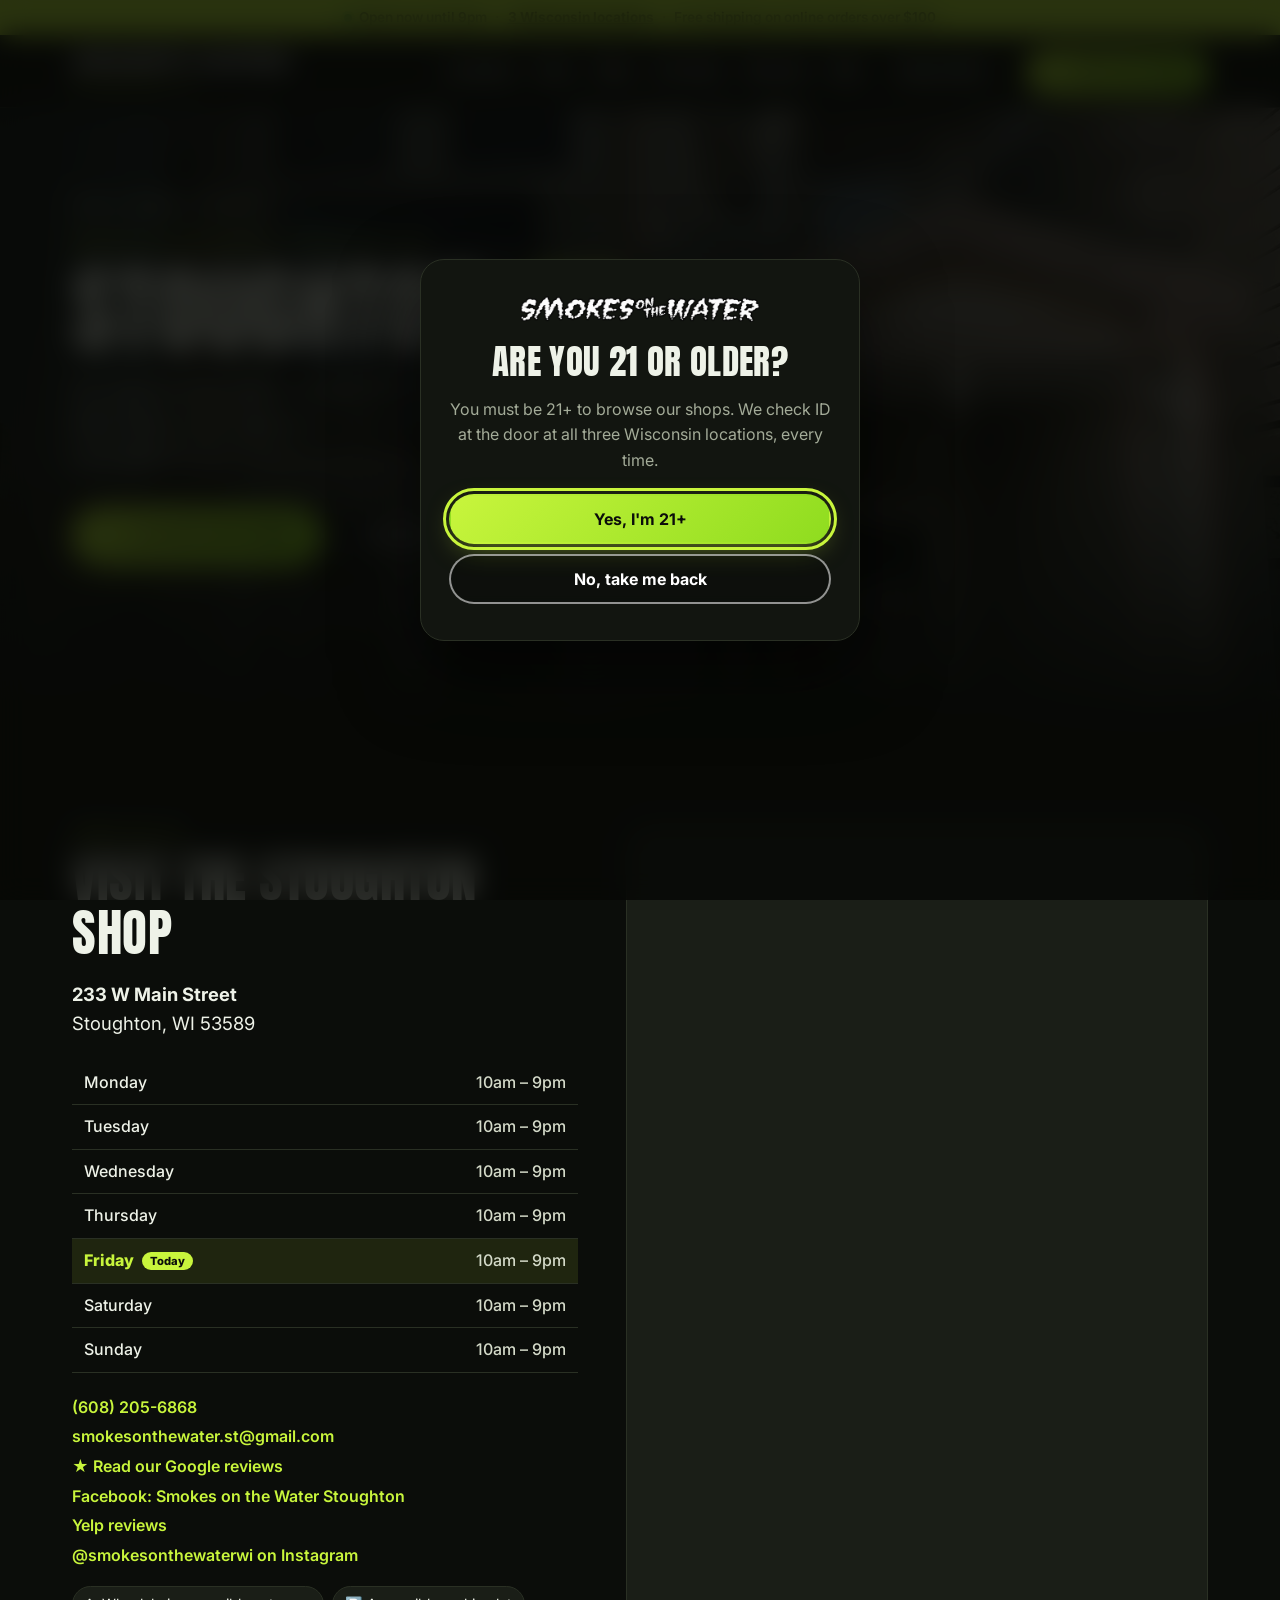
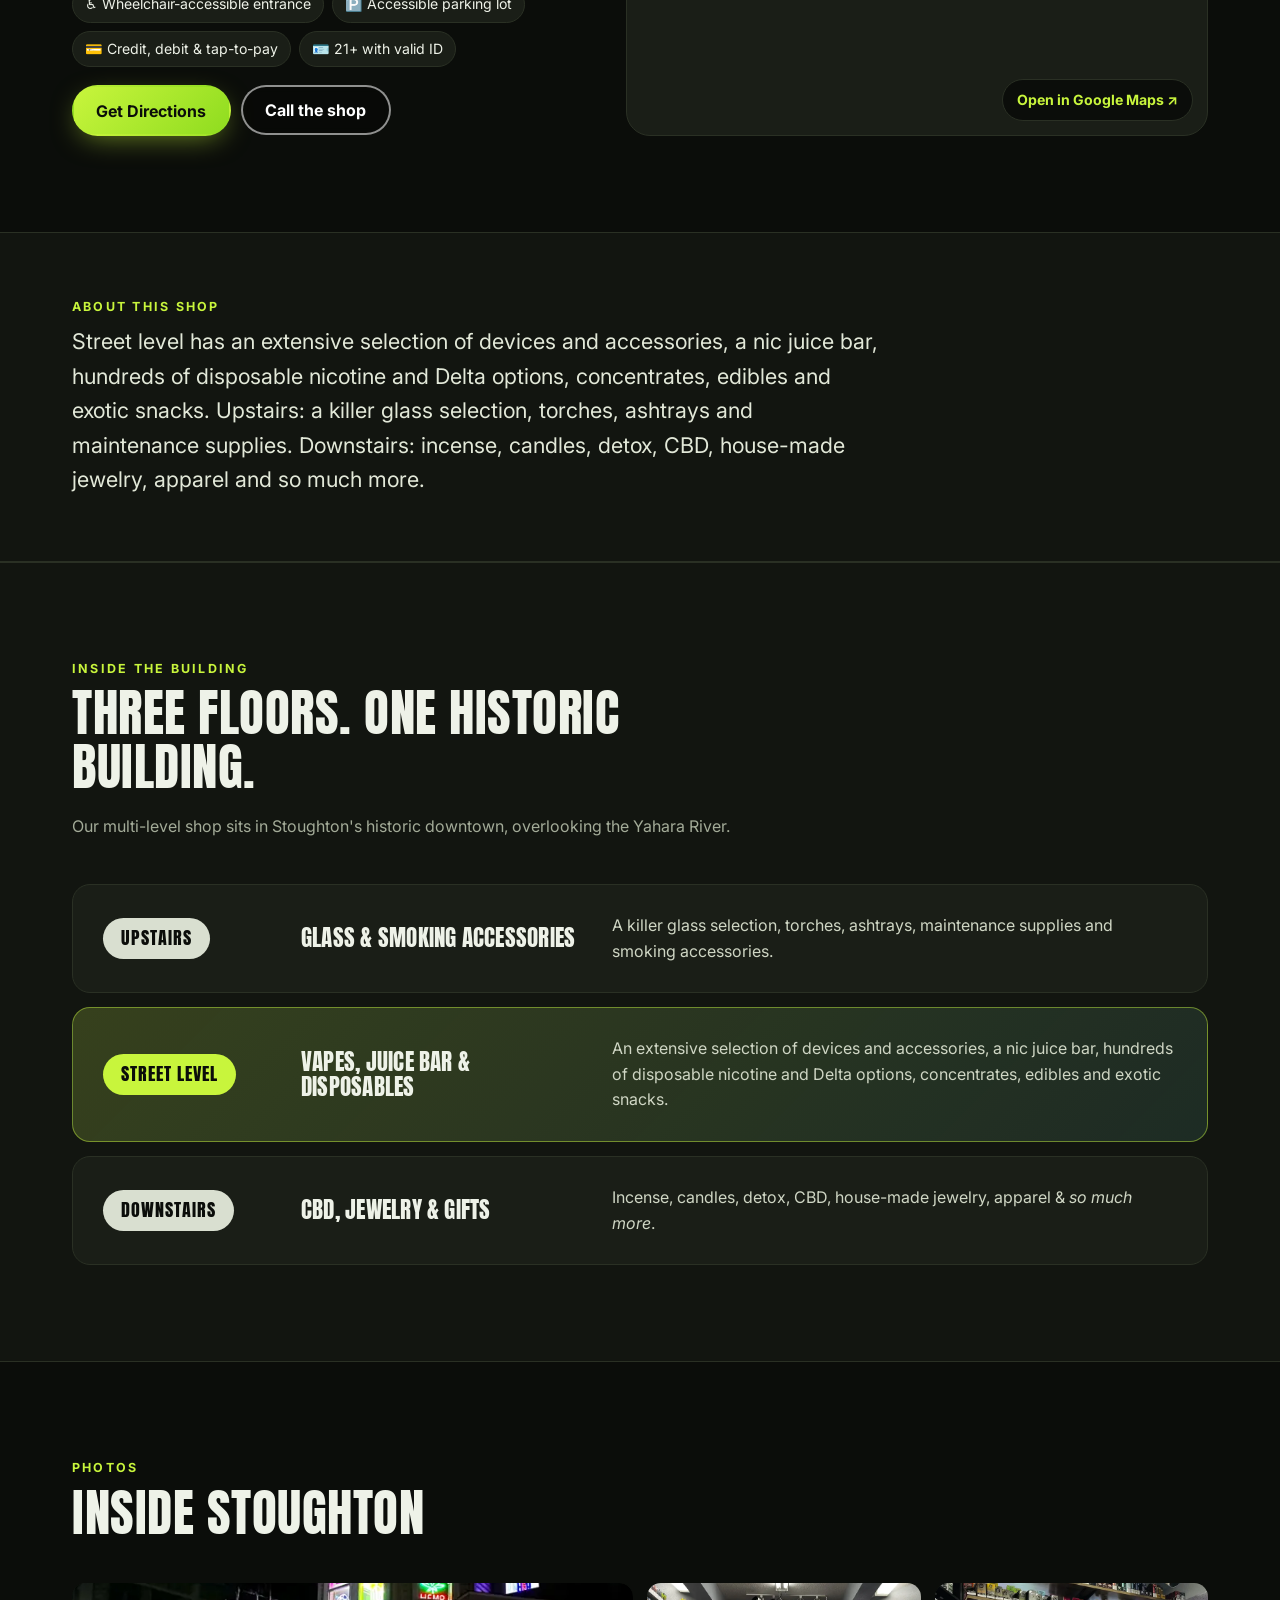
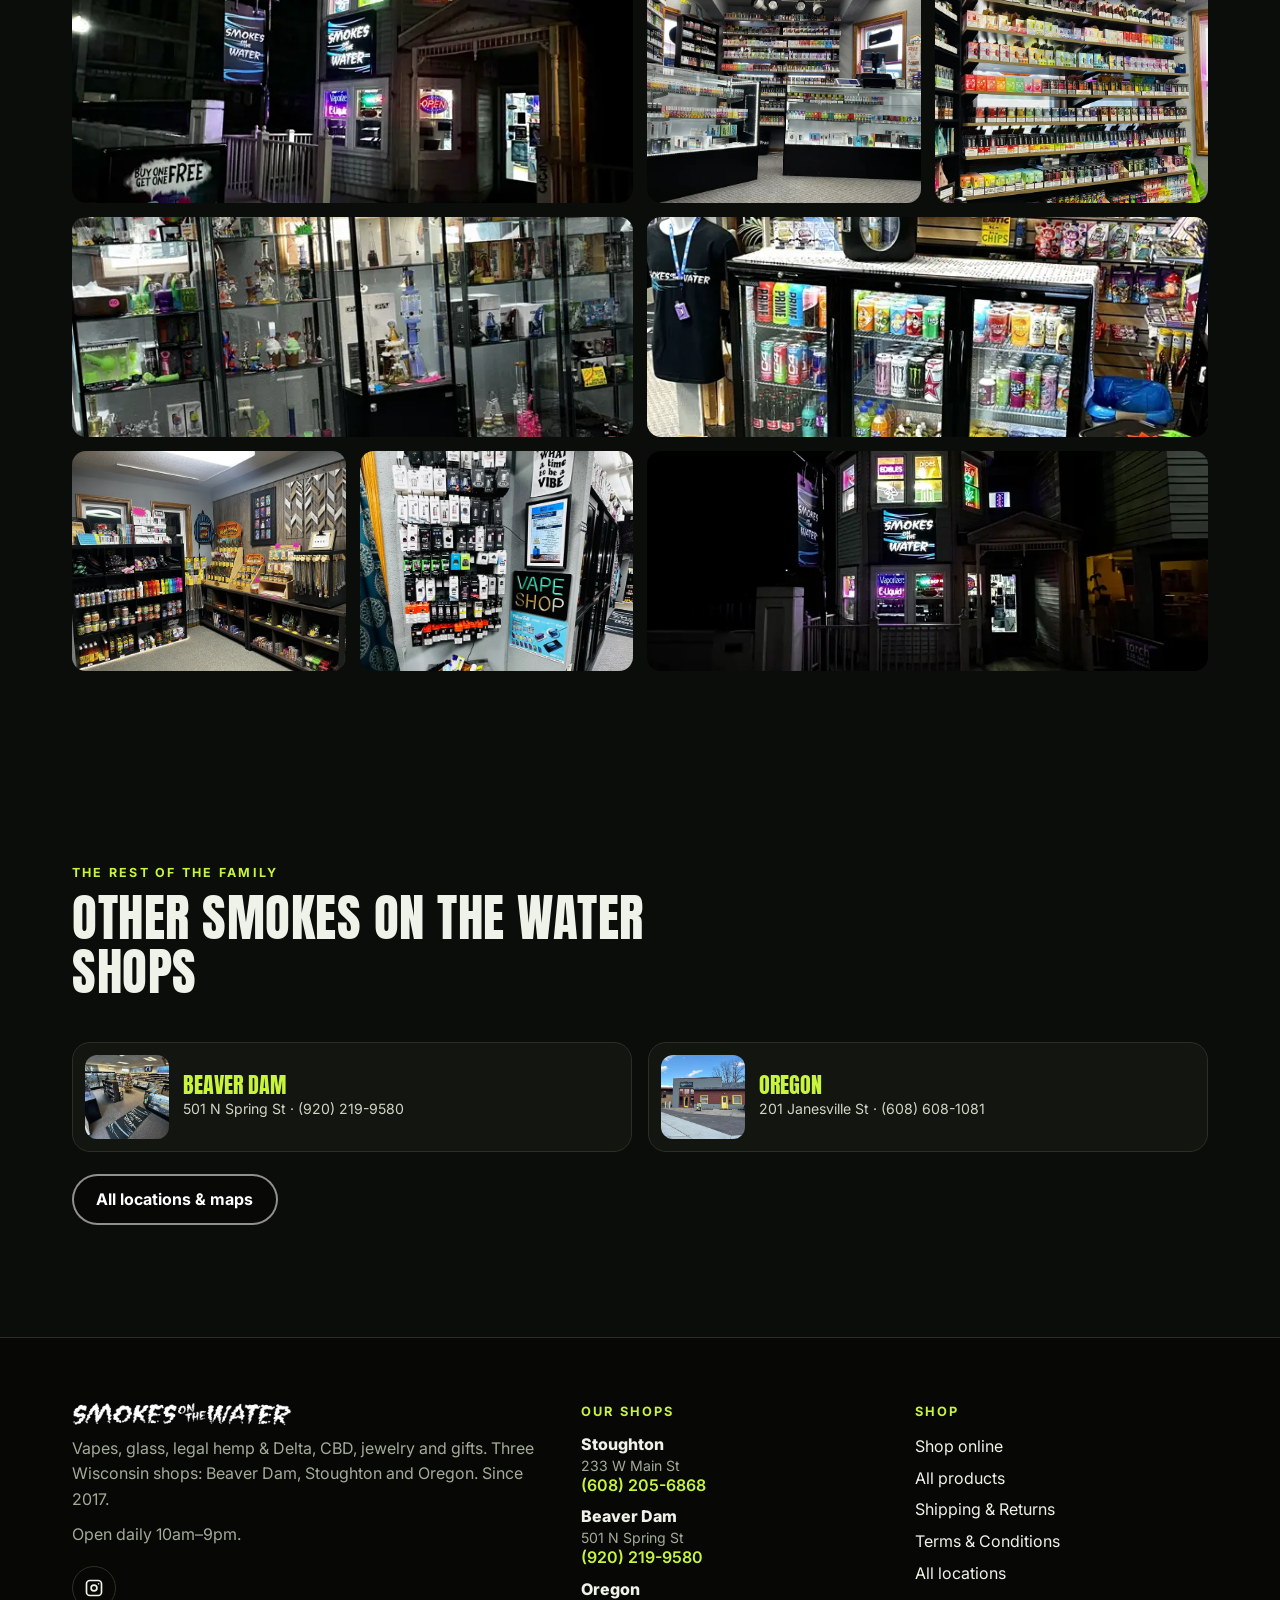
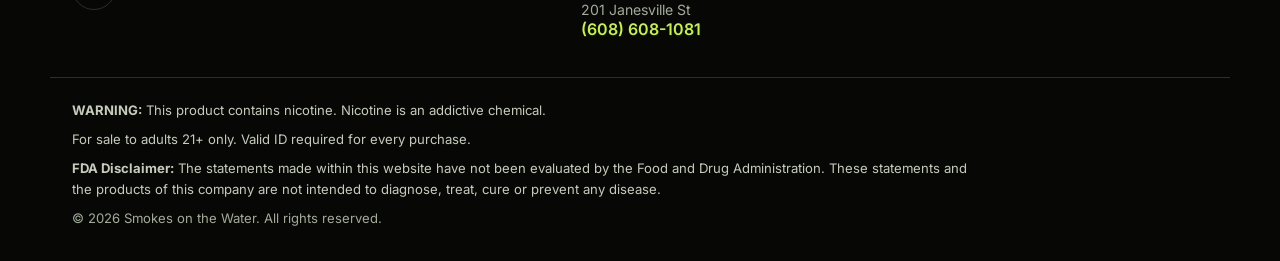
<file: locations/stoughton.html>
<!doctype html>
<html lang="en">
<head>
<meta charset="utf-8">
<meta name="viewport" content="width=device-width, initial-scale=1">
<title>Smokes on the Water Stoughton, WI | Smoke &amp; Vape Shop at 233 W Main St</title>
<meta name="description" content="Smokes on the Water Stoughton: smoke and vape shop at 233 W Main St, Stoughton, WI 53589. Call (608) 205-6868. Open daily 10am–9pm. 21+.">
<link rel="canonical" href="https://smoke-on-the-water.vercel.app/locations/stoughton.html">
<meta property="og:type" content="website">
<meta property="og:site_name" content="Smokes on the Water">
<meta property="og:title" content="Smokes on the Water Stoughton, WI | Smoke &amp; Vape Shop at 233 W Main St">
<meta property="og:description" content="Smokes on the Water Stoughton: smoke and vape shop at 233 W Main St, Stoughton, WI 53589. Call (608) 205-6868. Open daily 10am–9pm. 21+.">
<meta property="og:url" content="https://smoke-on-the-water.vercel.app/locations/stoughton.html">
<meta property="og:image" content="https://smoke-on-the-water.vercel.app/img/storefront-day-2.webp">
<meta name="twitter:card" content="summary_large_image">
<meta name="theme-color" content="#0b0d0a">
<link rel="icon" href="data:image/svg+xml,%3Csvg xmlns='http://www.w3.org/2000/svg' viewBox='0 0 64 64'%3E%3Crect width='64' height='64' rx='14' fill='%230b0d0a'/%3E%3Cpath d='M14 40c6-6 12 6 18 0s12 6 18 0' stroke='%23c8f53c' stroke-width='5' fill='none' stroke-linecap='round'/%3E%3Cpath d='M24 28c-4-5 4-8 0-13M34 28c-4-5 4-8 0-13' stroke='%23fff' stroke-width='3.5' fill='none' stroke-linecap='round'/%3E%3C/svg%3E">
<link rel="preconnect" href="https://fonts.googleapis.com">
<link rel="preconnect" href="https://fonts.gstatic.com" crossorigin>
<link href="https://fonts.googleapis.com/css2?family=Anton&family=Inter:wght@400;500;600;700;800&display=swap" rel="stylesheet">
<link rel="stylesheet" href="../css/styles.css">
<script type="application/ld+json">
{
 "@context": "https://schema.org",
 "@graph": [
  {
   "@type": "Organization",
   "@id": "https://smoke-on-the-water.vercel.app/#org",
   "name": "Smokes on the Water",
   "url": "https://smoke-on-the-water.vercel.app/",
   "logo": "https://smoke-on-the-water.vercel.app/img/logo-wordmark.png",
   "foundingDate": "2017",
   "sameAs": [
    "https://www.instagram.com/smokesonthewaterwi/",
    "https://www.smokesonthewaterwi.com/"
   ]
  },
  {
   "@type": "Store",
   "@id": "https://smoke-on-the-water.vercel.app/locations/stoughton.html#store",
   "name": "Smokes on the Water - Stoughton",
   "url": "https://smoke-on-the-water.vercel.app/locations/stoughton.html",
   "image": "https://smoke-on-the-water.vercel.app/img/storefront-day-2.webp",
   "telephone": "+1-608-205-6868",
   "email": "smokesonthewater.st@gmail.com",
   "address": {
    "@type": "PostalAddress",
    "streetAddress": "233 W Main St",
    "addressLocality": "Stoughton",
    "addressRegion": "WI",
    "postalCode": "53589",
    "addressCountry": "US"
   },
   "geo": {
    "@type": "GeoCoordinates",
    "latitude": 42.9166,
    "longitude": -89.22248
   },
   "openingHoursSpecification": [
    {
     "@type": "OpeningHoursSpecification",
     "dayOfWeek": [
      "Monday",
      "Tuesday",
      "Wednesday",
      "Thursday",
      "Friday",
      "Saturday",
      "Sunday"
     ],
     "opens": "10:00",
     "closes": "21:00"
    }
   ],
   "sameAs": [
    "https://www.facebook.com/smokesonthewaterthedeuce/",
    "https://www.yelp.com/biz/smokes-on-the-water-stoughton-4",
    "https://www.instagram.com/smokesonthewaterwi/"
   ],
   "parentOrganization": {
    "@id": "https://smoke-on-the-water.vercel.app/#org"
   }
  }
 ]
}
</script>
</head>
<body>
<a class="skip" href="#main">Skip to content</a>

<!-- Age gate (21+), same rule the current site enforces -->
<div class="gate" id="gate" role="dialog" aria-modal="true" aria-labelledby="gate-title" hidden>
  <div class="gate__card">
    <img src="../img/logo-wordmark.png" alt="Smokes on the Water" width="293" height="32">
    <h2 id="gate-title">Are you 21 or older?</h2>
    <p>You must be 21+ to browse our shops. We check ID at the door at all three Wisconsin locations, every time.</p>
    <div class="gate__btns">
      <button class="btn btn--lime" id="gate-yes">Yes, I'm 21+</button>
      <a class="btn btn--ghost" href="https://www.google.com">No, take me back</a>
    </div>
  </div>
</div>

<div class="topbar">
  <p><span class="dot"></span> <span id="open-status">Open daily 10am–9pm</span> <span class="sep">·</span> <a href="../locations/">3 Wisconsin locations</a> <span class="sep">·</span> <span class="ship">Free shipping on online orders over $100</span></p>
</div>

<header class="header" id="top">
  <div class="wrap header__in">
    <a href="../index.html" class="brand" aria-label="Smokes on the Water home">
      <img src="../img/logo-wordmark.png" alt="Smokes on the Water" width="293" height="32">
      <span class="brand__loc">Stoughton, WI</span>
    </a>
    <nav class="nav" id="nav" aria-label="Main">
      <a href="../locations/">Locations</a>
      <a href="../index.html#pens">Pens</a>
      <a href="../index.html#shop">Shop</a>
      <a href="../index.html#story">Our Story</a>
      <a href="../index.html#reviews">Reviews</a>
      <a href="../index.html#faq">FAQ</a>
      <a class="nav__cta" href="https://www.smokesonthewaterwi.com/shop">Shop Online</a>
    </nav>
    <a class="btn btn--lime btn--sm header__call" href="tel:+16082056868"><svg aria-hidden="true" viewBox="0 0 24 24"><path d="M6.6 10.8a15.1 15.1 0 0 0 6.6 6.6l2.2-2.2a1 1 0 0 1 1-.25 11.4 11.4 0 0 0 3.6.57 1 1 0 0 1 1 1V20a1 1 0 0 1-1 1A17 17 0 0 1 3 4a1 1 0 0 1 1-1h3.5a1 1 0 0 1 1 1c0 1.25.2 2.45.57 3.57a1 1 0 0 1-.25 1z"/></svg>(608) 205-6868</a>
    <button class="burger" id="burger" aria-controls="nav" aria-expanded="false" aria-label="Open menu"><span></span><span></span><span></span></button>
  </div>
</header>

<main id="main">
<section class="lhero">
  <div class="lhero__bg"><img src="../img/storefront-day-2.webp" alt="" fetchpriority="high"></div>
  <div class="wrap lhero__in">
    <p class="crumbs"><a href="../index.html">Home</a> / <a href="./">Locations</a> / Stoughton</p>
    <p class="eyebrow">Smokes on the Water · Opened Nov 2017</p>
    <h1>Stoughton<span class="lime">, WI</span></h1>
    <p class="hero__lead">Our second shop sits in Stoughton&rsquo;s historic downtown, easy to reach from Main Street, with a gorgeous view over the Yahara River and quaint shops, local eateries and museums all around.</p>
    <div class="hero__ctas">
      <a class="btn btn--lime btn--lg" href="tel:+16082056868"><svg aria-hidden="true" viewBox="0 0 24 24"><path d="M6.6 10.8a15.1 15.1 0 0 0 6.6 6.6l2.2-2.2a1 1 0 0 1 1-.25 11.4 11.4 0 0 0 3.6.57 1 1 0 0 1 1 1V20a1 1 0 0 1-1 1A17 17 0 0 1 3 4a1 1 0 0 1 1-1h3.5a1 1 0 0 1 1 1c0 1.25.2 2.45.57 3.57a1 1 0 0 1-.25 1z"/></svg>Call (608) 205-6868</a>
      <a class="btn btn--ghost btn--lg" href="https://www.google.com/maps/dir/?api=1&amp;destination=233+W+Main+St+Stoughton+WI+53589" target="_blank" rel="noopener">Get Directions</a>
    </div>
  </div>
  <svg class="wave" viewBox="0 0 1440 80" preserveAspectRatio="none" aria-hidden="true"><path d="M0 40c120-30 240-30 360 0s240 30 360 0 240-30 360 0 240 30 360 0v40H0z"/></svg>
</section>

<!-- VISIT -->
<section class="section" id="visit">
  <div class="wrap visit">
    <div class="visit__info">
      <p class="eyebrow">Come see us</p>
      <h2>Visit the Stoughton shop</h2>
      <address><strong>233 W Main Street</strong><br>Stoughton, WI 53589</address>
      <table class="hours" aria-label="Store hours">
        <tbody id="hours"><tr data-d="1"><th>Monday</th><td>10am – 9pm</td></tr><tr data-d="2"><th>Tuesday</th><td>10am – 9pm</td></tr><tr data-d="3"><th>Wednesday</th><td>10am – 9pm</td></tr><tr data-d="4"><th>Thursday</th><td>10am – 9pm</td></tr><tr data-d="5"><th>Friday</th><td>10am – 9pm</td></tr><tr data-d="6"><th>Saturday</th><td>10am – 9pm</td></tr><tr data-d="0"><th>Sunday</th><td>10am – 9pm</td></tr></tbody>
      </table>
      <ul class="contact">
        <li><a href="tel:+16082056868">(608) 205-6868</a></li>
        <li><a href="mailto:smokesonthewater.st@gmail.com">smokesonthewater.st@gmail.com</a></li>
        <li><a href="https://www.google.com/search?q=smokes+on+the+water+stoughton+wi#lrd=0x88064643d06f622d:0xe3076a142ee1569f,1,,,," target="_blank" rel="noopener">&#9733; Read our Google reviews</a></li><li><a href="https://www.facebook.com/smokesonthewaterthedeuce/" target="_blank" rel="noopener">Facebook: Smokes on the Water Stoughton</a></li><li><a href="https://www.yelp.com/biz/smokes-on-the-water-stoughton-4" target="_blank" rel="noopener">Yelp reviews</a></li><li><a href="https://www.instagram.com/smokesonthewaterwi/" target="_blank" rel="noopener">@smokesonthewaterwi on Instagram</a></li>
      </ul>
      <ul class="amen"><li>&#9855; Wheelchair-accessible entrance</li><li>&#127359;&#65039; Accessible parking lot</li><li>&#128179; Credit, debit &amp; tap-to-pay</li><li>&#129706; 21+ with valid ID</li></ul>
      <div class="visit__ctas">
        <a class="btn btn--lime" href="https://www.google.com/maps/dir/?api=1&amp;destination=233+W+Main+St+Stoughton+WI+53589" target="_blank" rel="noopener">Get Directions</a>
        <a class="btn btn--ghost" href="tel:+16082056868">Call the shop</a>
      </div>
    </div>
    <div class="visit__map">
      <iframe title="Map showing Smokes on the Water at 233 W Main St, Stoughton, WI" src="https://maps.google.com/maps?q=Smokes+on+the+Water,+233+W+Main+St+Stoughton+WI+53589&amp;z=16&amp;output=embed" loading="lazy" referrerpolicy="no-referrer-when-downgrade"></iframe>
      <a class="map__link" href="https://www.google.com/maps/search/?api=1&amp;query=Smokes+on+the+Water+233+W+Main+St+Stoughton+WI+53589" target="_blank" rel="noopener">Open in Google Maps ↗</a>
    </div>
  </div>
</section>

<section class="section section--alt section--tight">
  <div class="wrap about">
    <p class="eyebrow">About this shop</p>
    <p class="about__lead">Street level has an extensive selection of devices and accessories, a nic juice bar, hundreds of disposable nicotine and Delta options, concentrates, edibles and exotic snacks. Upstairs: a killer glass selection, torches, ashtrays and maintenance supplies. Downstairs: incense, candles, detox, CBD, house-made jewelry, apparel and so much more.</p>
  </div>
</section>
<!-- THREE FLOORS -->
<section class="section section--alt" id="floors">
  <div class="wrap">
    <div class="section__head">
      <p class="eyebrow">Inside the building</p>
      <h2>Three floors. One historic building.</h2>
      <p class="muted">Our multi-level shop sits in Stoughton's historic downtown, overlooking the Yahara River.</p>
    </div>
    <ol class="floors">
      <li class="floor">
        <span class="floor__tag">Upstairs</span>
        <h3>Glass &amp; smoking accessories</h3>
        <p>A killer glass selection, torches, ashtrays, maintenance supplies and smoking accessories.</p>
      </li>
      <li class="floor floor--main">
        <span class="floor__tag">Street level</span>
        <h3>Vapes, juice bar &amp; disposables</h3>
        <p>An extensive selection of devices and accessories, a nic juice bar, hundreds of disposable nicotine and Delta options, concentrates, edibles and exotic snacks.</p>
      </li>
      <li class="floor">
        <span class="floor__tag">Downstairs</span>
        <h3>CBD, jewelry &amp; gifts</h3>
        <p>Incense, candles, detox, CBD, house-made jewelry, apparel &amp; <em>so much more</em>.</p>
      </li>
    </ol>
  </div>
</section>

<!-- GALLERY -->
<section class="section" id="gallery">
  <div class="wrap">
    <div class="section__head">
      <p class="eyebrow">Photos</p>
      <h2>Inside Stoughton</h2>
    </div>
    <div class="gallery">
      <button class="g g--wide" data-full="../img/storefront-night.webp"><img src="../img/storefront-night-sm.webp" alt="Storefront glowing at night, Smokes on the Water Stoughton" loading="lazy"></button>
      <button class="g " data-full="../img/interior-counter.webp"><img src="../img/interior-counter-sm.webp" alt="Main floor display counters, Smokes on the Water Stoughton" loading="lazy"></button>
      <button class="g " data-full="../img/welcome-snacks.webp"><img src="../img/welcome-snacks-sm.webp" alt="Wall of disposables and e-liquid, Smokes on the Water Stoughton" loading="lazy"></button>
      <button class="g g--wide" data-full="../img/storefront-night-wide.webp"><img src="../img/storefront-night-wide-sm.webp" alt="Lit glass display cases, Smokes on the Water Stoughton" loading="lazy"></button>
      <button class="g g--wide" data-full="../img/glass-case.webp"><img src="../img/glass-case-sm.webp" alt="Welcome sign over the snacks and drinks coolers, Smokes on the Water Stoughton" loading="lazy"></button>
      <button class="g " data-full="../img/interior-accessories.webp"><img src="../img/interior-accessories-sm.webp" alt="Accessories and gifts display, Smokes on the Water Stoughton" loading="lazy"></button>
      <button class="g " data-full="../img/vape-wall.webp"><img src="../img/vape-wall-sm.webp" alt="Vape devices and pods wall, Smokes on the Water Stoughton" loading="lazy"></button>
      <button class="g g--wide" data-full="../img/disposables-wall.webp"><img src="../img/disposables-wall-sm.webp" alt="The storefront from the street at night, Smokes on the Water Stoughton" loading="lazy"></button>
    </div>
  </div>
</section>

<section class="section" id="others">
  <div class="wrap">
    <div class="section__head"><p class="eyebrow">The rest of the family</p><h2>Other Smokes on the Water shops</h2></div>
    <ul class="others"><li><a href="beaver-dam.html"><img src="../img/loc-beaver-dam-1-sm.webp" alt="" loading="lazy"><span><strong>Beaver Dam</strong>501 N Spring St · (920) 219-9580</span></a></li><li><a href="oregon.html"><img src="../img/loc-oregon-1-sm.webp" alt="" loading="lazy"><span><strong>Oregon</strong>201 Janesville St · (608) 608-1081</span></a></li></ul>
    <p style="margin-top:22px"><a class="btn btn--ghost" href="./">All locations &amp; maps</a></p>
  </div>
</section>
</main>

<footer class="footer">
  <div class="wrap footer__in">
    <div>
      <img src="../img/logo-wordmark.png" alt="Smokes on the Water" width="220" height="24" loading="lazy">
      <p class="muted">Vapes, glass, legal hemp &amp; Delta, CBD, jewelry and gifts. Three Wisconsin shops: Beaver Dam, Stoughton and Oregon. Since 2017.</p>
      <p class="muted">Open daily 10am–9pm.</p>
      <a class="ig" href="https://www.instagram.com/smokesonthewaterwi/" target="_blank" rel="noopener" aria-label="Smokes on the Water on Instagram"><svg viewBox="0 0 24 24" aria-hidden="true"><path d="M7 2h10a5 5 0 0 1 5 5v10a5 5 0 0 1-5 5H7a5 5 0 0 1-5-5V7a5 5 0 0 1 5-5zm0 2a3 3 0 0 0-3 3v10a3 3 0 0 0 3 3h10a3 3 0 0 0 3-3V7a3 3 0 0 0-3-3zm5 3.5a4.5 4.5 0 1 1 0 9 4.5 4.5 0 0 1 0-9zm0 2a2.5 2.5 0 1 0 0 5 2.5 2.5 0 0 0 0-5zM17.5 6a1 1 0 1 1 0 2 1 1 0 0 1 0-2z"/></svg></a>
    </div>
    <div><h4>Our shops</h4><ul class="fshops"><li><a href="../locations/stoughton.html">Stoughton</a><span>233 W Main St</span><a href="tel:+16082056868">(608) 205-6868</a></li><li><a href="../locations/beaver-dam.html">Beaver Dam</a><span>501 N Spring St</span><a href="tel:+19202199580">(920) 219-9580</a></li><li><a href="../locations/oregon.html">Oregon</a><span>201 Janesville St</span><a href="tel:+16086081081">(608) 608-1081</a></li></ul></div>
    <nav aria-label="Footer"><h4>Shop</h4><a href="https://www.smokesonthewaterwi.com/shop">Shop online</a><a href="https://www.smokesonthewaterwi.com/all-products">All products</a><a href="https://www.smokesonthewaterwi.com/shipping-returns">Shipping &amp; Returns</a><a href="https://www.smokesonthewaterwi.com/copy-of-terms-conditions">Terms &amp; Conditions</a><a href="../locations/">All locations</a></nav>
  </div>
  <div class="wrap legal">
    <p><strong>WARNING:</strong> This product contains nicotine. Nicotine is an addictive chemical.</p>
    <p>For sale to adults 21+ only. Valid ID required for every purchase.</p>
    <p><strong>FDA Disclaimer:</strong> The statements made within this website have not been evaluated by the Food and Drug Administration. These statements and the products of this company are not intended to diagnose, treat, cure or prevent any disease.</p>
    <p class="muted">© <span id="yr">2026</span> Smokes on the Water. All rights reserved.</p>
  </div>
</footer>

<nav class="actionbar" aria-label="Quick actions">
  <a href="tel:+16082056868"><svg aria-hidden="true" viewBox="0 0 24 24"><path d="M6.6 10.8a15.1 15.1 0 0 0 6.6 6.6l2.2-2.2a1 1 0 0 1 1-.25 11.4 11.4 0 0 0 3.6.57 1 1 0 0 1 1 1V20a1 1 0 0 1-1 1A17 17 0 0 1 3 4a1 1 0 0 1 1-1h3.5a1 1 0 0 1 1 1c0 1.25.2 2.45.57 3.57a1 1 0 0 1-.25 1z"/></svg>Call</a>
  <a href="https://www.google.com/maps/dir/?api=1&amp;destination=233+W+Main+St+Stoughton+WI+53589" target="_blank" rel="noopener"><svg aria-hidden="true" viewBox="0 0 24 24"><path d="M12 2a7 7 0 0 1 7 7c0 5.2-7 13-7 13S5 14.2 5 9a7 7 0 0 1 7-7zm0 4.5a2.5 2.5 0 1 0 0 5 2.5 2.5 0 0 0 0-5z"/></svg>Directions</a>
  <a class="actionbar__main" href="https://www.smokesonthewaterwi.com/shop"><svg aria-hidden="true" viewBox="0 0 24 24"><path d="M7 4h-2l-1 2v1h2l3.6 7.6-1.4 2.4A2 2 0 0 0 10 20h10v-2H10l1.1-2h7.4a2 2 0 0 0 1.8-1.1L23 8H7.2zM10 21a1.5 1.5 0 1 0 0 .01zM19 21a1.5 1.5 0 1 0 0 .01z"/></svg>Shop</a>
</nav>

<dialog class="picker" id="picker" aria-labelledby="picker-title">
  <div class="picker__card">
    <button class="picker__x" type="button" aria-label="Close">×</button>
    <p class="eyebrow">Pick your shop</p>
    <h2 id="picker-title" data-call="Who do you want to call?" data-dir="Where are you headed?">Which store?</h2>
    <ul class="picker__list">
      <li class="picker__row">
        <div><strong>Stoughton</strong><span>233 W Main St</span></div>
        <a class="btn btn--lime btn--sm" data-mode="call" href="tel:+16082056868"><svg aria-hidden="true" viewBox="0 0 24 24"><path d="M6.6 10.8a15.1 15.1 0 0 0 6.6 6.6l2.2-2.2a1 1 0 0 1 1-.25 11.4 11.4 0 0 0 3.6.57 1 1 0 0 1 1 1V20a1 1 0 0 1-1 1A17 17 0 0 1 3 4a1 1 0 0 1 1-1h3.5a1 1 0 0 1 1 1c0 1.25.2 2.45.57 3.57a1 1 0 0 1-.25 1z"/></svg>(608) 205-6868</a>
        <a class="btn btn--lime btn--sm" data-mode="dir" href="https://www.google.com/maps/dir/?api=1&amp;destination=233+W+Main+St+Stoughton+WI+53589" target="_blank" rel="noopener"><svg aria-hidden="true" viewBox="0 0 24 24"><path d="M12 2a7 7 0 0 1 7 7c0 5.2-7 13-7 13S5 14.2 5 9a7 7 0 0 1 7-7zm0 4.5a2.5 2.5 0 1 0 0 5 2.5 2.5 0 0 0 0-5z"/></svg>Directions</a>
      </li>
      <li class="picker__row">
        <div><strong>Beaver Dam</strong><span>501 N Spring St</span></div>
        <a class="btn btn--lime btn--sm" data-mode="call" href="tel:+19202199580"><svg aria-hidden="true" viewBox="0 0 24 24"><path d="M6.6 10.8a15.1 15.1 0 0 0 6.6 6.6l2.2-2.2a1 1 0 0 1 1-.25 11.4 11.4 0 0 0 3.6.57 1 1 0 0 1 1 1V20a1 1 0 0 1-1 1A17 17 0 0 1 3 4a1 1 0 0 1 1-1h3.5a1 1 0 0 1 1 1c0 1.25.2 2.45.57 3.57a1 1 0 0 1-.25 1z"/></svg>(920) 219-9580</a>
        <a class="btn btn--lime btn--sm" data-mode="dir" href="https://www.google.com/maps/dir/?api=1&amp;destination=501+N+Spring+St+Beaver+Dam+WI+53916" target="_blank" rel="noopener"><svg aria-hidden="true" viewBox="0 0 24 24"><path d="M12 2a7 7 0 0 1 7 7c0 5.2-7 13-7 13S5 14.2 5 9a7 7 0 0 1 7-7zm0 4.5a2.5 2.5 0 1 0 0 5 2.5 2.5 0 0 0 0-5z"/></svg>Directions</a>
      </li>
      <li class="picker__row">
        <div><strong>Oregon</strong><span>201 Janesville St</span></div>
        <a class="btn btn--lime btn--sm" data-mode="call" href="tel:+16086081081"><svg aria-hidden="true" viewBox="0 0 24 24"><path d="M6.6 10.8a15.1 15.1 0 0 0 6.6 6.6l2.2-2.2a1 1 0 0 1 1-.25 11.4 11.4 0 0 0 3.6.57 1 1 0 0 1 1 1V20a1 1 0 0 1-1 1A17 17 0 0 1 3 4a1 1 0 0 1 1-1h3.5a1 1 0 0 1 1 1c0 1.25.2 2.45.57 3.57a1 1 0 0 1-.25 1z"/></svg>(608) 608-1081</a>
        <a class="btn btn--lime btn--sm" data-mode="dir" href="https://www.google.com/maps/dir/?api=1&amp;destination=201+Janesville+St+Oregon+WI+53575" target="_blank" rel="noopener"><svg aria-hidden="true" viewBox="0 0 24 24"><path d="M12 2a7 7 0 0 1 7 7c0 5.2-7 13-7 13S5 14.2 5 9a7 7 0 0 1 7-7zm0 4.5a2.5 2.5 0 1 0 0 5 2.5 2.5 0 0 0 0-5z"/></svg>Directions</a>
      </li>
    </ul>
    <a class="picker__all" href="../locations/">See all locations, hours &amp; maps →</a>
  </div>
</dialog>

<dialog class="lightbox" id="lightbox" aria-label="Photo viewer"><button class="lightbox__x" aria-label="Close">×</button></dialog>

<script src="../js/main.js" defer></script>
</body>
</html>
</file>
<file: css/styles.css>
:root{
  --ink:#0b0d0a;--ink-2:#121510;--ink-3:#1a1e17;--line:#2a3024;
  --lime:#c8f53c;--lime-2:#8fdc1f;--river:#3fc5c0;
  --text:#eef2e8;--muted:#a3ab98;
  --r:18px;--wrap:1180px;
  --display:"Anton",Impact,"Arial Narrow",sans-serif;
  --body:"Inter",system-ui,-apple-system,Segoe UI,Roboto,sans-serif;
}
*{box-sizing:border-box}
html{scroll-behavior:smooth;scroll-padding-top:84px}
body{margin:0;overflow-x:clip;background:var(--ink);color:var(--text);font:16px/1.6 var(--body);-webkit-font-smoothing:antialiased}
img{max-width:100%;display:block}
a{color:var(--lime)}
.wrap{max-width:var(--wrap);margin:0 auto;padding:0 22px}
.sr{position:absolute;width:1px;height:1px;overflow:hidden;clip:rect(0 0 0 0)}
.skip{position:absolute;left:-999px;top:8px;background:var(--lime);color:var(--ink);padding:8px 14px;border-radius:8px;z-index:100}
.skip:focus{left:8px}
:focus-visible{outline:3px solid var(--lime);outline-offset:3px;border-radius:6px}
h1,h2,h3{font-family:var(--display);font-weight:400;letter-spacing:.01em;line-height:1.05;margin:0 0 .4em;text-transform:uppercase}
h2{font-size:clamp(2rem,4.2vw,3.2rem)}
h3{font-size:1.45rem}
.lime{color:var(--lime)}
.muted{color:var(--muted)}
.eyebrow{font-weight:700;font-size:.78rem;letter-spacing:.18em;text-transform:uppercase;color:var(--lime);margin:0 0 .6em}

/* buttons */
.btn{display:inline-flex;align-items:center;justify-content:center;gap:.5em;font:700 1rem/1 var(--body);padding:.95em 1.4em;border-radius:999px;text-decoration:none;border:2px solid transparent;cursor:pointer;transition:transform .15s,background .15s,box-shadow .15s}
.btn svg{width:18px;height:18px;fill:currentColor}
.btn:hover{transform:translateY(-2px)}
.btn--lime{background:linear-gradient(135deg,var(--lime),var(--lime-2));color:var(--ink);box-shadow:0 8px 28px -8px rgba(200,245,60,.55)}
.btn--ghost{border-color:rgba(255,255,255,.55);color:#fff;background:rgba(0,0,0,.25);backdrop-filter:blur(4px)}
.btn--ghost:hover{border-color:var(--lime);color:var(--lime)}
.btn--text{color:#fff;padding-left:.4em;padding-right:.4em}
.btn--dark{background:var(--ink);color:var(--lime)}
.btn--sm{padding:.7em 1.1em;font-size:.92rem}
.btn--lg{padding:1.05em 1.6em;font-size:1.05rem}

/* top bar + header */
.topbar{background:var(--lime);color:var(--ink);font-size:.85rem;font-weight:600;text-align:center}
.topbar p{margin:0;padding:.5em 1em}
.topbar .dot{display:inline-block;width:8px;height:8px;border-radius:50%;background:#0a7a2f;margin-right:4px;box-shadow:0 0 0 3px rgba(10,122,47,.25)}
.topbar.closed .dot{background:#b3261e;box-shadow:0 0 0 3px rgba(179,38,30,.2)}
.topbar .sep{opacity:.5;margin:0 .4em}
.header{position:sticky;top:0;z-index:40;border-bottom:1px solid var(--line)}
.header::before{content:"";position:absolute;inset:0;z-index:-1;background:rgba(11,13,10,.88);backdrop-filter:blur(10px)}
.header__in{display:flex;align-items:center;gap:24px;height:72px}
.brand{display:flex;flex-direction:column;gap:2px;text-decoration:none;margin-right:auto}
.brand img{width:220px;height:auto}
.brand__loc{font-size:.68rem;letter-spacing:.24em;text-transform:uppercase;color:var(--lime);font-weight:700}
.nav{display:flex;align-items:center;gap:22px}
.nav a{color:var(--text);text-decoration:none;font-weight:600;font-size:.95rem}
.nav a:hover{color:var(--lime)}
.nav__cta{border:1.5px solid var(--line);padding:.5em 1em;border-radius:999px}
.burger{display:none;background:none;border:0;width:44px;height:44px;padding:10px;cursor:pointer}
.burger span{display:block;height:2px;background:#fff;margin:6px 0;transition:.2s}
.burger[aria-expanded=true] span:nth-child(1){transform:translateY(8px) rotate(45deg)}
.burger[aria-expanded=true] span:nth-child(2){opacity:0}
.burger[aria-expanded=true] span:nth-child(3){transform:translateY(-8px) rotate(-45deg)}

/* hero */
.hero{position:relative;min-height:calc(100vh - 110px);min-height:min(860px,calc(100svh - 110px));display:flex;align-items:center;overflow:hidden;isolation:isolate;padding:80px 0 120px}
.hero__bg{position:absolute;inset:0;z-index:-2}
.hero__bg img{width:100%;height:100%;object-fit:cover;object-position:60% 40%}
.hero::before{content:"";position:absolute;inset:0;z-index:-1;background:radial-gradient(60% 70% at 85% 30%,rgba(200,245,60,.10),transparent 70%),radial-gradient(50% 60% at 10% 90%,rgba(63,197,192,.10),transparent 70%),var(--ink)}
.hero__smoke{position:absolute;inset:-20%;z-index:-1;pointer-events:none;background:radial-gradient(40% 30% at 20% 70%,rgba(200,245,60,.12),transparent 70%),radial-gradient(35% 30% at 75% 20%,rgba(63,197,192,.12),transparent 70%);filter:blur(30px);animation:drift 18s ease-in-out infinite alternate}
@keyframes drift{to{transform:translate3d(4%,-3%,0) scale(1.08)}}
.hero__in{max-width:var(--wrap);display:grid;grid-template-columns:minmax(0,1.05fr) minmax(0,1fr);gap:48px;align-items:center}
/* hero day / night */
.daynight{display:grid;grid-template-columns:1fr 1fr;gap:16px;align-items:start}
.dn{position:relative;margin:0;border-radius:22px;overflow:hidden;aspect-ratio:3/4;background:var(--ink-3);border:1px solid var(--line);isolation:isolate;transition:transform .35s,box-shadow .35s}
.dn img{position:absolute;inset:0;width:100%;height:100%;object-fit:cover;z-index:-2}
.dn::after{content:"";position:absolute;inset:0;z-index:-1;background:linear-gradient(180deg,transparent 45%,rgba(7,8,6,.9))}
.dn--day{transform:translateY(28px) rotate(-1.5deg);box-shadow:0 24px 60px -20px rgba(0,0,0,.7)}
.dn--day img{object-position:50% 40%}
.dn--night{transform:translateY(-28px) rotate(1.5deg);border-color:rgba(200,245,60,.45);box-shadow:0 0 0 1px rgba(200,245,60,.15),0 24px 70px -18px rgba(200,245,60,.35)}
.dn--night img{object-position:55% 45%}
.dn:hover{transform:translateY(0) rotate(0)}
.dn figcaption{position:absolute;left:0;right:0;bottom:0;padding:16px 18px;display:flex;flex-direction:column;gap:2px}
.dn figcaption strong{font-family:var(--display);font-weight:400;text-transform:uppercase;font-size:clamp(1.15rem,2vw,1.6rem);line-height:1.05;letter-spacing:.01em}
.dn figcaption small{font-size:.78rem;font-weight:700;letter-spacing:.14em;text-transform:uppercase;color:#d9dfd0}
.dn__icon{display:inline-grid;place-items:center;width:30px;height:30px;border-radius:50%;margin-bottom:6px;font-size:1rem;line-height:1}
.dn--day .dn__icon{background:#ffe08a;color:var(--ink)}
.dn--night .dn__icon{background:var(--ink);color:var(--lime);border:1px solid var(--lime);box-shadow:0 0 14px rgba(200,245,60,.6)}
.hero__facts{grid-template-columns:repeat(4,minmax(0,1fr));width:100%;max-width:560px}
.hero__facts li{padding:14px 14px}
.hero__facts strong{font-size:1.3rem;white-space:nowrap}
.dn--night figcaption strong{color:var(--lime);text-shadow:0 0 18px rgba(200,245,60,.55)}
.hero h1{font-size:clamp(2.6rem,6.2vw,5rem);max-width:15ch;text-shadow:0 4px 30px rgba(0,0,0,.5)}
.hero__lead{font-size:clamp(1.05rem,1.6vw,1.25rem);max-width:54ch;color:#d9dfd0;margin:0 0 1.8em}
.hero__ctas{display:flex;flex-wrap:wrap;gap:12px;margin-bottom:44px}
.hero__facts{list-style:none;margin:0;padding:0;display:grid;grid-template-columns:repeat(4,minmax(0,170px));gap:0;border:1px solid rgba(255,255,255,.14);border-radius:var(--r);background:rgba(11,13,10,.55);backdrop-filter:blur(8px);width:max-content;max-width:100%}
.hero__facts li{padding:16px 20px;border-left:1px solid rgba(255,255,255,.12)}
.hero__facts li:first-child{border-left:0}
.hero__facts strong{display:block;font-family:var(--display);font-weight:400;font-size:1.5rem;color:var(--lime);line-height:1.1}
.hero__facts span{font-size:.82rem;color:var(--muted)}
.wave{position:absolute;bottom:-1px;left:0;width:100%;height:60px;fill:var(--ink)}

/* sections */
.section{padding:96px 0}
.section--alt{background:var(--ink-2);border-block:1px solid var(--line)}
.section__head{max-width:680px;margin-bottom:44px}

/* pen menu */
.pens{position:relative;overflow:hidden;isolation:isolate}
.pens::before{content:"";position:absolute;inset:0;z-index:-1;background:radial-gradient(45% 40% at 90% 10%,rgba(200,245,60,.08),transparent 70%),radial-gradient(40% 40% at 0% 100%,rgba(63,197,192,.07),transparent 70%)}
.pens__head{display:grid;grid-template-columns:minmax(0,1.6fr) minmax(0,1fr);gap:40px;align-items:end;margin-bottom:44px}
.pens__head .section__head{margin-bottom:0}
.pens__legend{list-style:none;margin:0;padding:0;display:grid;gap:10px}
.pens__legend li{padding:14px 18px;border-radius:14px;background:var(--ink-2);border:1px solid var(--line);border-left:3px solid var(--lime)}
.pens__legend strong{display:block;font-family:var(--display);font-weight:400;text-transform:uppercase;font-size:1.15rem;letter-spacing:.03em}
.pens__legend span{font-size:.9rem;color:var(--muted)}
.pens__grid{display:grid;grid-template-columns:repeat(4,1fr);gap:18px}
.pen{display:flex;flex-direction:column;border-radius:var(--r);background:var(--ink-2);border:1px solid var(--line);overflow:hidden;transition:transform .25s,border-color .25s,box-shadow .25s}
.pen:hover{transform:translateY(-6px);border-color:rgba(200,245,60,.6);box-shadow:0 0 0 1px rgba(200,245,60,.25),0 18px 50px -12px rgba(200,245,60,.35)}
.pen__stage{position:relative;aspect-ratio:1/1;display:grid;place-items:center;padding:18px;background:radial-gradient(60% 55% at 50% 55%,rgba(200,245,60,.16),transparent 70%),linear-gradient(180deg,var(--ink-3),var(--ink-2))}
.pen__stage img{width:100%;height:100%;object-fit:contain;filter:drop-shadow(0 18px 24px rgba(0,0,0,.55));transition:transform .4s}
.pen:hover .pen__stage img{transform:scale(1.05) rotate(-1deg)}
.pen__body{padding:18px 20px 22px;border-top:1px solid var(--line)}
.pen__brand{margin:0 0 6px;font-size:.75rem;font-weight:800;letter-spacing:.16em;text-transform:uppercase;color:var(--lime);display:flex;justify-content:space-between;gap:8px}
.pen__brand span{color:var(--muted);font-weight:700}
.pen h3{font-size:1.6rem;margin:0 0 12px}
.pen:hover h3{color:var(--lime)}
.pen__tags{list-style:none;margin:0;padding:0;display:flex;flex-wrap:wrap;gap:6px}
.pen__tags li{font-size:.78rem;font-weight:700;padding:.3em .8em;border-radius:999px;border:1px solid var(--line);background:var(--ink-3);color:#d9dfd0}
.pens__cta{margin-top:28px;display:flex;align-items:center;justify-content:space-between;gap:24px;flex-wrap:wrap;padding:22px 26px;border-radius:var(--r);border:1px solid rgba(200,245,60,.45);background:linear-gradient(135deg,rgba(200,245,60,.14),rgba(63,197,192,.06)),var(--ink-2)}
.pens__cta p{margin:0;max-width:60ch;color:#d9dfd0}
.pens__cta strong{color:var(--text)}
.pens__btns{display:flex;flex-wrap:wrap;gap:10px}
.pens__fine{margin:14px 0 0;font-size:.8rem;color:var(--muted)}

/* categories */
.cats{display:grid;grid-template-columns:repeat(4,1fr);grid-auto-rows:240px;gap:16px}
.cat{position:relative;border-radius:var(--r);overflow:hidden;text-decoration:none;color:#fff;background:var(--ink-3);isolation:isolate}
.cat img{position:absolute;inset:0;width:100%;height:100%;object-fit:cover;z-index:-2;transition:transform .5s}
.cat::after{content:"";position:absolute;inset:0;z-index:-1;background:linear-gradient(180deg,transparent 30%,rgba(0,0,0,.88))}
.cat:hover img{transform:scale(1.06)}
.cat div{position:absolute;left:0;right:0;bottom:0;padding:20px}
.cat h3{margin:0 0 .2em}
.cat p{margin:0;font-size:.92rem;color:#d4dac9}
.cat--big{grid-column:span 2;grid-row:span 2}
.cat--big h3{font-size:2.2rem}
.cat:hover h3{color:var(--lime)}
.chips{list-style:none;display:flex;flex-wrap:wrap;gap:10px;padding:0;margin:28px 0 0}
.chips li{border:1px solid var(--line);background:var(--ink-2);padding:.45em 1em;border-radius:999px;font-size:.9rem;font-weight:600;color:#d9dfd0}

/* floors */
.floors{list-style:none;margin:0;padding:0;display:grid;gap:14px}
.floor{display:grid;grid-template-columns:170px 1fr 2fr;align-items:center;gap:28px;padding:28px 30px;border-radius:var(--r);background:var(--ink-3);border:1px solid var(--line)}
.floor h3{margin:0}
.floor p{margin:0;color:#cfd6c4}
.floor__tag{font-family:var(--display);font-size:1.1rem;letter-spacing:.06em;text-transform:uppercase;color:var(--ink);background:#d9dfd0;border-radius:999px;padding:.35em 1em;justify-self:start}
.floor--main{background:linear-gradient(135deg,rgba(200,245,60,.16),rgba(63,197,192,.08)),var(--ink-3);border-color:rgba(200,245,60,.45)}
.floor--main .floor__tag{background:var(--lime)}

/* story */
.story{display:grid;grid-template-columns:1fr 1.1fr;gap:64px;align-items:center}
.story__img{position:relative}
.story__img img{border-radius:24px;aspect-ratio:4/5;object-fit:cover;width:100%}
.story__badge{position:absolute;right:-14px;bottom:28px;background:var(--lime);color:var(--ink);font-family:var(--display);font-size:1.6rem;padding:.4em .9em;border-radius:14px;transform:rotate(-4deg);box-shadow:0 10px 30px rgba(0,0,0,.4)}
.story__copy p{color:#d4dac9;font-size:1.06rem}
.rules{border-left:3px solid var(--lime);padding-left:16px}

/* gallery */
.gallery{display:grid;grid-template-columns:repeat(4,1fr);grid-auto-rows:220px;gap:14px}
.g{padding:0;border:0;border-radius:14px;overflow:hidden;cursor:zoom-in;background:var(--ink-3)}
.g img{width:100%;height:100%;object-fit:cover;transition:transform .5s}
.g:hover img{transform:scale(1.05)}
.g--tall{grid-row:span 2}
.g--wide{grid-column:span 2}
.lightbox{border:0;padding:0;background:transparent;max-width:92vw;max-height:92vh}
.lightbox::backdrop{background:rgba(0,0,0,.88)}
.lightbox img{max-width:92vw;max-height:88vh;border-radius:12px}
.lightbox__x{position:absolute;top:8px;right:8px;width:44px;height:44px;border-radius:50%;border:0;background:var(--lime);font-size:28px;line-height:1;cursor:pointer}

/* reviews */
.reviews{display:grid;grid-template-columns:repeat(3,1fr);gap:18px}
.review{margin:0;padding:28px;border-radius:var(--r);background:var(--ink-2);border:1px solid var(--line);display:flex;flex-direction:column}
.stars{color:var(--lime);letter-spacing:.15em;margin-bottom:12px}
.review blockquote{margin:0 0 18px;font-size:1.05rem;color:#e7ecdf;flex:1}
.review figcaption{font-size:.88rem;color:var(--muted);font-weight:600}

/* band */
.band{background:linear-gradient(120deg,var(--lime),var(--lime-2));color:var(--ink);padding:56px 0}
.band__in{display:grid;grid-template-columns:1.2fr 1fr;gap:40px;align-items:center}
.band h2{margin-bottom:.2em}
.band p{margin:0;font-weight:500}
.signup{display:flex;flex-wrap:wrap;gap:10px}
.signup input{flex:1 1 220px;min-height:52px;border-radius:999px;border:2px solid var(--ink);padding:0 20px;font:inherit;background:#fff}
.signup__ok{flex-basis:100%;font-weight:700}

/* visit */
.visit{display:grid;grid-template-columns:1fr 1.15fr;gap:48px;align-items:stretch}
address{font-style:normal;font-size:1.15rem;margin-bottom:22px}
.hours{width:100%;border-collapse:collapse;margin-bottom:22px}
.hours th,.hours td{padding:9px 12px;border-bottom:1px solid var(--line);text-align:left;font-weight:500}
.hours td{text-align:right;color:#d4dac9}
.hours tr.today{background:rgba(200,245,60,.1)}
.hours tr.today th{color:var(--lime);font-weight:800}
.hours tr.today th::after{content:"Today";margin-left:8px;font-size:.7rem;background:var(--lime);color:var(--ink);padding:2px 8px;border-radius:999px;vertical-align:middle}
.contact,.amen{list-style:none;padding:0;margin:0 0 18px}
.contact li{margin:4px 0}
.contact a{font-weight:600;text-decoration:none}
.amen{display:flex;flex-wrap:wrap;gap:8px}
.amen li{font-size:.88rem;background:var(--ink-3);border:1px solid var(--line);padding:6px 12px;border-radius:999px}
.visit__ctas{display:flex;flex-wrap:wrap;gap:10px;margin-top:8px}
.visit__map{position:relative;border-radius:24px;overflow:hidden;border:1px solid var(--line);min-height:420px;background:var(--ink-3)}
.visit__map iframe{width:100%;height:100%;min-height:420px;border:0;filter:grayscale(.2)}
.map__link{position:absolute;right:14px;bottom:14px;background:var(--ink);color:var(--lime);font-weight:700;font-size:.88rem;text-decoration:none;padding:.6em 1em;border-radius:999px;border:1px solid var(--line)}

/* faq */
.faq{max-width:860px}
.faq details{border:1px solid var(--line);background:var(--ink-3);border-radius:14px;margin-bottom:10px}
.faq summary{cursor:pointer;list-style:none;padding:18px 22px;font-weight:700;font-size:1.05rem;display:flex;justify-content:space-between;gap:16px}
.faq summary::-webkit-details-marker{display:none}
.faq summary::after{content:"+";color:var(--lime);font-size:1.4rem;line-height:1;transition:transform .2s}
.faq details[open] summary::after{transform:rotate(45deg)}
.faq details p{margin:0;padding:0 22px 18px;color:#cfd6c4}

/* locations */
.locs{display:grid;grid-template-columns:repeat(4,1fr);gap:16px}
.loc{padding:26px;border-radius:var(--r);background:var(--ink-2);border:1px solid var(--line);position:relative}
.loc p{color:var(--muted);margin:.2em 0 .8em}
.loc a{font-weight:700;text-decoration:none}
.loc--here{border-color:var(--lime);background:linear-gradient(160deg,rgba(200,245,60,.14),transparent 60%),var(--ink-2)}
.loc__tag{position:absolute;top:-11px;left:20px;background:var(--lime);color:var(--ink);font-size:.7rem;font-weight:800;letter-spacing:.08em;text-transform:uppercase;padding:3px 10px;border-radius:999px}

/* footer */
.footer{background:#070806;border-top:1px solid var(--line);padding:64px 0 24px}
.footer__in{display:grid;grid-template-columns:1.6fr 1fr 1fr;gap:40px;padding-bottom:36px;border-bottom:1px solid var(--line)}
.footer h4{font-size:.8rem;letter-spacing:.16em;text-transform:uppercase;color:var(--lime);margin:0 0 12px}
.footer nav a{display:block;color:var(--text);text-decoration:none;margin:6px 0}
.footer nav a:hover{color:var(--lime)}
.footer p{margin:10px 0}
.ig{display:inline-flex;width:44px;height:44px;border-radius:50%;border:1px solid var(--line);align-items:center;justify-content:center;margin-top:8px}
.ig svg{width:20px;height:20px;fill:var(--text)}
.legal{padding-top:22px;font-size:.82rem;color:#c6ccbb}
.legal p{margin:0 0 8px;max-width:900px}

/* gate */
.gate{position:fixed;inset:0;z-index:100;display:grid;place-items:center;padding:20px;background:rgba(7,8,6,.82);backdrop-filter:blur(14px)}
.gate[hidden]{display:none}
.gate__card{max-width:440px;width:100%;text-align:center;background:var(--ink-2);border:1px solid var(--line);border-radius:24px;padding:36px 28px;box-shadow:0 30px 80px rgba(0,0,0,.6)}
.gate__card img{margin:0 auto 22px;width:240px;height:auto}
.gate__card h2{font-size:2.2rem}
.gate__card p{color:var(--muted)}
.gate__btns{display:grid;gap:10px;margin-top:20px}

/* mobile action bar */
.actionbar{display:none}

/* responsive */
@media (max-width:1040px){
  .nav{position:fixed;top:0;right:0;bottom:0;height:100vh;width:min(340px,86vw);flex-direction:column;align-items:flex-start;gap:4px;padding:100px 28px 28px;background:var(--ink-2);border-left:1px solid var(--line);transform:translateX(100%);transition:transform .25s,visibility .25s;visibility:hidden;z-index:-1}
  .nav.open{transform:none;visibility:visible}
  .nav a{font-size:1.25rem;padding:10px 0;width:100%}
  .nav__cta{margin-top:12px;text-align:center}
  .burger{display:block}
  .cats{grid-template-columns:repeat(2,1fr)}
  .floor{grid-template-columns:1fr;gap:10px}
  .story{grid-template-columns:1fr;gap:36px}
  .story__img img{aspect-ratio:4/3}
  .reviews{grid-template-columns:1fr}
  .visit{grid-template-columns:1fr}
  .locs{grid-template-columns:repeat(2,1fr)}
  .band__in{grid-template-columns:1fr}
  .hero__in{grid-template-columns:1fr;gap:56px}
  .daynight{max-width:640px}
  .pens__head{grid-template-columns:1fr;gap:24px}
  .pens__grid{grid-template-columns:repeat(2,1fr)}
}
@media (max-width:720px){
  body{padding-bottom:calc(68px + env(safe-area-inset-bottom))}
  .header__call{display:none}
  .header__in{height:64px}
  .brand img{width:180px}
  .topbar .sep,.topbar .ship{display:none}
  .hero{padding:56px 0 90px;min-height:auto}
  .hero::before{background:linear-gradient(180deg,rgba(11,13,10,.55) 0%,rgba(11,13,10,.85) 55%,var(--ink) 100%)}
  .hero__ctas .btn{flex:1 1 100%}
  .hero__ctas .btn--text{display:none}
  .hero__facts{grid-template-columns:1fr 1fr;width:100%}
  .hero__facts li:nth-child(3){border-left:0}
  .hero__facts li:nth-child(n+3){border-top:1px solid rgba(255,255,255,.12)}
  .section{padding:68px 0}
  .cats{grid-template-columns:1fr;grid-auto-rows:200px}
  .daynight{gap:12px}
  .dn--day{transform:translateY(14px) rotate(-1deg)}
  .dn--night{transform:translateY(-14px) rotate(1deg)}
  .dn figcaption{padding:12px}
  .dn figcaption small{font-size:.66rem;letter-spacing:.1em}
  .dn__icon{width:24px;height:24px;font-size:.8rem;margin-bottom:4px}
  .pens__grid{gap:12px}
  .pen__stage{padding:10px}
  .pen__body{padding:14px 14px 16px}
  .pen h3{font-size:1.25rem}
  .pen__brand{flex-direction:column;gap:2px;font-size:.68rem}
  .pens__cta{padding:20px}
  .pens__btns,.pens__btns .btn{width:100%}
  .cat--big{grid-column:auto;grid-row:span 1}
  .cat--big h3{font-size:1.6rem}
  .gallery{grid-template-columns:1fr 1fr;grid-auto-rows:160px}
  .g--wide{grid-column:span 2}
  .story__badge{right:12px}
  .locs{grid-template-columns:1fr}
  .footer__in{grid-template-columns:1fr}
  .visit__map,.visit__map iframe{min-height:320px}
  .actionbar{display:grid;grid-template-columns:repeat(3,1fr);position:fixed;left:0;right:0;bottom:0;z-index:50;background:rgba(11,13,10,.96);backdrop-filter:blur(10px);border-top:1px solid var(--line);padding:8px 10px calc(8px + env(safe-area-inset-bottom));gap:8px}
  .actionbar a{display:flex;flex-direction:column;align-items:center;gap:3px;padding:7px 0;border-radius:12px;color:var(--text);text-decoration:none;font-size:.78rem;font-weight:700}
  .actionbar svg{width:22px;height:22px;fill:currentColor}
  .actionbar__main{background:var(--lime);color:var(--ink)!important}
}
@media (prefers-reduced-motion:reduce){*{animation:none!important;transition:none!important;scroll-behavior:auto!important}}

/* ===== chain: topbar link, hero towns ===== */
.topbar a{color:var(--ink);font-weight:700}
.hero__towns{display:flex;flex-wrap:wrap;gap:8px 18px;margin:22px 0 0;font-size:.85rem;font-weight:700;letter-spacing:.14em;text-transform:uppercase}
.hero__towns a{color:var(--muted);text-decoration:none}
.hero__towns a::before{content:"● ";color:var(--lime);font-size:.7em;vertical-align:middle}
.hero__towns a:hover{color:var(--lime)}
.section--tight{padding:64px 0}

/* store finder */
.finder__head{display:grid;grid-template-columns:minmax(0,1.5fr) minmax(0,1fr);gap:32px;align-items:end;margin-bottom:36px}
.finder__head .section__head{margin-bottom:0}
.finder__tools{display:grid;gap:10px;justify-items:start}
.finder__status{margin:0;font-size:.85rem}
.stores{display:grid;grid-template-columns:repeat(4,1fr);gap:18px}
.store{display:flex;flex-direction:column;border-radius:var(--r);background:var(--ink-2);border:1px solid var(--line);overflow:hidden;transition:transform .25s,border-color .25s,box-shadow .25s}
.store:hover{transform:translateY(-4px);border-color:rgba(200,245,60,.55);box-shadow:0 0 0 1px rgba(200,245,60,.2),0 18px 50px -14px rgba(200,245,60,.3)}
.store.is-nearest{border-color:var(--lime);box-shadow:0 0 0 1px rgba(200,245,60,.35),0 18px 60px -12px rgba(200,245,60,.45)}
.store__img{position:relative;display:block;aspect-ratio:4/3;overflow:hidden;background:var(--ink-3)}
.store__img img{width:100%;height:100%;object-fit:cover;transition:transform .5s}
.store:hover .store__img img{transform:scale(1.05)}
.store__since,.store__dist{position:absolute;top:12px;font-size:.7rem;font-weight:800;letter-spacing:.08em;text-transform:uppercase;padding:4px 10px;border-radius:999px}
.store__since{left:12px;background:rgba(11,13,10,.82);color:var(--text);border:1px solid var(--line);backdrop-filter:blur(4px)}
.store__dist{right:12px;background:var(--lime);color:var(--ink)}
.store__body{padding:20px 20px 22px;display:flex;flex-direction:column;flex:1}
.store h3{margin:0 0 2px;font-size:1.8rem}
.store h3 a{color:var(--text);text-decoration:none}
.store h3 a:hover{color:var(--lime)}
.store__tag{margin:0 0 12px;font-size:.85rem;color:var(--lime);font-weight:600}
.store__addr{margin:0 0 8px;color:#d4dac9}
.store__hours{margin:0 0 8px;font-size:.88rem;color:var(--muted)}
.store__hours .dot{display:inline-block;width:8px;height:8px;border-radius:50%;background:var(--lime);margin-right:4px;box-shadow:0 0 8px rgba(200,245,60,.7)}
.store__tel{display:inline-flex;align-items:center;gap:8px;font-weight:700;text-decoration:none;margin-bottom:16px}
.store__tel svg{width:16px;height:16px;fill:currentColor}
.store__btns{display:flex;flex-wrap:wrap;gap:8px;margin-top:auto}
.store__btns .btn{flex:1 1 auto}

/* story timeline */
.timeline{list-style:none;padding:0;margin:22px 0;display:grid;grid-template-columns:repeat(4,1fr);gap:0;border-top:2px solid var(--line)}
.timeline li{position:relative;padding:16px 10px 0 0}
.timeline li::before{content:"";position:absolute;top:-7px;left:0;width:12px;height:12px;border-radius:50%;background:var(--lime);box-shadow:0 0 12px rgba(200,245,60,.7)}
.timeline strong{display:block;font-family:var(--display);font-weight:400;font-size:1.25rem;color:var(--lime);line-height:1.1}
.timeline a{color:var(--text);font-weight:600;text-decoration:none;font-size:.95rem}
.timeline a:hover{color:var(--lime)}

/* gallery tags */
.g{position:relative}
.g__tag{position:absolute;left:10px;bottom:10px;background:rgba(11,13,10,.85);color:var(--lime);font-size:.7rem;font-weight:800;letter-spacing:.1em;text-transform:uppercase;padding:4px 10px;border-radius:999px;border:1px solid var(--line)}

/* store picker dialog */
.picker{border:0;padding:0;background:transparent;width:min(520px,94vw);max-height:92vh;color:var(--text)}
.picker::backdrop{background:rgba(0,0,0,.75);backdrop-filter:blur(6px)}
.picker__card{position:relative;background:var(--ink-2);border:1px solid var(--line);border-radius:24px;padding:28px 22px 22px;box-shadow:0 30px 80px rgba(0,0,0,.6)}
.picker__card h2{font-size:2rem}
.picker__x{position:absolute;top:12px;right:12px;width:40px;height:40px;border-radius:50%;border:1px solid var(--line);background:var(--ink-3);color:var(--text);font-size:24px;line-height:1;cursor:pointer}
.picker__list{list-style:none;margin:8px 0 14px;padding:0;display:grid;gap:10px}
.picker__row{display:flex;align-items:center;justify-content:space-between;gap:12px;padding:14px 16px;border-radius:14px;background:var(--ink-3);border:1px solid var(--line)}
.picker__row strong{display:block;font-family:var(--display);font-weight:400;text-transform:uppercase;font-size:1.3rem;line-height:1.1}
.picker__row span{font-size:.85rem;color:var(--muted)}
.picker__row .btn{flex:none}
.picker[data-mode=call] [data-mode=dir],.picker[data-mode=dir] [data-mode=call]{display:none}
.picker__all{font-weight:700;text-decoration:none;font-size:.92rem}

/* page head (locations index) */
.phead{padding:72px 0 24px;background:radial-gradient(60% 80% at 85% 0%,rgba(200,245,60,.10),transparent 70%)}
.phead h1{font-size:clamp(2.4rem,5.6vw,4.4rem);max-width:18ch}
.crumbs{font-size:.85rem;color:var(--muted);margin:0 0 18px}
.crumbs a{color:var(--muted)}
.crumbs a:hover{color:var(--lime)}
.lrows{display:grid;gap:18px}
.lrow{display:grid;grid-template-columns:1fr 1.15fr 1.2fr;gap:0;border-radius:var(--r);overflow:hidden;background:var(--ink-3);border:1px solid var(--line);scroll-margin-top:90px}
.lrow__img{position:relative;display:block;min-height:280px}
.lrow__img img{position:absolute;inset:0;width:100%;height:100%;object-fit:cover}
.lrow__info{padding:26px 28px}
.lrow__info h2{font-size:2.4rem;margin:0 0 .2em}
.lrow__info h2 a{color:var(--text);text-decoration:none}
.lrow__info h2 a:hover{color:var(--lime)}
.lrow__info address{font-size:1.05rem;margin-bottom:12px}
.lrow__map{min-height:280px;background:var(--ink-2)}
.lrow__map iframe{width:100%;height:100%;min-height:280px;border:0;filter:grayscale(.2)}

/* store page hero */
.lhero{position:relative;isolation:isolate;overflow:hidden;padding:64px 0 120px;min-height:min(620px,80svh);display:flex;align-items:flex-end}
.lhero__bg{position:absolute;inset:0;z-index:-2}
.lhero__bg img{width:100%;height:100%;object-fit:cover}
.lhero::before{content:"";position:absolute;inset:0;z-index:-1;background:linear-gradient(90deg,rgba(11,13,10,.94) 0%,rgba(11,13,10,.7) 50%,rgba(11,13,10,.3) 100%),linear-gradient(0deg,var(--ink) 0%,transparent 45%)}
.lhero h1{font-size:clamp(3rem,8vw,6rem);margin-bottom:.15em}
.lhero .crumbs,.lhero .crumbs a{color:#cfd6c4}
.about{max-width:900px}
.about__lead{font-size:clamp(1.1rem,1.8vw,1.35rem);color:#e2e8d8;margin:0}
.others{list-style:none;margin:0;padding:0;display:grid;grid-template-columns:repeat(3,1fr);gap:16px}
.others a{display:flex;align-items:center;gap:14px;padding:12px;border-radius:var(--r);background:var(--ink-2);border:1px solid var(--line);text-decoration:none;color:var(--text);transition:border-color .2s}
.others a:hover{border-color:var(--lime)}
.others img{width:84px;height:84px;object-fit:cover;border-radius:12px;flex:none}
.others strong{display:block;font-family:var(--display);font-weight:400;text-transform:uppercase;font-size:1.35rem;color:var(--lime);line-height:1.1}
.others span{font-size:.88rem;color:#cfd6c4}

/* footer shops */
.fshops{list-style:none;margin:0;padding:0;display:grid;gap:10px}
.fshops li{display:grid;line-height:1.35}
.fshops a{text-decoration:none;font-weight:600}
.fshops li a:first-child{color:var(--text);font-weight:800}
.fshops span{font-size:.88rem;color:var(--muted)}
.actionbar button{font:inherit;background:none;border:0;cursor:pointer}

@media (max-width:1040px){
  .stores{grid-template-columns:repeat(2,1fr)}
  .finder__head{grid-template-columns:1fr;gap:18px}
  .lrow{grid-template-columns:1fr 1fr}
  .lrow__map{grid-column:span 2}
  .others{grid-template-columns:1fr 1fr}
  .footer__in{grid-template-columns:1fr 1fr}
  .footer__in>div:first-child{grid-column:span 2}
}
@media (max-width:720px){
  .stores{grid-template-columns:1fr}
  .store__img{aspect-ratio:16/9}
  .timeline{grid-template-columns:1fr 1fr;row-gap:18px}
  .lrow{grid-template-columns:1fr}
  .lrow__img{min-height:200px}
  .lrow__map{grid-column:auto}
  .lrow__info{padding:22px 20px}
  .others{grid-template-columns:1fr}
  .footer__in{grid-template-columns:1fr}
  .footer__in>div:first-child{grid-column:auto}
  .picker__row{flex-wrap:wrap}
  .picker__row .btn{width:100%}
  .lhero{padding:48px 0 90px;min-height:auto}
  .lhero::before{background:linear-gradient(180deg,rgba(11,13,10,.55) 0%,rgba(11,13,10,.85) 55%,var(--ink) 100%)}
  .finder__tools .btn{width:100%}
  .actionbar button{display:flex;flex-direction:column;align-items:center;gap:3px;padding:7px 0;border-radius:12px;color:var(--text);font-size:.78rem;font-weight:700}
}
.gallery{grid-auto-flow:dense}
.gallery--3{grid-template-columns:repeat(3,1fr);grid-auto-rows:260px}
@media (max-width:720px){.gallery--3{grid-template-columns:1fr 1fr;grid-auto-rows:160px}}
.lhero__in{width:100%}
.about{max-width:var(--wrap)}
.about__lead{max-width:62ch}
.lrow__map{position:relative}
.lrow__map iframe{position:absolute;inset:0}
.store__rev{font-size:.85rem;font-weight:700;text-decoration:none;margin:-8px 0 16px}
.store__rev:hover{text-decoration:underline}
.band__cta{display:flex;justify-content:flex-end}
@media (max-width:1040px){.band__cta{justify-content:flex-start}}
@media (max-width:720px){.band__cta .btn{width:100%}}
/* three-shop chain layouts */
.stores{grid-template-columns:repeat(3,1fr);gap:22px}
.store h3{font-size:2rem}
.timeline{grid-template-columns:repeat(3,1fr)}
.others{grid-template-columns:repeat(2,1fr)}
@media (max-width:1040px){.stores{grid-template-columns:repeat(3,1fr);gap:14px}.store__body{padding:16px}.store__btns .btn{flex:1 1 100%}}
@media (max-width:820px){.stores{grid-template-columns:1fr}.store{display:grid;grid-template-columns:minmax(0,1fr) minmax(0,1.1fr)}.store__img{aspect-ratio:auto;min-height:100%}.store__btns .btn{flex:1 1 auto}}
@media (max-width:720px){.store{display:flex}.store__img{aspect-ratio:16/9;min-height:0}.others{grid-template-columns:1fr}.timeline{grid-template-columns:repeat(3,1fr)}}
</file>
